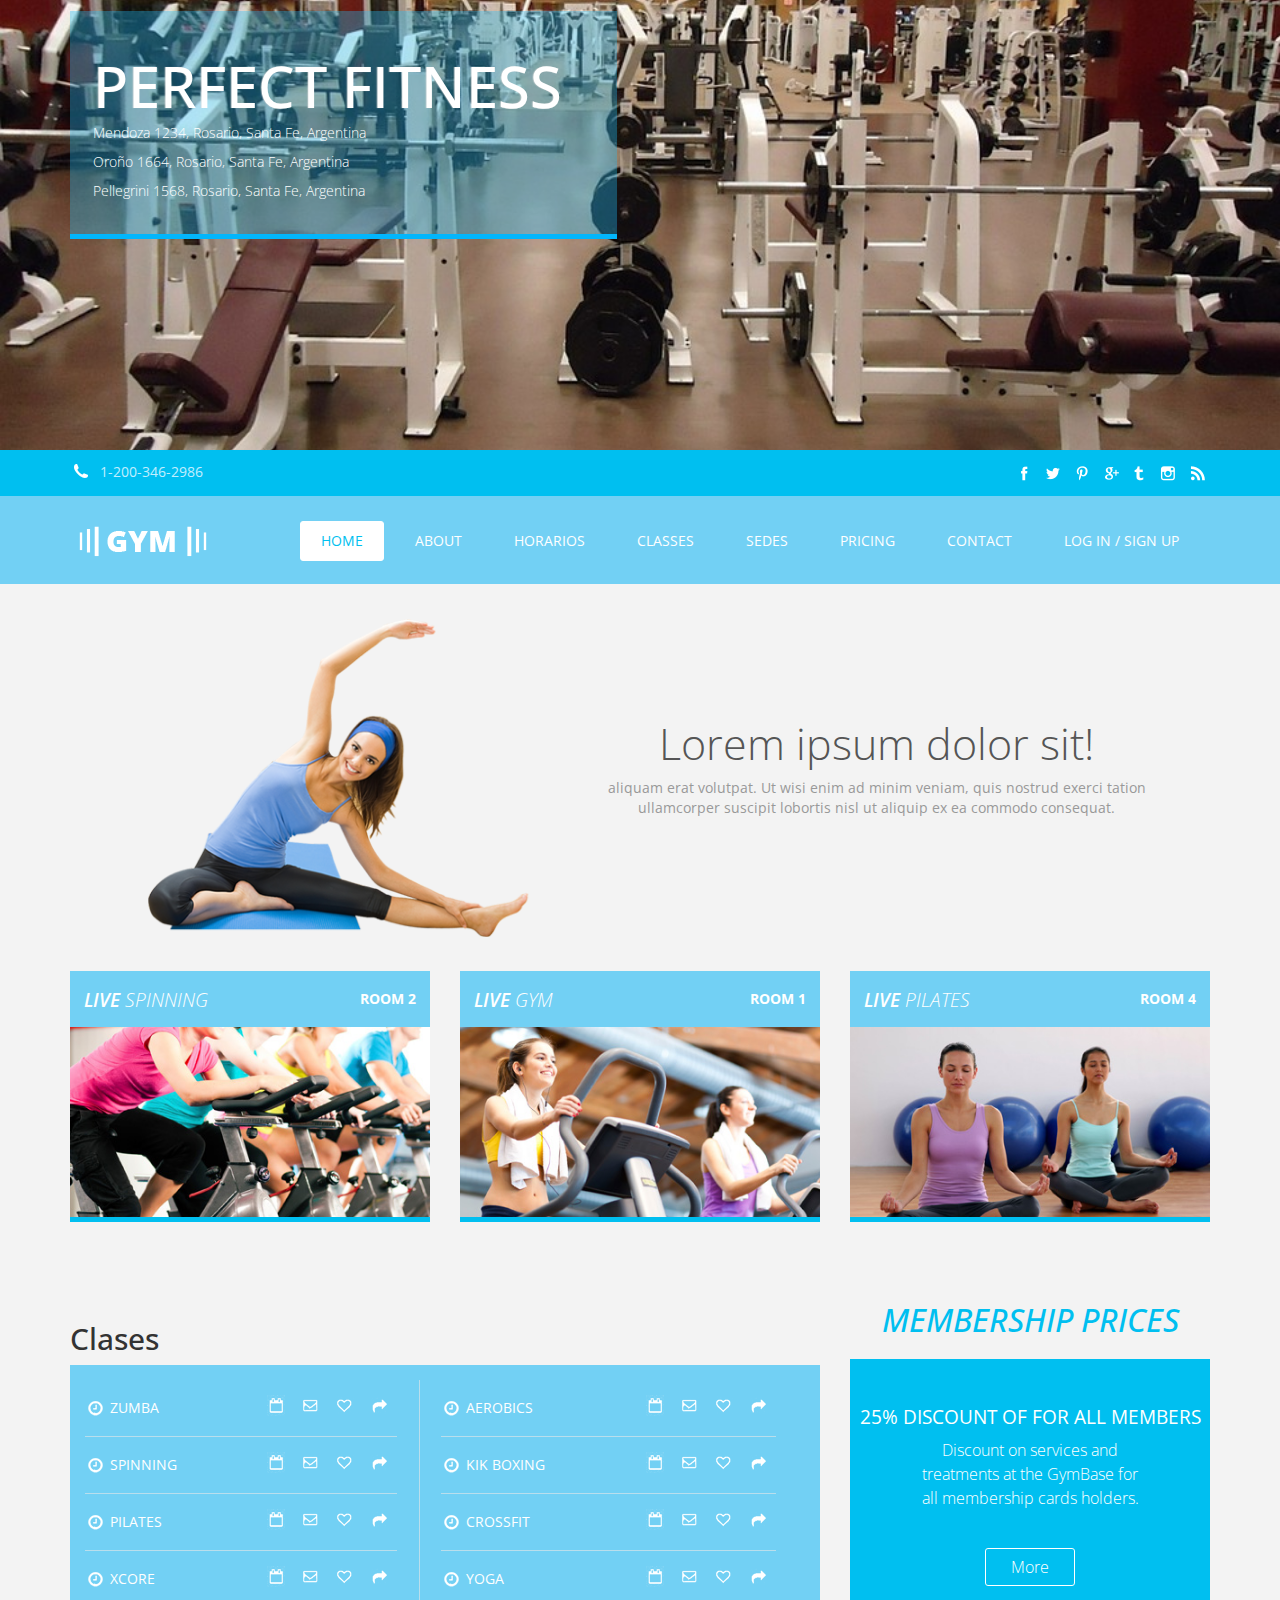
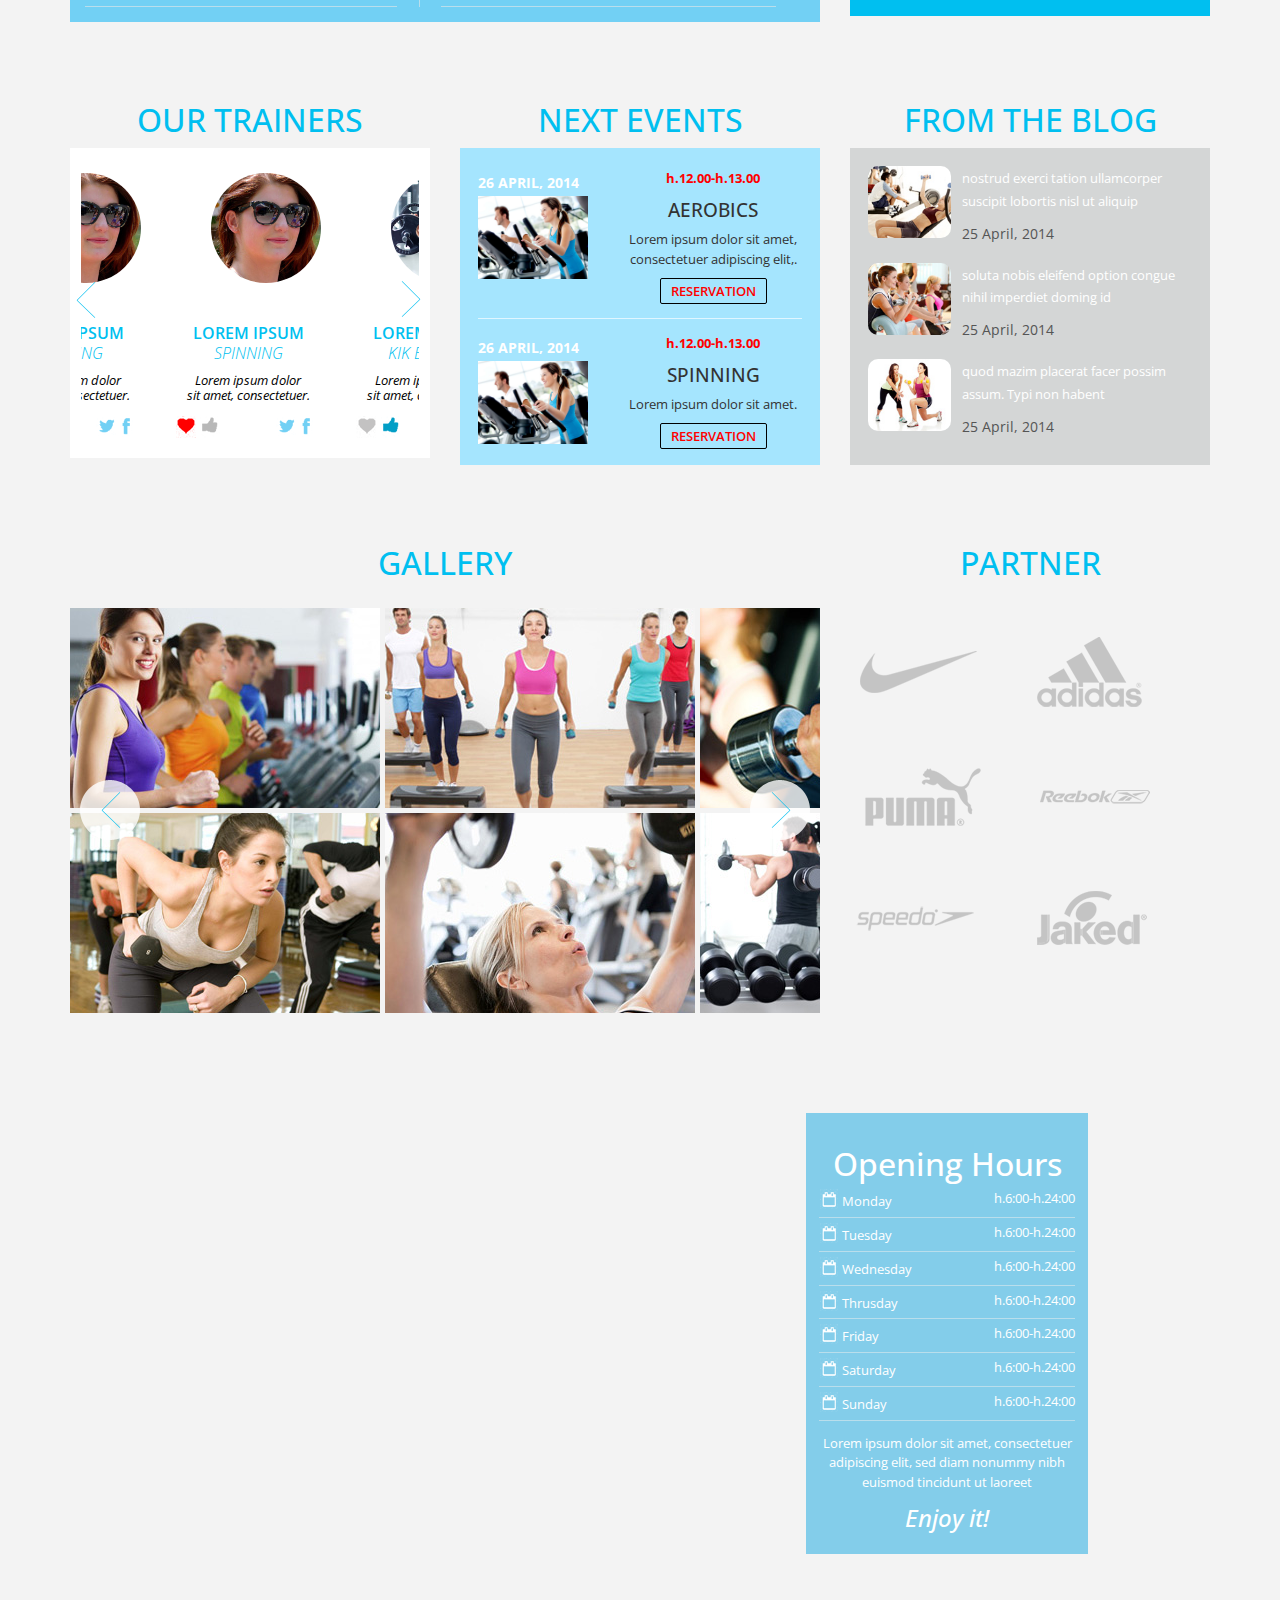
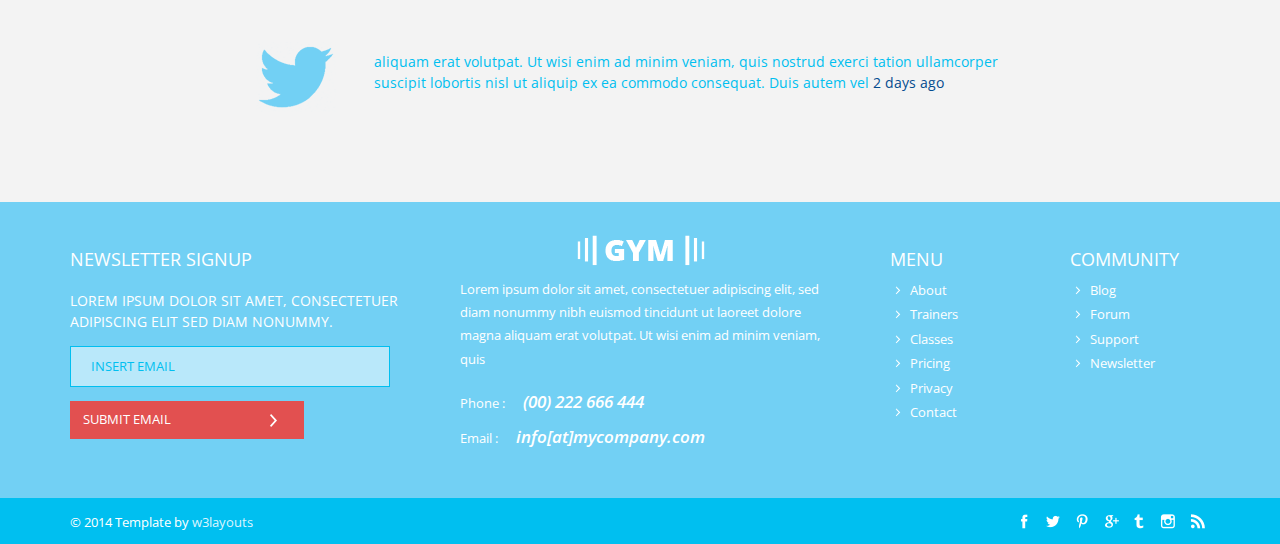
<file: index.html>
<!--A Design by W3layouts
Author: W3layout
Author URL: http://w3layouts.com
License: Creative Commons Attribution 3.0 Unported
License URL: http://creativecommons.org/licenses/by/3.0/
-->
<!DOCTYPE HTML>
<html>
<head>
<title>Free Gym Website Template | Home :: w3layouts</title>
<link href="css/bootstrap.css" rel='stylesheet' type='text/css' />
<link href="css/style.css" rel='stylesheet' type='text/css' />
<meta name="viewport" content="width=device-width, initial-scale=1, maximum-scale=1">
<meta http-equiv="Content-Type" content="text/html; charset=utf-8" />
<link href='http://fonts.googleapis.com/css?family=Open+Sans:400,300,600,700,800' rel='stylesheet' type='text/css'>
<link href='http://fonts.googleapis.com/css?family=Open+Sans+Condensed:300,700' rel='stylesheet' type='text/css'>
<script type="application/x-javascript"> addEventListener("load", function() { setTimeout(hideURLbar, 0); }, ); function hideURLbar(){ window.scrollTo(0,1); } </script>
<!--<link href="css/style.css" rel="stylesheet" type="text/css" media="all" />-->
<script src="js/jquery.min.js"></script>
<script type="text/javascript">
		jQuery(document).ready(function($) {
			$(".scroll").click(function(event){		
				event.preventDefault();
				$('html,body').animate({scrollTop:$(this.hash).offset().top},1200);
			});
		});
	</script>
<!-- grid-slider -->
<script type="text/javascript" src="js/jquery.mousewheel.js"></script>
<script type="text/javascript" src="js/jquery.contentcarousel.js"></script>
<script type="text/javascript" src="js/jquery.easing.1.3.js"></script>
<!-- //grid-slider -->
</head>
<body>
 <!-- start header_top -->
	<div class="header">
	   <div class="container">
		  <div class="header-text">
			<h1>Perfect Fitness</h1>

			<p>Mendoza 1234, Rosario, Santa Fe, Argentina</p>
			<p>Oroño 1664, Rosario, Santa Fe, Argentina</p>
			<p>Pellegrini 1568, Rosario, Santa Fe, Argentina</p>
			<!-- <div class="banner_btn">
				<a href="#">Read More</a>
			</div> -->
		  </div>

		  
	    </div>
	  </div>
	<!-- end header_top -->
	<!-- start header_bottom -->
	  <div class="header-bottom">
		 <div class="container">
			<div class="header-bottom_left">
				<i class="phone"> </i><span>1-200-346-2986</span>
			</div>
			<div class="social">	
			   <ul>	
				  <li class="facebook"><a href="#"><span> </span></a></li>
				  <li class="twitter"><a href="#"><span> </span></a></li>
				  <li class="pinterest"><a href="#"><span> </span></a></li>	
				  <li class="google"><a href="#"><span> </span></a></li>
				  <li class="tumblr"><a href="#"><span> </span></a></li>
				  <li class="instagram"><a href="#"><span> </span></a></li>	
				  <li class="rss"><a href="#"><span> </span></a></li>							
			   </ul>
		   </div>
		   <div class="clear"></div>
		</div>
	  </div>
	<!-- end header_bottom -->
	<!-- start menu -->
    <div class="menu" id="menu">
	  <div class="container">
		 <div class="logo">
			<a href="index.html"><img src="images/logo.png" alt=""/></a>
		 </div>
		 <div class="h_menu4"><!-- start h_menu4 -->
		   <a class="toggleMenu" href="#">Menu</a>
			 <ul class="nav">
			   <li class="active"><a href="index.html">Home</a></li>
			   <li><a href="about.html">About</a></li>
			   <li><a href="trainers.html">Horarios</a></li>
			   <li><a href="classes.html">Classes</a>
			   	
			   </li>
			   <li><a href="blog.html">Sedes</a></li>
			   <li><a href="pricing.html">Pricing</a></li>
			   <li><a href="contact.html">Contact</a></li>
			   <li><a href="login.html">Log In / Sign up</a></li>
			 </ul>
			  <script type="text/javascript" src="js/nav.js"></script>
		  </div><!-- end h_menu4 -->
		 <div class="clear"></div>
	  </div>
	</div>
	<!-- end menu -->
	 <div class="main">
	 	 <div class="container">
			<!-- start content-top -->
			<div class="row content-top">
				 <div class="col-md-5">
				  <img src="images/pic.png" class="img-responsive" alt=""/> 
			     </div>
				 <div class="col-md-7 content_left_text">
				   <h3>Lorem ipsum dolor sit!</h3>
				   <p>aliquam erat volutpat. Ut wisi enim ad minim veniam, quis nostrud exerci tation ullamcorper suscipit lobortis nisl ut aliquip ex ea commodo consequat.</p>
				 </div>
            </div>
		 </div>
		<!-- end content-top -->
		<div class="container">
		    <div class="row content-middle">
		      <!-- start content-middle -->
	 	    	<div class="col-md-4"><a href="pricing.html">
	 	    		<ul class="spinning">
	 	    			<li class="live">live <span class="m_1">Spinning</span></li>
	 	    			<li class="room">Room 2</li>
	 	    			<div class="clear"></div>	
	 	    		</ul>
					 <div class="view view-fifth">
				  	   <img src="images/pic3.jpg" class="img-responsive" alt=""/>
					      <div class="mask">
	                       	<div class="info">Read More</div>
			              </div>
	                  </div>
			     </a></div>
				 <div class="col-md-4"><a href="pricing.html">
	 	    		<ul class="spinning">
	 	    			<li class="live">live <span class="m_1">Gym</span></li>
	 	    			<li class="room">Room 1</li>
	 	    			<div class="clear"></div>	
	 	    		</ul>
					 <div class="view view-fifth">
				  	   <img src="images/pic2.jpg" class="img-responsive"  alt=""/>
					      <div class="mask">
	                       	<div class="info">Read More</div>
			              </div>
	                  </div>
			     </a></div>
				 <div class="col-md-4"><a href="pricing.html">
	 	    		<ul class="spinning">
	 	    			<li class="live">live <span class="m_1">Pilates</span></li>
	 	    			<li class="room">Room 4</li>
	 	    			<div class="clear"></div>	
	 	    		</ul>
					 <div class="view view-fifth">
				  	   <img src="images/pic1.jpg" class="img-responsive" alt=""/>
					      <div class="mask">
	                       	<div class="info">Read More</div>
			              </div>
	                  </div>
			     </a></div>
				<div class="clear"></div>
		   </div>
		  <!-- end content-middle -->
		   <div class="row about">
		      <div class="col-md-8">
		     	 <h2 class="m_2">Clases</h2>
		     	 <div class="classes">
		     	 	<div class="cardio_list">
		     	 	  <div class="cardio_sublist">
			     	 	<ul class="cardio">
			     	 		<li><i class="clock"> </i><span>Zumba</span></li>
			     	 	</ul>
			     	 	<div class="social-media">
						     <ul>
						        <li> <span class="simptip-position-bottom simptip-movable" data-tooltip="timetable"><a href="#" target="_blank"> </a></span></li>
						        <li><span class="simptip-position-bottom simptip-movable" data-tooltip="Send to"><a href="#" target="_blank"> </a> </span></li>
						        <li><span class="simptip-position-bottom simptip-movable" data-tooltip="like it"><a href="#" target="_blank"> </a></span></li>
						        <li><span class="simptip-position-bottom simptip-movable" data-tooltip="share"><a href="#" target="_blank"> </a></span></li>
						    </ul>
					   </div>
			     	 	<div class="clear"></div>
		     	 	  </div>
		     	 	  <div class="cardio_sublist">
			     	 	<ul class="cardio">
			     	 		<li><i class="clock"> </i><span>Spinning</span></li>
			     	 	</ul>
			     	 	<div class="social-media">
						     <ul>
						        <li> <span class="simptip-position-bottom simptip-movable" data-tooltip="timetable"><a href="#" target="_blank"> </a></span></li>
						        <li><span class="simptip-position-bottom simptip-movable" data-tooltip="Send to"><a href="#" target="_blank"> </a> </span></li>
						        <li><span class="simptip-position-bottom simptip-movable" data-tooltip="like it"><a href="#" target="_blank"> </a></span></li>
						        <li><span class="simptip-position-bottom simptip-movable" data-tooltip="share"><a href="#" target="_blank"> </a></span></li>
						    </ul>
					   </div>
			     	 	<div class="clear"></div>
		     	 	  </div>
		     	 	  <div class="cardio_sublist">
			     	 	<ul class="cardio">
			     	 		<li><i class="clock"> </i><span>Pilates</span></li>
			     	 	</ul>
			     	 	<div class="social-media">
						     <ul>
						        <li> <span class="simptip-position-bottom simptip-movable" data-tooltip="timetable"><a href="#" target="_blank"> </a></span></li>
						        <li><span class="simptip-position-bottom simptip-movable" data-tooltip="Send to"><a href="#" target="_blank"> </a> </span></li>
						        <li><span class="simptip-position-bottom simptip-movable" data-tooltip="like it"><a href="#" target="_blank"> </a></span></li>
						        <li><span class="simptip-position-bottom simptip-movable" data-tooltip="share"><a href="#" target="_blank"> </a></span></li>
						    </ul>
					   </div>
			     	 	<div class="clear"></div>
		     	 	  </div>
		     	 	   <div class="cardio_sublist">
			     	 	<ul class="cardio">
			     	 		<li><i class="clock"> </i><span>Xcore</span></li>
			     	 	</ul>
			     	 	<div class="social-media">
						     <ul>
						        <li> <span class="simptip-position-bottom simptip-movable" data-tooltip="timetable"><a href="#" target="_blank"> </a></span></li>
						        <li><span class="simptip-position-bottom simptip-movable" data-tooltip="Send to"><a href="#" target="_blank"> </a> </span></li>
						        <li><span class="simptip-position-bottom simptip-movable" data-tooltip="like it"><a href="#" target="_blank"> </a></span></li>
						        <li><span class="simptip-position-bottom simptip-movable" data-tooltip="share"><a href="#" target="_blank"> </a></span></li>
						    </ul>
					   </div>
			     	 	<div class="clear"></div>
		     	 	  </div>
		     	 	</div>
		     	 	<div class="cardio_list1">
		     	 	  <div class="cardio_sublist">
			     	 	<ul class="cardio">
			     	 		<li><i class="clock"> </i><span>Aerobics</span></li>
			     	 	</ul>
			     	 	<div class="social-media">
						     <ul>
						        <li> <span class="simptip-position-bottom simptip-movable" data-tooltip="timetable"><a href="#" target="_blank"> </a></span></li>
						        <li><span class="simptip-position-bottom simptip-movable" data-tooltip="Send to"><a href="#" target="_blank"> </a> </span></li>
						        <li><span class="simptip-position-bottom simptip-movable" data-tooltip="like it"><a href="#" target="_blank"> </a></span></li>
						        <li><span class="simptip-position-bottom simptip-movable" data-tooltip="share"><a href="#" target="_blank"> </a></span></li>
						    </ul>
					   </div>
			     	 	<div class="clear"></div>
		     	 	  </div>
		     	 	  <div class="cardio_sublist">
			     	 	<ul class="cardio">
			     	 		<li><i class="clock"> </i><span>Kik Boxing</span></li>
			     	 	</ul>
			     	 	<div class="social-media">
						     <ul>
						        <li> <span class="simptip-position-bottom simptip-movable" data-tooltip="timetable"><a href="#" target="_blank"> </a></span></li>
						        <li><span class="simptip-position-bottom simptip-movable" data-tooltip="Send to"><a href="#" target="_blank"> </a> </span></li>
						        <li><span class="simptip-position-bottom simptip-movable" data-tooltip="like it"><a href="#" target="_blank"> </a></span></li>
						        <li><span class="simptip-position-bottom simptip-movable" data-tooltip="share"><a href="#" target="_blank"> </a></span></li>
						    </ul>
					   </div>
			     	 	<div class="clear"></div>
		     	 	  </div>
		     	 	  <div class="cardio_sublist">
			     	 	<ul class="cardio">
			     	 		<li><i class="clock"> </i><span>CrossFit</span></li>
			     	 	</ul>
			     	 	<div class="social-media">
						     <ul>
						        <li> <span class="simptip-position-bottom simptip-movable" data-tooltip="timetable"><a href="#" target="_blank"> </a></span></li>
						        <li><span class="simptip-position-bottom simptip-movable" data-tooltip="Send to"><a href="#" target="_blank"> </a> </span></li>
						        <li><span class="simptip-position-bottom simptip-movable" data-tooltip="like it"><a href="#" target="_blank"> </a></span></li>
						        <li><span class="simptip-position-bottom simptip-movable" data-tooltip="share"><a href="#" target="_blank"> </a></span></li>
						    </ul>
					   </div>
			     	 	<div class="clear"></div>
		     	 	  </div>
		     	 	   <div class="cardio_sublist">
			     	 	<ul class="cardio">
			     	 		<li><i class="clock"> </i><span>Yoga</span></li>
			     	 	</ul>
			     	 	<div class="social-media">
						     <ul>
						        <li> <span class="simptip-position-bottom simptip-movable" data-tooltip="timetable"><a href="#" target="_blank"> </a></span></li>
						        <li><span class="simptip-position-bottom simptip-movable" data-tooltip="Send to"><a href="#" target="_blank"> </a> </span></li>
						        <li><span class="simptip-position-bottom simptip-movable" data-tooltip="like it"><a href="#" target="_blank"> </a></span></li>
						        <li><span class="simptip-position-bottom simptip-movable" data-tooltip="share"><a href="#" target="_blank"> </a></span></li>
						    </ul>
					   </div>
			     	 	<div class="clear"></div>
		     	 	  </div>
		     	 	</div>
		     	 	<div class="clear"></div>
		     	 </div>
				</div>
				<div class="col-md-4">
				  <h3 class="m_4">Membership Prices</h3>
				  <div class="members">
				   <h4 class="m_3">25% Discount of for all members</h4>
				   <p>Discount on services and <br>treatments at the GymBase for<br> all membership cards holders.</p>
				   <div class="btn1">
				    <a href="#">More</a>
			       </div>
				  </div>
			    </div>
			    <div class="clear"></div>
			</div>
		    <div class="row content_middle_bottom">
			  <div class="col-md-4">
		        <h3 class="m_2">Our Trainers</h3>
		         <div class="course_demo">
		          <ul id="flexiselDemo3">	
					<li><img src="images/pic4.jpg" /><div class="desc">
						<h3>Lorem Ipsum<br><span class="m_text">Spinning</span></h3>
						<p>Lorem ipsum dolor<br> sit amet, consectetuer.</p>
						<div class="coursel_list">
							<i class="heart1"> </i>
							<i class="like"> </i>
						</div>
						<div class="coursel_list1">
							<i class="twt"> </i>
							<i class="fb"> </i>
						</div>
						<div class="clear"></div>
					</div></li>
					<li><img src="images/pic5.jpg" /><div class="desc">
						<h3>Lorem Ipsum<br><span class="m_text">Kik Boxing</span></h3>
						<p>Lorem ipsum dolor<br> sit amet, consectetuer.</p>
						<div class="coursel_list">
							<i class="heart2"> </i>
							<i class="like1"> </i>
						</div>
						<div class="coursel_list1">
							<i class="twt"> </i>
							<i class="fb"> </i>
						</div>
						<div class="clear"></div>
					</div></li>	
					<li><img src="images/pic4.jpg" /><div class="desc">
						<h3>Lorem Ipsum<br><span class="m_text">Spinning</span></h3>
						<p>Lorem ipsum dolor<br> sit amet, consectetuer.</p>
						<div class="coursel_list">
							<i class="heart2"> </i>
							<i class="like1"> </i>
						</div>
						<div class="coursel_list1">
							<i class="twt"> </i>
							<i class="fb"> </i>
						</div>
						<div class="clear"></div>
					</div></li>	
					<li><img src="images/pic5.jpg" /><div class="desc">
						<h3>Lorem Ipsum<br><span class="m_text">Kik Boxing</span></h3>
						<p>Lorem ipsum dolor<br> sit amet, consectetuer.</p>
						<div class="coursel_list">
							<i class="heart2"> </i>
							<i class="like1"> </i>
						</div>
						<div class="coursel_list1">
							<i class="twt"> </i>
							<i class="fb"> </i>
						</div>
						<div class="clear"></div>
					</div></li>	
					<li><img src="images/pic4.jpg" /><div class="desc">
						<h3>Lorem Ipsum<br><span class="m_text">Spinning</span></h3>
						<p>Lorem ipsum dolor<br> sit amet, consectetuer.</p>
						<div class="coursel_list">
							<i class="heart2"> </i>
							<i class="like1"> </i>
						</div>
						<div class="coursel_list1">
							<i class="twt"> </i>
							<i class="fb"> </i>
						</div>
						<div class="clear"></div>
					</div></li>							    	  	       	   	    	
				</ul>
				<script type="text/javascript">
			$(window).load(function() {
				$("#flexiselDemo3").flexisel({
					visibleItems: 4,
					animationSpeed: 1000,
					autoPlay: true,
					autoPlaySpeed: 3000,    		
					pauseOnHover: true,
					enableResponsiveBreakpoints: true,
			    	responsiveBreakpoints: { 
			    		portrait: { 
			    			changePoint:480,
			    			visibleItems: 1
			    		}, 
			    		landscape: { 
			    			changePoint:640,
			    			visibleItems: 2
			    		},
			    		tablet: { 
			    			changePoint:768,
			    			visibleItems: 2
			    		}
			    	}
			    });
			    
			});
		</script>
		<script type="text/javascript" src="js/jquery.flexisel.js"></script>
	  </div>
     </div>
     <div class="col-md-4">
     	 <h3 class="m_2">Next Events</h3>
     	 <div class="events">
     	 	<div class="event-top">
	     	 	<ul class="event1">
	     	 		<h4>26 April, 2014</h4>
	     	 		<img src="images/pic.jpg" alt=""/>
	     	 	</ul>
	     	 	<ul class="event1_text">
	     	 		<span class="m_5">h.12.00-h.13.00</span>
	     	 		<h4>Aerobics</h4>
	     	 		<p>Lorem ipsum dolor sit amet, consectetuer adipiscing elit,. </p>
	     	 		<div class="btn2">
					   <a href="#">Reservation</a>
					</div>
	     	 	</ul>
     	 		<div class="clear"></div>
     	 	</div>
     	 	<div class="event-bottom">
	     	 	<ul class="event1">
	     	 		<h4>26 April, 2014</h4>
	     	 		<img src="images/pic.jpg" alt=""/>
	     	 	</ul>
	     	 	<ul class="event1_text">
	     	 		<span class="m_5">h.12.00-h.13.00</span>
	     	 		<h4>Spinning</h4>
	     	 		<p>Lorem ipsum dolor sit amet. </p>
	     	 		<div class="btn2">
					   <a href="#">Reservation</a>
					</div>
	     	 	</ul>
     	 		<div class="clear"></div>
     	 	</div>
     	 </div>
     </div>
     <div class="col-md-4">
     	 <h3 class="m_2">From the blog</h3>
     	 <div class="blog_events">
     	 	<ul class="tab-left1">
				<span class="tab1-img"><img src="images/pic7.jpg" alt=""></span>
				<div class="tab-text1">
				 <p><a href="#">nostrud exerci tation ullamcorper suscipit lobortis nisl ut aliquip</a></p>
				 <span class="m_date">25 April, 2014</span>
				</div>
				<div class="clear"></div>
			</ul>
			<ul class="tab-left1">
				<span class="tab1-img"><img src="images/pic6.jpg" alt=""></span>
				<div class="tab-text1">
				 <p><a href="#">soluta nobis eleifend option congue nihil imperdiet doming id</a></p>
				 <span class="m_date">25 April, 2014</span>
				</div>
				<div class="clear"></div>
			</ul>
			<ul class="tab-last1">
				<span class="tab1-img"><img src="images/pic8.jpg" alt=""></span>
				<div class="tab-text1">
				 <p><a href="#">quod mazim placerat facer possim assum. Typi non habent</a></p>
				 <span class="m_date">25 April, 2014</span>
				</div>
				<div class="clear"></div>
			</ul>
     	 </div>
     </div>
     <div class="clear"></div>
     </div>
      <div class="row about">
		 <div class="col-md-8">
		     	 <h3 class="m_2">Gallery</h3>
		     	 <div id="ca-container" class="ca-container">
				    <div class="ca-wrapper">
				         <div class="ca-item ca-item-1">
						   <div class="ca-item-main">
								<div class="ca-icon"> </div>
								<div class="ca-icon1"> </div>
							</div>
						  </div>
						<div class="ca-item ca-item-2">
							<div class="ca-item-main">
								<div class="ca-icon"> </div>
								<div class="ca-icon2"> </div>
							</div>
						</div>
						<div class="ca-item ca-item-3">
							<div class="ca-item-main">
								<div class="ca-icon"> </div>
								<div class="ca-icon3"> </div>
							</div>
						</div>
						<div class="ca-item ca-item-4">
							<div class="ca-item-main">
								<div class="ca-icon"> </div>
								<div class="ca-icon4"> </div>
						     </div>
						</div>
						<div class="ca-item ca-item-5">
							<div class="ca-item-main">
								<div class="ca-icon"> </div>
								<div class="ca-icon5"> </div>
							</div>
						</div>
						<div class="ca-item ca-item-6">
							<div class="ca-item-main">
								<div class="ca-icon"> </div>
								<div class="ca-icon6"> </div>
							</div>
						</div>
						<div class="ca-item ca-item-7">
							<div class="ca-item-main">
								<div class="ca-icon"> </div>
								<div class="ca-icon7"> </div>
							</div>
						</div>
						<div class="ca-item ca-item-8">
							<div class="ca-item-main">
								<div class="ca-icon"> </div>
								<div class="ca-icon"> </div>
							</div>
						</div>
			    </div>
			 </div>
				    <script type="text/javascript">
						$('#ca-container').contentcarousel();
					</script>
		   </div>
		   <div class="col-md-4">
		   	 <h3 class="m_2">Partner</h3>
			  <ul class="partner">
			  	<li><img src="images/p6.png" alt=""/></li>
			  	<li><img src="images/p5.png" alt=""/></li>
			  	<li><img src="images/p4.png" alt=""/></li>
			  	<li><img src="images/p3.png" alt=""/></li>
			  	<li><img src="images/p2.png" alt=""/></li>
			  	<li><img src="images/p1.png" alt=""/></li>
			  	 <div class="clear"></div>
			  </ul>
		   </div>
	       <div class="clear"></div>
	      </div>
	     </div>
		</div>
	    <div class="map">
			<iframe width="100%" height="450" frameborder="0" scrolling="no" marginheight="0" marginwidth="0" src="http://maps.google.com/maps?f=q&amp;source=s_q&amp;hl=en&amp;geocode=&amp;q=United+Kingdom&amp;aq=0&amp;oq=un&amp;sll=37.0625,-95.677068&amp;sspn=48.956293,107.138672&amp;ie=UTF8&amp;hq=&amp;hnear=United+Kingdom&amp;ll=55.378051,-3.435973&amp;spn=135.795411,68.554687&amp;t=m&amp;z=2&amp;output=embed"> </iframe><br /><small><a href="http://maps.google.com/maps?f=q&amp;source=embed&amp;hl=en&amp;geocode=&amp;q=United+Kingdom&amp;aq=0&amp;oq=un&amp;sll=37.0625,-95.677068&amp;sspn=48.956293,107.138672&amp;ie=UTF8&amp;hq=&amp;hnear=United+Kingdom&amp;ll=55.378051,-3.435973&amp;spn=135.795411,68.554687&amp;t=m&amp;z=2" style="color:#666;font-size:12px;text-align:left"> </a></small>
			<div class="opening_hours">
			 <ul class="times">
			 	<h3>Opening <span class="opening">Hours</span></h3>
			 	<li><i class="calender"> </i><span class="week">Monday</span><div class="hours">h.6:00-h.24:00</div>  <div class="clear"></div></li>
			 	<li><i class="calender"> </i><span class="week">Tuesday</span><div class="hours">h.6:00-h.24:00</div>  <div class="clear"></div></li>
			 	<li><i class="calender"> </i><span class="week">Wednesday</span><div class="hours">h.6:00-h.24:00</div>  <div class="clear"></div></li>
			 	<li><i class="calender"> </i><span class="week">Thrusday</span><div class="hours">h.6:00-h.24:00</div>  <div class="clear"></div></li>
			 	<li><i class="calender"> </i><span class="week">Friday</span><div class="hours">h.6:00-h.24:00</div>  <div class="clear"></div></li>
			 	<li><i class="calender"> </i><span class="week">Saturday</span><div class="hours">h.6:00-h.24:00</div>  <div class="clear"></div></li>
			 	<li><i class="calender"> </i><span class="week">Sunday</span><div class="hours">h.6:00-h.24:00</div>  <div class="clear"></div></li>
			    <p>Lorem ipsum dolor sit amet, consectetuer adipiscing elit, sed diam nonummy nibh euismod tincidunt ut laoreet</p>
			 	<h4>Enjoy it!</h4>
			 </ul>
		    </div>
		 </div>
		 <div class="footer-top">
		 	<ul class="twitter_footer">
		 	 <li>
		 	   <i class="twt_icon"> </i><p>aliquam erat volutpat. Ut wisi enim ad minim veniam, quis nostrud exerci tation ullamcorper suscipit lobortis nisl ut aliquip ex ea commodo consequat. Duis autem vel  <span class="m_6">2 days ago</span></p>
		 	   <div class="clear"></div>
		 	 </li>
		 	</ul>
		 </div>
		 <div class="footer-bottom">
		   <div class="container">
		 	 <div class="row section group">
				<div class="col-md-4">
				   <h4 class="m_7">Newsletter Signup</h4>
				   <p class="m_8">Lorem ipsum dolor sit amet, consectetuer adipiscing elit sed diam nonummy.</p>
				      <form class="subscribe">
			             <input type="text" value="Insert Email" onfocus="this.value = '';" onblur="if (this.value == '') {this.value = 'Insert Email';}">
					  </form>
			          <div class="subscribe1">
			            <a href="#">Submit Email<i class="but_arrow"> </i></a>
			          </div>
				</div>
				<div class="col-md-4">
					<div class="f-logo">
						<img src="images/logo.png" alt=""/>
					</div>
					<p class="m_9">Lorem ipsum dolor sit amet, consectetuer adipiscing elit, sed diam nonummy nibh euismod tincidunt ut laoreet dolore magna aliquam erat volutpat. Ut wisi enim ad minim veniam, quis</p>
					<p class="address">Phone : &nbsp;&nbsp;&nbsp;&nbsp;&nbsp;<span class="m_10">(00) 222 666 444</span></p>
					<p class="address">Email : &nbsp;&nbsp;&nbsp;&nbsp;&nbsp;<span class="m_10">info[at]mycompany.com</span></p>
				</div>
				<div class="col-md-4">
					<ul class="list">
						<h4 class="m_7">Menu</h4>
						<li><a href="#">About</a></li>
						<li><a href="#">Trainers</a></li>
						<li><a href="#">Classes</a></li>
						<li><a href="#">Pricing</a></li>
						<li><a href="#">Privacy</a></li>
						<li><a href="#">Contact</a></li>
					</ul>
					<ul class="list1">
						<h4 class="m_7">Community</h4>
						<li><a href="#">Blog</a></li>
						<li><a href="#">Forum</a></li>
						<li><a href="#">Support</a></li>
						<li><a href="#">Newsletter</a></li>
					</ul>
				</div>
				<div class="clear"></div>
	  		  </div>
		 	</div>
		 </div>
		 <div class="copyright">
		  <div class="container">
		    <div class="copy">
		        <p>© 2014 Template by <a href="http://w3layouts.com" target="_blank"> w3layouts</a></p>
		    </div>
		    <div class="social">	
			   <ul>	
				  <li class="facebook"><a href="#"><span> </span></a></li>
				  <li class="twitter"><a href="#"><span> </span></a></li>
				  <li class="pinterest"><a href="#"><span> </span></a></li>	
				  <li class="google"><a href="#"><span> </span></a></li>
				  <li class="tumblr"><a href="#"><span> </span></a></li>
				  <li class="instagram"><a href="#"><span> </span></a></li>	
				  <li class="rss"><a href="#"><span> </span></a></li>							
			   </ul>
		    </div>
		   <div class="clear"></div>
		  </div>
	     </div>
</body>
</html>
</file>
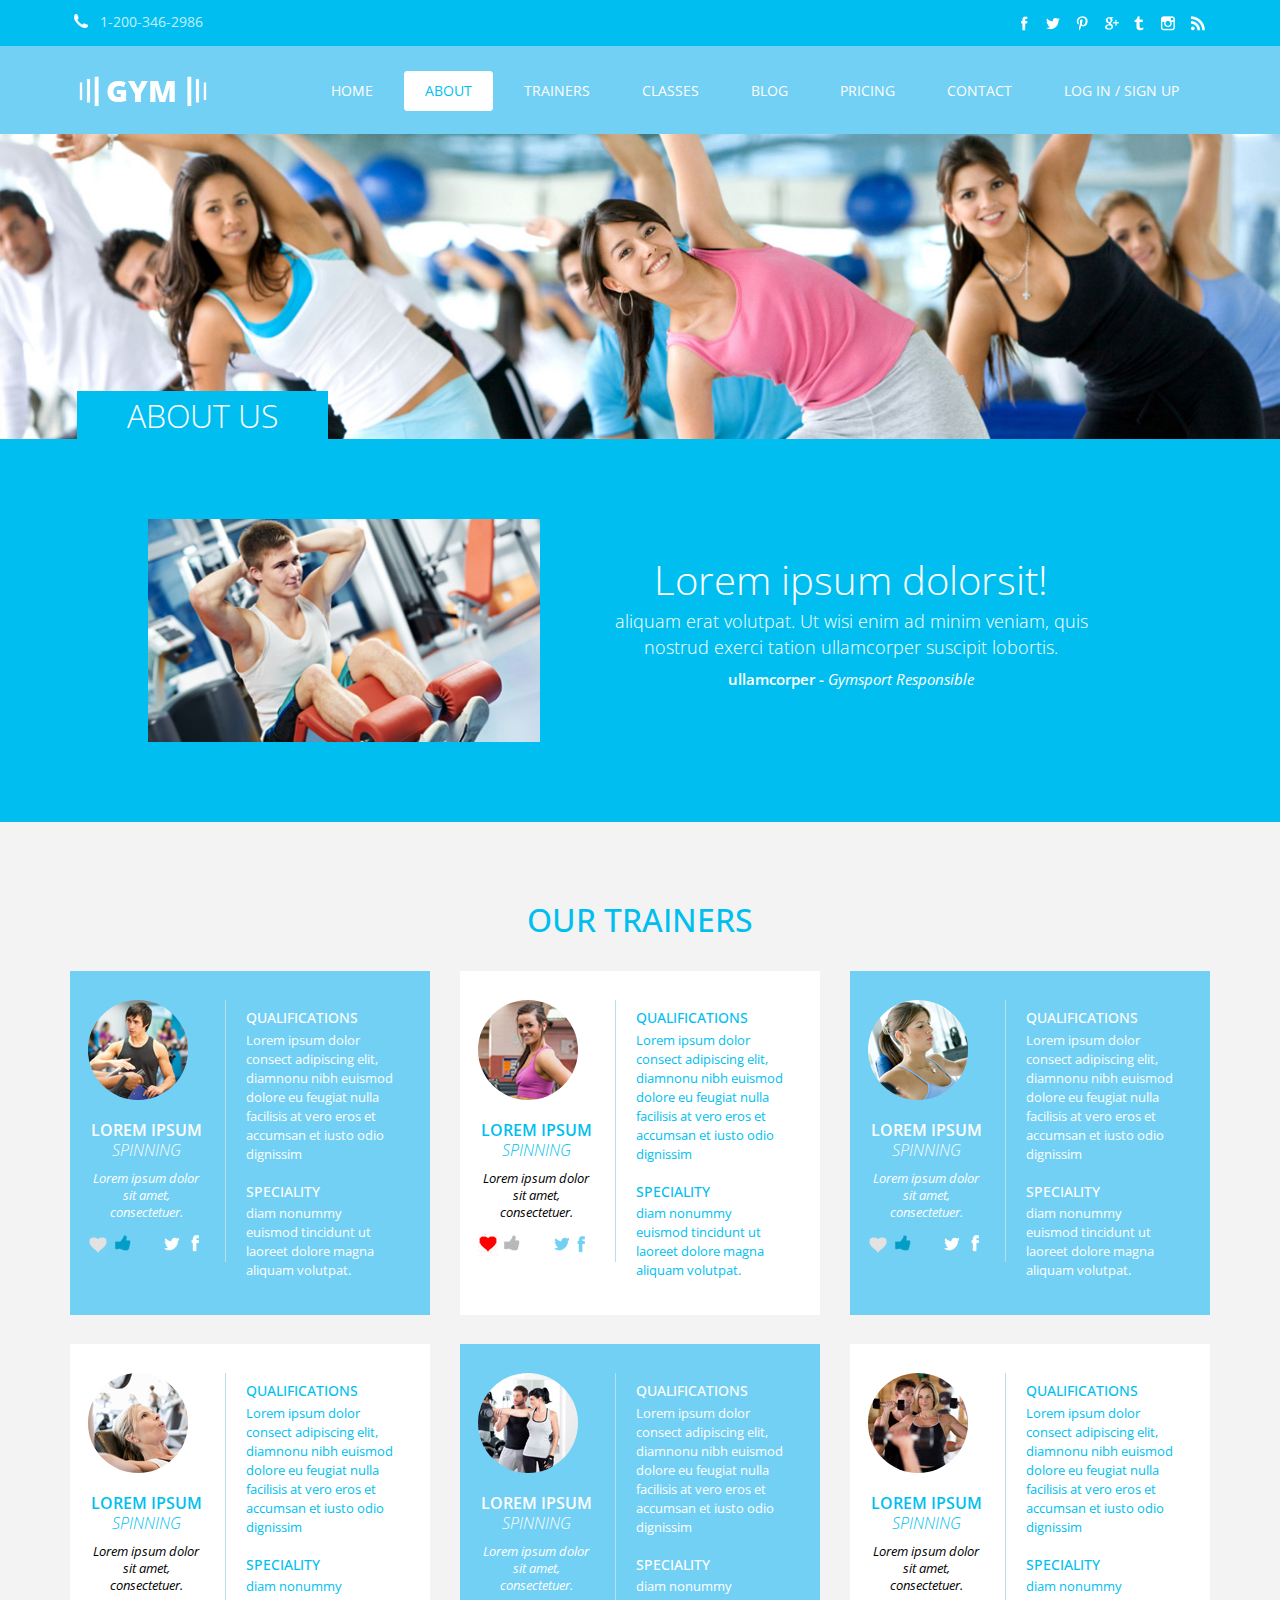
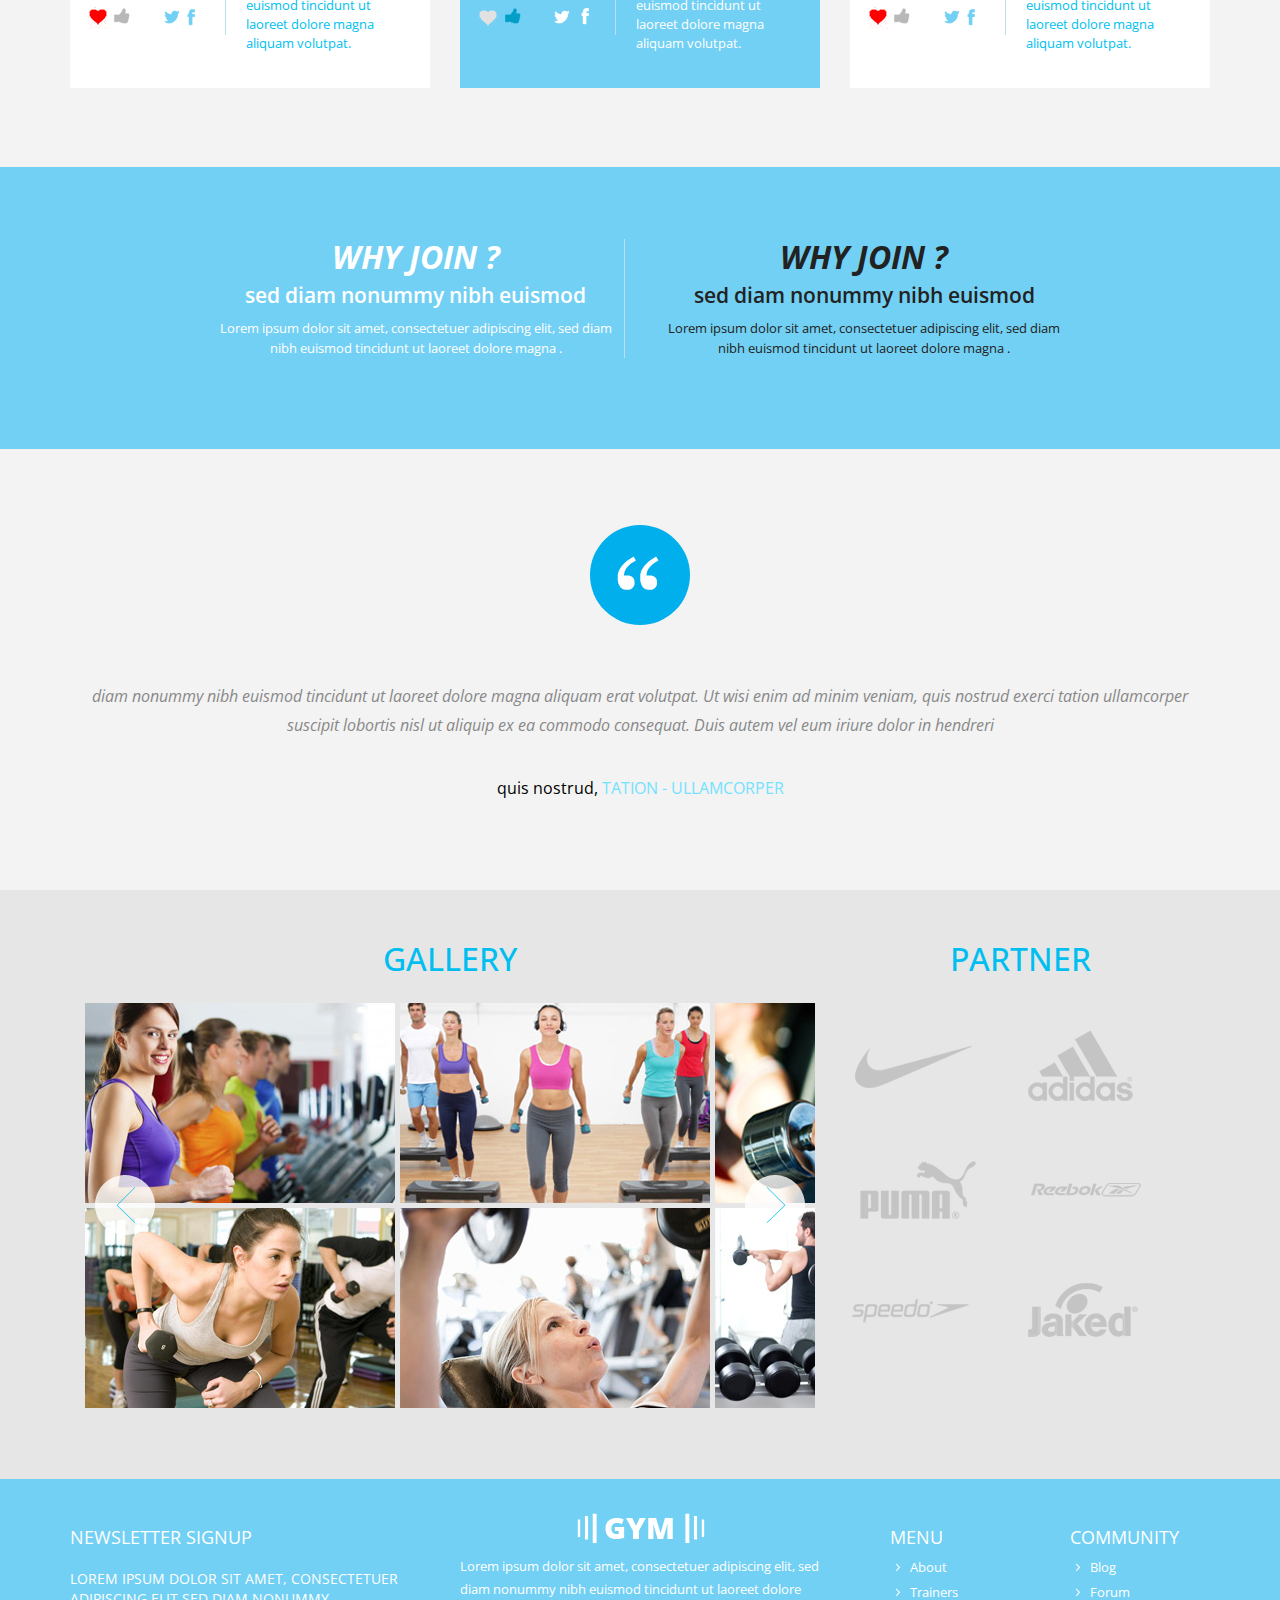
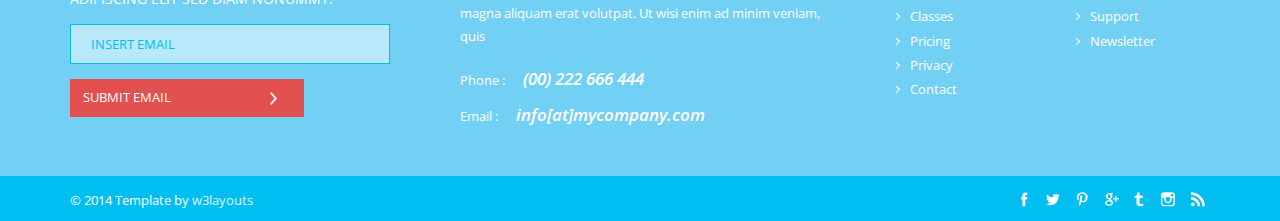
<file: about.html>
<!--A Design by W3layouts
Author: W3layout
Author URL: http://w3layouts.com
License: Creative Commons Attribution 3.0 Unported
License URL: http://creativecommons.org/licenses/by/3.0/
-->
<!DOCTYPE HTML>
<html>
<head>
<title>Free Gym Website Template | About :: w3layouts</title>
<link href="css/bootstrap.css" rel='stylesheet' type='text/css' />
<link href="css/style.css" rel='stylesheet' type='text/css' />
<meta name="viewport" content="width=device-width, initial-scale=1, maximum-scale=1">
<meta http-equiv="Content-Type" content="text/html; charset=utf-8" />
<link href='http://fonts.googleapis.com/css?family=Open+Sans:400,300,600,700,800' rel='stylesheet' type='text/css'>
<link href='http://fonts.googleapis.com/css?family=Open+Sans+Condensed:300,700' rel='stylesheet' type='text/css'>
<script type="application/x-javascript"> addEventListener("load", function() { setTimeout(hideURLbar, 0); }, false); function hideURLbar(){ window.scrollTo(0,1); } </script>
<script src="js/jquery.min.js"></script>
<!-- grid-slider -->
<script type="text/javascript" src="js/jquery.mousewheel.js"></script>
<script type="text/javascript" src="js/jquery.contentcarousel.js"></script>
<!-- //grid-slider -->
<!---calender-style---->
<link rel="stylesheet" href="css/jquery-ui.css" />
<!---//calender-style---->				  
</head>
<body>
<!-- start header_bottom -->
	  <div class="header-bottom">
		 <div class="container">
			<div class="header-bottom_left">
				<i class="phone"> </i><span>1-200-346-2986</span>
			</div>
			<div class="social">	
			   <ul>	
				  <li class="facebook"><a href="#"><span> </span></a></li>
				  <li class="twitter"><a href="#"><span> </span></a></li>
				  <li class="pinterest"><a href="#"><span> </span></a></li>	
				  <li class="google"><a href="#"><span> </span></a></li>
				  <li class="tumblr"><a href="#"><span> </span></a></li>
				  <li class="instagram"><a href="#"><span> </span></a></li>	
				  <li class="rss"><a href="#"><span> </span></a></li>							
			   </ul>
		   </div>
		   <div class="clear"></div>
		</div>
	  </div>
	  <!-- start menu -->
    <div class="menu">
	  <div class="container">
		 <div class="logo">
			<a href="index.html"><img src="images/logo.png" alt=""/></a>
		 </div>
		 <div class="h_menu4"><!-- start h_menu4 -->
		   <a class="toggleMenu" href="#">Menu</a>
			 <ul class="nav">
			   <li><a href="index.html">Home</a></li>
			   <li class="active"><a href="about.html">About</a></li>
			   <li><a href="trainers.html">Trainers</a></li>
			   <li><a href="classes.html">Classes</a></li>
			   <li><a href="blog.html">Blog</a></li>
			   <li><a href="pricing.html">Pricing</a></li>
			   <li><a href="contact.html">Contact</a></li>
			   <li><a href="login.html">Log In / Sign up</a></li>
			 </ul>
			  <script type="text/javascript" src="js/nav.js"></script>
		  </div><!-- end h_menu4 -->
		 <div class="clear"></div>
	  </div>
	</div>
	<!-- end menu -->
	<div class="main">
	   <div class="about_banner_img"><img src="images/about_img.jpg" class="img-responsive" alt=""/></div>
		 <div class="about_banner_wrap">
      	    <h1 class="m_11">About Us</h1>
      	 </div>
      	 <div class="about-wrapper">
      	    <div class="container">
		       <div class="row about-top">
				 <div class="col-md-5">
				  <img src="images/about_img1.jpg" class="img-responsive" alt=""/> 
			     </div>
				 <div class="col-md-7 about-left-text">
				   <h2>Lorem ipsum dolorsit!</h2>
				   <p>aliquam erat volutpat. Ut wisi enim ad minim veniam, quis <br>nostrud exerci tation ullamcorper suscipit lobortis.</p>
				   <h4>ullamcorper - <span class="m_12">Gymsport Responsible</span></h4>
				 </div>
                 <div class="clear"></div>	
               </div>
		    </div>
	      </div>
	      <div class="container">
	       <div class="about_trainer">
		      <h3 class="m_2">Our Trainers</h3>
		      <div class="row about_box">
		      	<div class="col-md-4">
				  <div class="box1">
				  	<div class="box1_left">
 					  <img src="images/about_img3.jpg" class="img-responsive" alt=""/>				  		
					  <div class="desc1">
						<h3>Lorem Ipsum<br><span class="m_text">Spinning</span></h3>
						<p>Lorem ipsum dolor sit amet, consectetuer.</p>
						<div class="coursel_list">
							<i class="a_heart"> </i>
							<i class="like1"> </i>
						</div>
						<div class="coursel_list1">
							<i class="a_twt"> </i>
							<i class="a_fb"> </i>
						</div>
						<div class="clear"></div>
					 </div>
					</div>
					<div class="box1_right">
 					 <h4>Qualifications</h4>
 					 <p>Lorem ipsum dolor consect adipiscing elit, diamnonu nibh euismod dolore eu feugiat nulla facilisis at vero eros et accumsan et iusto odio dignissim </p>
 					  <h4>Speciality</h4>
 					 <p class="para1">diam nonummy euismod tincidunt ut laoreet dolore magna aliquam volutpat.</p>
				    </div>
				   <div class="clear"></div>
				  </div>
				</div>
				<div class="col-md-4">
				  <div class="box2">
				  	<div class="box1_left">
 					  <img src="images/about_img2.jpg" class="img-responsive" alt=""/>				  		
					  <div class="desc2">
						<h3>Lorem Ipsum<br><span class="m_text">Spinning</span></h3>
						<p>Lorem ipsum dolor sit amet, consectetuer.</p>
						<div class="coursel_list">
							<i class="heart1"> </i>
							<i class="like"> </i>
						</div>
						<div class="coursel_list1">
							<i class="twt"> </i>
							<i class="fb"> </i>
						</div>
						<div class="clear"></div>
					 </div>
					</div>
					<div class="box1_right">
 					 <h4 class="right_text">Qualifications</h4>
 					 <p class="right_text1">Lorem ipsum dolor consect adipiscing elit, diamnonu nibh euismod dolore eu feugiat nulla facilisis at vero eros et accumsan et iusto odio dignissim </p>
 					 <h4 class="right_text">Speciality</h4>
 					 <p class="right_text2">diam nonummy euismod tincidunt ut laoreet dolore magna aliquam volutpat.</p>
				    </div>
				   <div class="clear"></div>
				  </div>
				</div>
				<div class="col-md-4">
				  <div class="box1">
				  	<div class="box1_left">
 					  <img src="images/about_img4.jpg" class="img-responsive" alt=""/>				  		
					  <div class="desc1">
						<h3>Lorem Ipsum<br><span class="m_text">Spinning</span></h3>
						<p>Lorem ipsum dolor sit amet, consectetuer.</p>
						<div class="coursel_list">
							<i class="a_heart"> </i>
							<i class="like1"> </i>
						</div>
						<div class="coursel_list1">
							<i class="a_twt"> </i>
							<i class="a_fb"> </i>
						</div>
						<div class="clear"></div>
					 </div>
					</div>
					<div class="box1_right">
 					 <h4>Qualifications</h4>
 					 <p>Lorem ipsum dolor consect adipiscing elit, diamnonu nibh euismod dolore eu feugiat nulla facilisis at vero eros et accumsan et iusto odio dignissim </p>
 					  <h4>Speciality</h4>
 					 <p class="para1">diam nonummy euismod tincidunt ut laoreet dolore magna aliquam volutpat.</p>
				    </div>
				   <div class="clear"></div>
				  </div>
				</div>
				<div class="clear"></div>
		     </div>
		     <div class="row about_box1">
		      <div class="col-md-4">
				  <div class="box2">
				  	<div class="box1_left">
 					  <img src="images/about_img5.jpg" class="img-responsive" alt=""/>				  		
					  <div class="desc2">
						<h3>Lorem Ipsum<br><span class="m_text">Spinning</span></h3>
						<p>Lorem ipsum dolor sit amet, consectetuer.</p>
						<div class="coursel_list">
							<i class="heart1"> </i>
							<i class="like"> </i>
						</div>
						<div class="coursel_list1">
							<i class="twt"> </i>
							<i class="fb"> </i>
						</div>
						<div class="clear"></div>
					 </div>
					</div>
					<div class="box1_right">
 					 <h4 class="right_text">Qualifications</h4>
 					 <p class="right_text1">Lorem ipsum dolor consect adipiscing elit, diamnonu nibh euismod dolore eu feugiat nulla facilisis at vero eros et accumsan et iusto odio dignissim </p>
 					 <h4 class="right_text">Speciality</h4>
 					 <p class="right_text2">diam nonummy euismod tincidunt ut laoreet dolore magna aliquam volutpat.</p>
				    </div>
				   <div class="clear"></div>
				  </div>
				</div>
				<div class="col-md-4">
				 <div class="box1">
				  	<div class="box1_left">
 					  <img src="images/about_img7.jpg" class="img-responsive" alt=""/>				  		
					  <div class="desc1">
						<h3>Lorem Ipsum<br><span class="m_text">Spinning</span></h3>
						<p>Lorem ipsum dolor sit amet, consectetuer.</p>
						<div class="coursel_list">
							<i class="a_heart"> </i>
							<i class="like1"> </i>
						</div>
						<div class="coursel_list1">
							<i class="a_twt"> </i>
							<i class="a_fb"> </i>
						</div>
						<div class="clear"></div>
					 </div>
					</div>
					<div class="box1_right">
 					 <h4>Qualifications</h4>
 					 <p>Lorem ipsum dolor consect adipiscing elit, diamnonu nibh euismod dolore eu feugiat nulla facilisis at vero eros et accumsan et iusto odio dignissim </p>
 					  <h4>Speciality</h4>
 					 <p class="para1">diam nonummy euismod tincidunt ut laoreet dolore magna aliquam volutpat.</p>
				    </div>
				   <div class="clear"></div>
				  </div>
				</div>
				<div class="col-md-4">
				  <div class="box2">
				  	<div class="box1_left">
 					  <img src="images/about_img6.jpg" class="img-responsive" alt=""/>				  		
					  <div class="desc2">
						<h3>Lorem Ipsum<br><span class="m_text">Spinning</span></h3>
						<p>Lorem ipsum dolor sit amet, consectetuer.</p>
						<div class="coursel_list">
							<i class="heart1"> </i>
							<i class="like"> </i>
						</div>
						<div class="coursel_list1">
							<i class="twt"> </i>
							<i class="fb"> </i>
						</div>
						<div class="clear"></div>
					 </div>
					</div>
					<div class="box1_right">
 					 <h4 class="right_text">Qualifications</h4>
 					 <p class="right_text1">Lorem ipsum dolor consect adipiscing elit, diamnonu nibh euismod dolore eu feugiat nulla facilisis at vero eros et accumsan et iusto odio dignissim </p>
 					 <h4 class="right_text">Speciality</h4>
 					 <p class="right_text2">diam nonummy euismod tincidunt ut laoreet dolore magna aliquam volutpat.</p>
				    </div>
				   <div class="clear"></div>
				  </div>
				</div>
				<div class="clear"></div>
		     </div>
		   </div>
	    </div>
	    <div class="login">
	  	    <div class="row login_details">
		 	  <div class="col-md-6">
				  <div class="join">
				  	 <h3>Why Join ?</h3>
				  	 <h4>sed diam nonummy nibh euismod</h4>
				  	 <p>Lorem ipsum dolor sit amet, consectetuer adipiscing elit, sed diam<br> nibh euismod tincidunt ut laoreet dolore magna . </p>	
				  	 <!-- <div class="btn3">
				       <a href="#">Join Today</a>
			         </div>	 -->
				  </div>
				</div>
				 <div class="col-md-6">
				  <div class="join-right">
				  	 <h3>Why Join ?</h3>
				  	 <h4>sed diam nonummy nibh euismod</h4>
				  	 <p>Lorem ipsum dolor sit amet, consectetuer adipiscing elit, sed diam<br> nibh euismod tincidunt ut laoreet dolore magna . </p>	
				  	 <div class="buttons_login">
				  	 <!-- <div class="btn4">
				       <a href="login.html">Log In</a>
			         </div>	 -->
			         <!-- <div class="p-ww">
					  <form>
					   <input class="date" id="datepicker" type="text" value="View Calender" onfocus="this.value = '';" onblur="if (this.value == '') {this.value = 'View Calender';}">
					  </form>
				     </div> -->
			         <div class="clear"></div>
			         <!---strat-date-piker---->
				  <script src="js/jquery-ui.js"></script>
				  <script>
				  $(function() {
				    $( "#datepicker" ).datepicker();
				  });
				  </script>
				  </div>
				  </div>
				</div>
				<div class="clear"></div>
		   </div>
	  </div>
	  <div class="testimonial">
		 	<div class="container">
		 		<i class="quot"> </i>
		 		<p>diam nonummy nibh euismod tincidunt ut laoreet dolore magna aliquam erat volutpat. Ut wisi enim ad minim veniam, quis nostrud exerci tation ullamcorper suscipit lobortis nisl ut aliquip ex ea commodo consequat. Duis autem vel eum iriure dolor in hendreri</p>
		 		<p class="ceo">quis nostrud, <span class="ceo1">tation - ullamcorper</span></p>
		 	</div>
	   </div>
	   <div class="about_gallery">
		 	<div class="container">
		 	  <div class="col-md-8">
		     	 <h3 class="m_2">Gallery</h3>
		     	 <div id="ca-container" class="ca-container">
				    <div class="ca-wrapper">
				         <div class="ca-item ca-item-1">
						   <div class="ca-item-main">
								<div class="ca-icon"> </div>
								<div class="ca-icon1"> </div>
							</div>
						  </div>
						<div class="ca-item ca-item-2">
							<div class="ca-item-main">
								<div class="ca-icon"> </div>
								<div class="ca-icon2"> </div>
							</div>
						</div>
						<div class="ca-item ca-item-3">
							<div class="ca-item-main">
								<div class="ca-icon"> </div>
								<div class="ca-icon3"> </div>
							</div>
						</div>
						<div class="ca-item ca-item-4">
							<div class="ca-item-main">
								<div class="ca-icon"> </div>
								<div class="ca-icon4"> </div>
						     </div>
						</div>
						<div class="ca-item ca-item-5">
							<div class="ca-item-main">
								<div class="ca-icon"> </div>
								<div class="ca-icon5"> </div>
							</div>
						</div>
						<div class="ca-item ca-item-6">
							<div class="ca-item-main">
								<div class="ca-icon"> </div>
								<div class="ca-icon6"> </div>
							</div>
						</div>
						<div class="ca-item ca-item-7">
							<div class="ca-item-main">
								<div class="ca-icon"> </div>
								<div class="ca-icon7"> </div>
							</div>
						</div>
						<div class="ca-item ca-item-8">
							<div class="ca-item-main">
								<div class="ca-icon"> </div>
								<div class="ca-icon"> </div>
							</div>
						</div>
			    </div>
			 </div>
			 <script type="text/javascript">
				$('#ca-container').contentcarousel();
			</script>
		   </div>
		   <div class="col-md-4">
		   	 <h3 class="m_2">Partner</h3>
			  <ul class="partner">
			  	<li><img src="images/p6.png" alt=""/></li>
			  	<li><img src="images/p5.png" alt=""/></li>
			  	<li><img src="images/p4.png" alt=""/></li>
			  	<li><img src="images/p3.png" alt=""/></li>
			  	<li><img src="images/p2.png" alt=""/></li>
			  	<li><img src="images/p1.png" alt=""/></li>
			  	 <div class="clear"></div>
			  </ul>
		    </div>
	       <div class="clear"></div>
	       </div>
		  </div>
		 </div>
		  <div class="footer-bottom">
		   <div class="container">
		 	 <div class="row section group">
				<div class="col-md-4">
				   <h4 class="m_7">Newsletter Signup</h4>
				   <p class="m_8">Lorem ipsum dolor sit amet, consectetuer adipiscing elit sed diam nonummy.</p>
				      <form class="subscribe">
			             <input type="text" value="Insert Email" onfocus="this.value = '';" onblur="if (this.value == '') {this.value = 'Insert Email';}">
					  </form>
			          <div class="subscribe1">
			            <a href="#">Submit Email<i class="but_arrow"> </i></a>
			          </div>
				</div>
				<div class="col-md-4">
					<div class="f-logo">
						<img src="images/logo.png" alt=""/>
					</div>
					<p class="m_9">Lorem ipsum dolor sit amet, consectetuer adipiscing elit, sed diam nonummy nibh euismod tincidunt ut laoreet dolore magna aliquam erat volutpat. Ut wisi enim ad minim veniam, quis</p>
					<p class="address">Phone : &nbsp;&nbsp;&nbsp;&nbsp;&nbsp;<span class="m_10">(00) 222 666 444</span></p>
					<p class="address">Email : &nbsp;&nbsp;&nbsp;&nbsp;&nbsp;<span class="m_10">info[at]mycompany.com</span></p>
				</div>
				<div class="col-md-4">
					<ul class="list">
						<h4 class="m_7">Menu</h4>
						<li><a href="#">About</a></li>
						<li><a href="#">Trainers</a></li>
						<li><a href="#">Classes</a></li>
						<li><a href="#">Pricing</a></li>
						<li><a href="#">Privacy</a></li>
						<li><a href="#">Contact</a></li>
					</ul>
					<ul class="list1">
						<h4 class="m_7">Community</h4>
						<li><a href="#">Blog</a></li>
						<li><a href="#">Forum</a></li>
						<li><a href="#">Support</a></li>
						<li><a href="#">Newsletter</a></li>
					</ul>
				</div>
				<div class="clear"></div>
	  		  </div>
		 	</div>
		 </div>
		 <div class="copyright">
		  <div class="container">
		    <div class="copy">
		        <p>© 2014 Template by <a href="http://w3layouts.com" target="_blank"> w3layouts</a></p>
		    </div>
		    <div class="social">	
			   <ul>	
				  <li class="facebook"><a href="#"><span> </span></a></li>
				  <li class="twitter"><a href="#"><span> </span></a></li>
				  <li class="pinterest"><a href="#"><span> </span></a></li>	
				  <li class="google"><a href="#"><span> </span></a></li>
				  <li class="tumblr"><a href="#"><span> </span></a></li>
				  <li class="instagram"><a href="#"><span> </span></a></li>	
				  <li class="rss"><a href="#"><span> </span></a></li>							
			   </ul>
		    </div>
		   <div class="clear"></div>
		  </div>
	     </div>
</body>
</html>
</file>
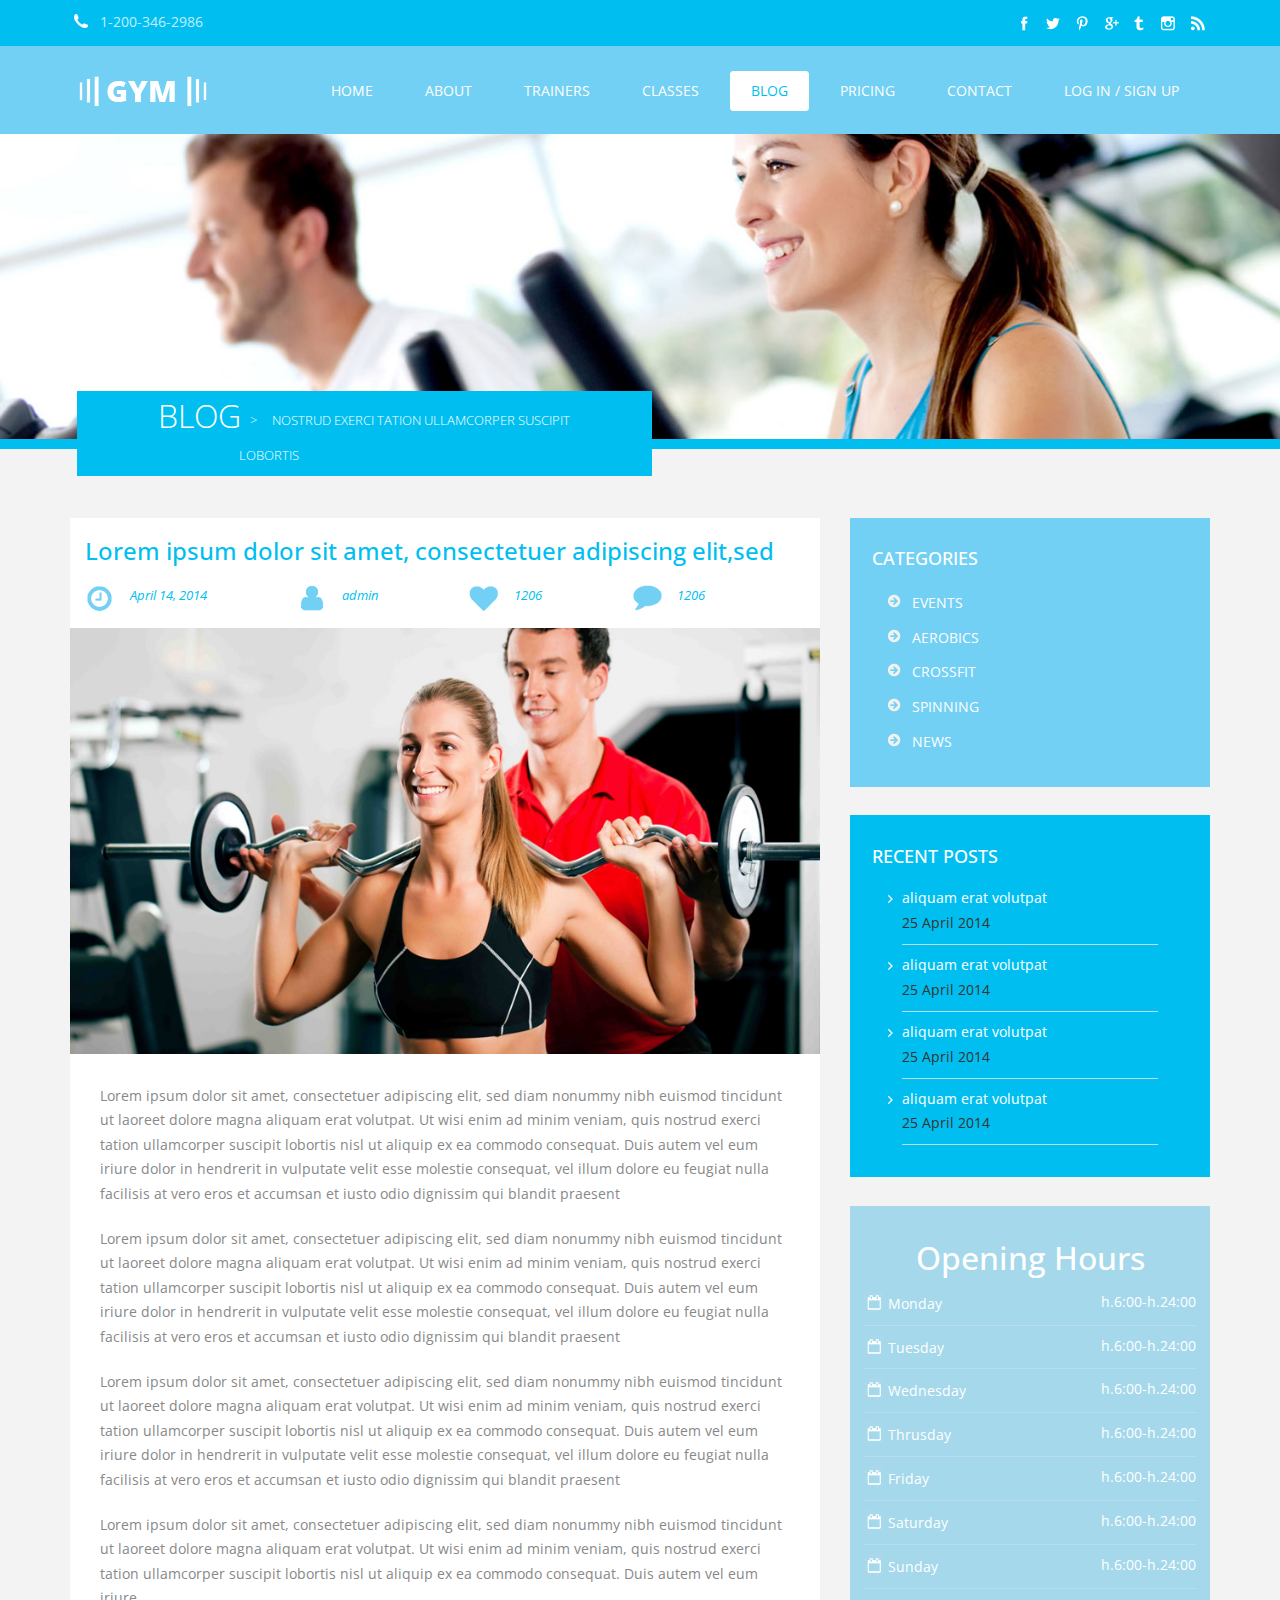
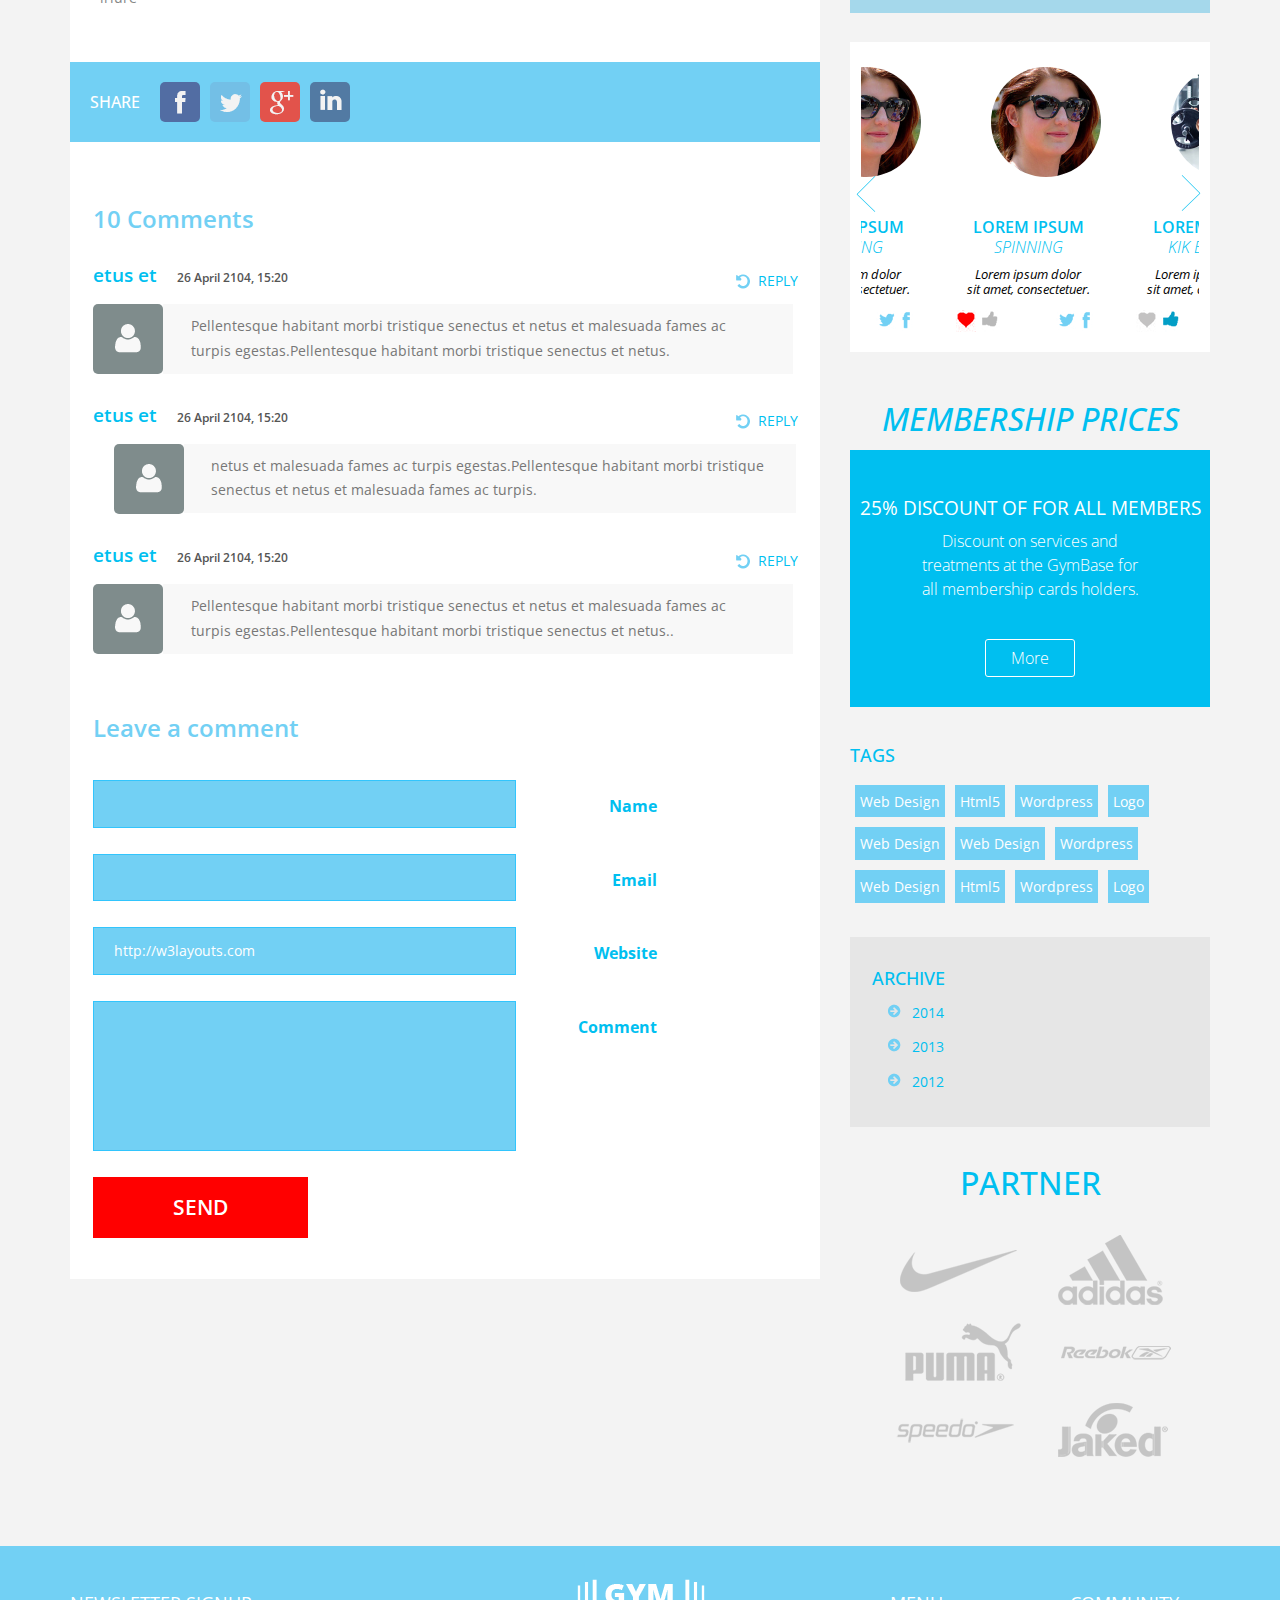
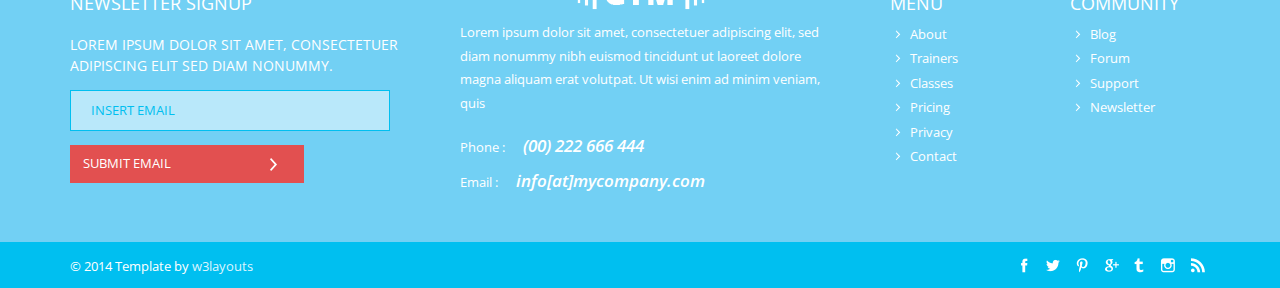
<file: blog_single.html>
<!--A Design by W3layouts
Author: W3layout
Author URL: http://w3layouts.com
License: Creative Commons Attribution 3.0 Unported
License URL: http://creativecommons.org/licenses/by/3.0/
-->
<!DOCTYPE HTML>
<html>
<head>
<title>Free Gym Website Template | Blog_single :: w3layouts</title>
<link href="css/bootstrap.css" rel='stylesheet' type='text/css' />
<link href="css/style.css" rel='stylesheet' type='text/css' />
<meta name="viewport" content="width=device-width, initial-scale=1, maximum-scale=1">
<meta http-equiv="Content-Type" content="text/html; charset=utf-8" />
<link href='http://fonts.googleapis.com/css?family=Open+Sans:400,300,600,700,800' rel='stylesheet' type='text/css'>
<link href='http://fonts.googleapis.com/css?family=Open+Sans+Condensed:300,700' rel='stylesheet' type='text/css'>
<script type="application/x-javascript"> addEventListener("load", function() { setTimeout(hideURLbar, 0); }, false); function hideURLbar(){ window.scrollTo(0,1); } </script>
<script src="js/jquery.min.js"></script>
<!-- grid-slider -->
<script type="text/javascript" src="js/jquery.mousewheel.js"></script>
<script type="text/javascript" src="js/jquery.contentcarousel.js"></script>
<!-- //grid-slider -->
</head>
<body>
    <!-- start header_bottom -->
    <div class="header-bottom">
		 <div class="container">
			<div class="header-bottom_left">
				<i class="phone"> </i><span>1-200-346-2986</span>
			</div>
			<div class="social">	
			   <ul>	
				  <li class="facebook"><a href="#"><span> </span></a></li>
				  <li class="twitter"><a href="#"><span> </span></a></li>
				  <li class="pinterest"><a href="#"><span> </span></a></li>	
				  <li class="google"><a href="#"><span> </span></a></li>
				  <li class="tumblr"><a href="#"><span> </span></a></li>
				  <li class="instagram"><a href="#"><span> </span></a></li>	
				  <li class="rss"><a href="#"><span> </span></a></li>							
			   </ul>
		   </div>
		   <div class="clear"></div>
		</div>
    </div>
    <!-- start menu -->
    <div class="menu">
	  <div class="container">
		 <div class="logo">
			<a href="index.html"><img src="images/logo.png" class="img-responsive" alt=""/></a>
		 </div>
		 <div class="h_menu4"><!-- start h_menu4 -->
		   <a class="toggleMenu" href="#">Menu</a>
			 <ul class="nav">
			   <li><a href="index.html">Home</a></li>
			   <li><a href="about.html">About</a></li>
			   <li><a href="trainers.html">Trainers</a></li>
			   <li><a href="classes.html">Classes</a></li>
			   <li class="active"><a href="blog.html">Blog</a></li>
			   <li><a href="pricing.html">Pricing</a></li>
			   <li><a href="contact.html">Contact</a></li>
			   <li><a href="login.html">Log In / Sign up</a></li>
			 </ul>
			  <script type="text/javascript" src="js/nav.js"></script>
		  </div><!-- end h_menu4 -->
		 <div class="clear"></div>
	  </div>
	</div>
	<!-- end menu -->
	 <div class="main">
       <div class="about_banner_img"><img src="images/blog_single.jpg"  class="img-responsive" alt=""/></div>
		 <div class="about_banner_wrap">
      	    <h1 class="m_11">Blog<span class="class_1">&nbsp;&nbsp; &gt;&nbsp;&nbsp;&nbsp;&nbsp; nostrud exerci tation ullamcorper suscipit lobortis </span></h1>
      	</div>
      	<div class="border"> </div>
      	<div class="container">
		  <div class="row single-top">
		  	   <div class="col-md-8">
		  	     <div class="blog_single_grid">
				  <ul class="links_blog">
				  	<h3><a href="blog_single.html">Lorem ipsum dolor sit amet, consectetuer adipiscing elit,sed </a></h3>
		  			<li><a href="#"><i class="blog_icon5"> </i><span>April 14, 2014</span></a> <div class="clear"></div></li>
		  			<li><a href="#"><i class="blog_icon6"> </i><span>admin</span></a><div class="clear"></div></li>
		  			<li><a href="#"><i class="blog_icon7"> </i><span>1206</span></a><div class="clear"></div></li>
		  			<li><a href="#"><i class="blog_icon8"> </i><span>1206</span></a><div class="clear"></div></li>
		  		  </ul>
				  <img src="images/blog_single1.jpg" class="img-responsive" alt=""/>
				  <div class="blog_single_desc">
				    <p class="m_16">Lorem ipsum dolor sit amet, consectetuer adipiscing elit, sed diam nonummy nibh euismod tincidunt ut laoreet dolore magna aliquam erat volutpat. Ut wisi enim ad minim veniam, quis nostrud exerci tation ullamcorper suscipit lobortis nisl ut aliquip ex ea commodo consequat. Duis autem vel eum iriure dolor in hendrerit in vulputate velit esse molestie consequat, vel illum dolore eu feugiat nulla facilisis at vero eros et accumsan et iusto odio dignissim qui blandit praesent</p>
				    <p class="m_17">Lorem ipsum dolor sit amet, consectetuer adipiscing elit, sed diam nonummy nibh euismod tincidunt ut laoreet dolore magna aliquam erat volutpat. Ut wisi enim ad minim veniam, quis nostrud exerci tation ullamcorper suscipit lobortis nisl ut aliquip ex ea commodo consequat. Duis autem vel eum iriure dolor in hendrerit in vulputate velit esse molestie consequat, vel illum dolore eu feugiat nulla facilisis at vero eros et accumsan et iusto odio dignissim qui blandit praesent</p>
				    <p class="m_16">Lorem ipsum dolor sit amet, consectetuer adipiscing elit, sed diam nonummy nibh euismod tincidunt ut laoreet dolore magna aliquam erat volutpat. Ut wisi enim ad minim veniam, quis nostrud exerci tation ullamcorper suscipit lobortis nisl ut aliquip ex ea commodo consequat. Duis autem vel eum iriure dolor in hendrerit in vulputate velit esse molestie consequat, vel illum dolore eu feugiat nulla facilisis at vero eros et accumsan et iusto odio dignissim qui blandit praesent</p>
				    <p class="m_17">Lorem ipsum dolor sit amet, consectetuer adipiscing elit, sed diam nonummy nibh euismod tincidunt ut laoreet dolore magna aliquam erat volutpat. Ut wisi enim ad minim veniam, quis nostrud exerci tation ullamcorper suscipit lobortis nisl ut aliquip ex ea commodo consequat. Duis autem vel eum iriure</p>
				  </div>
				  <ul class="social_blog">	
				   	<h3>Share</h3>
					 <li class="fb"><a href="#"><span> </span></a></li>
					 <li class="tw"><a href="#"><span> </span></a></li>
					 <li class="google_blog"><a href="#"><span> </span></a></li>
					 <li class="linkedin"><a href="#"><span> </span></a></li>	
					 <div class="clear"></div>
				 </ul>
				 <ul class="comments">
				 	<h4>10 Comments</h4>
			        <li>
			        	<ul class="comment_head">
			        		<h5>etus et&nbsp;&nbsp;&nbsp; <span class="m_21"><a href="#">26 April 2104, 15:20</a></span></h5> <div class="reply1"><i class="reply"> </i><span class="m_22"><a href="">Reply</a></span></div><div class="clear"></div>
			        	</ul>
			            <i class="preview"> </i>
			            <div class="data">
			               <p>Pellentesque habitant morbi tristique senectus et netus et malesuada fames ac turpis egestas.Pellentesque habitant morbi tristique senectus et netus.</p>
			            </div>
			            <div class="clear"></div>
			        </li>
			        <ul class="comment_head">
			        		<h5>etus et&nbsp;&nbsp;&nbsp; <span class="m_21"><a href="#">26 April 2104, 15:20</a></span></h5> <div class="reply1"><i class="reply"> </i><span class="m_22"><a href="">Reply</a></span></div><div class="clear"></div>
			        	</ul>
			     	<li class="middle">
			          <i class="preview"> </i>
			            <div class="data-middle">
			              
			                <p>netus et malesuada fames ac turpis egestas.Pellentesque habitant morbi tristique senectus et netus et malesuada fames ac turpis.</p>
			            </div>
			            <div class="clear"></div>
			        </li>
			       <ul class="comment_head">
			        		<h5>etus et&nbsp;&nbsp;&nbsp; <span class="m_21"><a href="#">26 April 2104, 15:20</a></span></h5> <div class="reply1"><i class="reply"> </i><span class="m_22"><a href="">Reply</a></span></div><div class="clear"></div>
			        	</ul>
			         <li>
			            <i class="preview"> </i>
			            <div class="data">
			               <p>Pellentesque habitant morbi tristique senectus et netus et malesuada fames ac turpis egestas.Pellentesque habitant morbi tristique senectus et netus..</p>
			            </div>
			            <div class="clear"></div>
			        </li>
	  			 	<h4>Leave a comment</h4>
	  			  <form id="commentform">
				     <p class="comment-form-author"><label for="author">Name</label>
						<input id="author" name="author" type="text" value="" size="30" aria-required="true">
					 </p>
					 <p class="comment-form-email">
						<label for="email">Email</label>
						<input id="email" name="email" type="text" value="" size="30" aria-required="true">
					 </p>
					 <p class="comment-form-url">
						<label for="url">Website</label>
						<input id="url" name="url" type="text" value="http://w3layouts.com" size="30">
					 </p>
					 <p class="comment-form-comment">
						<label for="comment">Comment</label>
						<textarea id="comment" name="comment" cols="45" rows="8" aria-required="true"></textarea>
					 </p>
					<p class="form-submit">
			           <input name="submit" type="submit" id="submit" value="Send">
					</p>
					<div class="clear"></div>
				   </form>
				  </ul>
			    </div>
			   </div>
			   <div class="col-md-4">
			    	<ul class="blog-list">
					  <h4>Categories</h4>
					  <li><a href="#">Events</a></li>
					  <li><a href="#">Aerobics</a></li>
					  <li><a href="#">Crossfit</a></li>
					  <li><a href="#">Spinning</a></li>
					  <li><a href="#">news</a></li>
				    </ul>
				    <ul class="recent-list">
					  <h4>Recent Posts</h4>
					  <li><a href="#">aliquam erat volutpat</a><br><span>25 April 2014</span></li>
					  <li><a href="#">aliquam erat volutpat</a><br><span>25 April 2014</span></li>
					  <li><a href="#">aliquam erat volutpat</a><br><span>25 April 2014</span></li>
					  <li><a href="#">aliquam erat volutpat</a><br><span>25 April 2014</span></li>
					</ul>
					<ul class="single_times">
					 	<h3>Opening <span class="opening">Hours</span></h3>
					 	<li><i class="calender"> </i><span class="week_class">Monday</span><div class="hours_class">h.6:00-h.24:00</div>  <div class="clear"></div></li>
					 	<li><i class="calender"> </i><span class="week_class">Tuesday</span><div class="hours_class">h.6:00-h.24:00</div>  <div class="clear"></div></li>
					 	<li><i class="calender"> </i><span class="week_class">Wednesday</span><div class="hours_class">h.6:00-h.24:00</div>  <div class="clear"></div></li>
					 	<li><i class="calender"> </i><span class="week_class">Thrusday</span><div class="hours_class">h.6:00-h.24:00</div>  <div class="clear"></div></li>
					 	<li><i class="calender"> </i><span class="week_class">Friday</span><div class="hours_class">h.6:00-h.24:00</div>  <div class="clear"></div></li>
					 	<li><i class="calender"> </i><span class="week_class">Saturday</span><div class="hours_class">h.6:00-h.24:00</div>  <div class="clear"></div></li>
					 	<li><i class="calender"> </i><span class="week_class">Sunday</span><div class="hours_class">h.6:00-h.24:00</div>  <div class="clear"></div></li>
					 </ul>
					  <div class="course_demo">
				          <ul id="flexiselDemo3">	
							<li><img src="images/pic4.jpg" /><div class="desc">
								<h3>Lorem Ipsum<br><span class="m_text">Spinning</span></h3>
								<p>Lorem ipsum dolor<br> sit amet, consectetuer.</p>
								<div class="coursel_list">
									<i class="heart1"> </i>
									<i class="like"> </i>
								</div>
								<div class="coursel_list1">
									<i class="twt"> </i>
									<i class="fb"> </i>
								</div>
								<div class="clear"></div>
							</div></li>
							<li><img src="images/pic5.jpg" /><div class="desc">
								<h3>Lorem Ipsum<br><span class="m_text">Kik Boxing</span></h3>
								<p>Lorem ipsum dolor<br> sit amet, consectetuer.</p>
								<div class="coursel_list">
									<i class="heart2"> </i>
									<i class="like1"> </i>
								</div>
								<div class="coursel_list1">
									<i class="twt"> </i>
									<i class="fb"> </i>
								</div>
								<div class="clear"></div>
							</div></li>	
							<li><img src="images/pic4.jpg" /><div class="desc">
								<h3>Lorem Ipsum<br><span class="m_text">Spinning</span></h3>
								<p>Lorem ipsum dolor<br> sit amet, consectetuer.</p>
								<div class="coursel_list">
									<i class="heart2"> </i>
									<i class="like1"> </i>
								</div>
								<div class="coursel_list1">
									<i class="twt"> </i>
									<i class="fb"> </i>
								</div>
								<div class="clear"></div>
							</div></li>	
							<li><img src="images/pic5.jpg" /><div class="desc">
								<h3>Lorem Ipsum<br><span class="m_text">Kik Boxing</span></h3>
								<p>Lorem ipsum dolor<br> sit amet, consectetuer.</p>
								<div class="coursel_list">
									<i class="heart2"> </i>
									<i class="like1"> </i>
								</div>
								<div class="coursel_list1">
									<i class="twt"> </i>
									<i class="fb"> </i>
								</div>
								<div class="clear"></div>
							</div></li>	
							<li><img src="images/pic4.jpg" /><div class="desc">
								<h3>Lorem Ipsum<br><span class="m_text">Spinning</span></h3>
								<p>Lorem ipsum dolor<br> sit amet, consectetuer.</p>
								<div class="coursel_list">
									<i class="heart2"> </i>
									<i class="like1"> </i>
								</div>
								<div class="coursel_list1">
									<i class="twt"> </i>
									<i class="fb"> </i>
								</div>
								<div class="clear"></div>
							</div></li>							    	  	       	   	    	
						</ul>
				<script type="text/javascript">
			$(window).load(function() {
				$("#flexiselDemo3").flexisel({
					visibleItems: 4,
					animationSpeed: 1000,
					autoPlay: true,
					autoPlaySpeed: 3000,    		
					pauseOnHover: true,
					enableResponsiveBreakpoints: true,
			    	responsiveBreakpoints: { 
			    		portrait: { 
			    			changePoint:480,
			    			visibleItems: 1
			    		}, 
			    		landscape: { 
			    			changePoint:640,
			    			visibleItems: 2
			    		},
			    		tablet: { 
			    			changePoint:768,
			    			visibleItems: 2
			    		}
			    	}
			    });
			    
			});
		</script>
		<script type="text/javascript" src="js/jquery.flexisel.js"></script>
	  </div>
			    <h3 class="m_14">Membership Prices</h3>
			    <div class="members">
				   <h4 class="m_3">25% Discount of for all members</h4>
				   <p>Discount on services and <br>treatments at the GymBase for<br> all membership cards holders.</p>
				   <div class="btn1">
				    <a href="#">More</a>
			       </div>
				 </div>
				  <ul  class="blog-list1">
					 <h4>Tags</h4>
						<li><a href="#">Web Design</a></li>
						<li><a href="#">Html5</a></li>
						<li><a href="#">Wordpress</a></li>
						<li><a href="#">Logo</a></li>
						<li><a href="#">Web Design</a></li>
						<li><a href="#">Web Design</a></li>
						<li><a href="#">Wordpress</a></li>
						<li><a href="#">Web Design</a></li>
						<li><a href="#">Html5</a></li>
						<li><a href="#">Wordpress</a></li>
						<li><a href="#">Logo</a></li>
						<div class="clear"></div>
					</ul>
					<ul class="archive-list">
					  <h4>Archive</h4>
						<li><a href="#">2014</a></li>
						<li><a href="#">2013</a></li>
						<li><a href="#">2012</a></li>
				    </ul>
				    <h3 class="m_15">Partner</h3>
					  <ul class="partner_blog">
					  	<li><img src="images/p6.png" alt=""/></li>
					  	<li><img src="images/p5.png" alt=""/></li>
					  	<li><img src="images/p4.png" alt=""/></li>
					  	<li><img src="images/p3.png" alt=""/></li>
					  	<li><img src="images/p2.png" alt=""/></li>
					  	<li><img src="images/p1.png" alt=""/></li>
					  	<div class="clear"></div>
					  </ul>
		   	     </div>
				<div class="clear"></div>
			  </div>
			</div>
		  </div>
		  <div class="footer-bottom">
		   <div class="container">
		 	 <div class="row section group">
				<div class="col-md-4">
				   <h4 class="m_7">Newsletter Signup</h4>
				   <p class="m_8">Lorem ipsum dolor sit amet, consectetuer adipiscing elit sed diam nonummy.</p>
				      <form class="subscribe">
			             <input type="text" value="Insert Email" onfocus="this.value = '';" onblur="if (this.value == '') {this.value = 'Insert Email';}">
					  </form>
			          <div class="subscribe1">
			            <a href="#">Submit Email<i class="but_arrow"> </i></a>
			          </div>
				</div>
				<div class="col-md-4">
					<div class="f-logo">
						<img src="images/logo.png" alt=""/>
					</div>
					<p class="m_9">Lorem ipsum dolor sit amet, consectetuer adipiscing elit, sed diam nonummy nibh euismod tincidunt ut laoreet dolore magna aliquam erat volutpat. Ut wisi enim ad minim veniam, quis</p>
					<p class="address">Phone : &nbsp;&nbsp;&nbsp;&nbsp;&nbsp;<span class="m_10">(00) 222 666 444</span></p>
					<p class="address">Email : &nbsp;&nbsp;&nbsp;&nbsp;&nbsp;<span class="m_10">info[at]mycompany.com</span></p>
				</div>
				<div class="col-md-4">
					<ul class="list">
						<h4 class="m_7">Menu</h4>
						<li><a href="#">About</a></li>
						<li><a href="#">Trainers</a></li>
						<li><a href="#">Classes</a></li>
						<li><a href="#">Pricing</a></li>
						<li><a href="#">Privacy</a></li>
						<li><a href="#">Contact</a></li>
					</ul>
					<ul class="list1">
						<h4 class="m_7">Community</h4>
						<li><a href="#">Blog</a></li>
						<li><a href="#">Forum</a></li>
						<li><a href="#">Support</a></li>
						<li><a href="#">Newsletter</a></li>
					</ul>
				</div>
				<div class="clear"></div>
	  		  </div>
		 	</div>
		 </div>
		 <div class="copyright">
		  <div class="container">
		    <div class="copy">
		        <p>© 2014 Template by <a href="http://w3layouts.com" target="_blank"> w3layouts</a></p>
		    </div>
		    <div class="social">	
			   <ul>	
				  <li class="facebook"><a href="#"><span> </span></a></li>
				  <li class="twitter"><a href="#"><span> </span></a></li>
				  <li class="pinterest"><a href="#"><span> </span></a></li>	
				  <li class="google"><a href="#"><span> </span></a></li>
				  <li class="tumblr"><a href="#"><span> </span></a></li>
				  <li class="instagram"><a href="#"><span> </span></a></li>	
				  <li class="rss"><a href="#"><span> </span></a></li>							
			   </ul>
		    </div>
		   <div class="clear"></div>
		  </div>
	     </div>
</body>
</html>
</file>
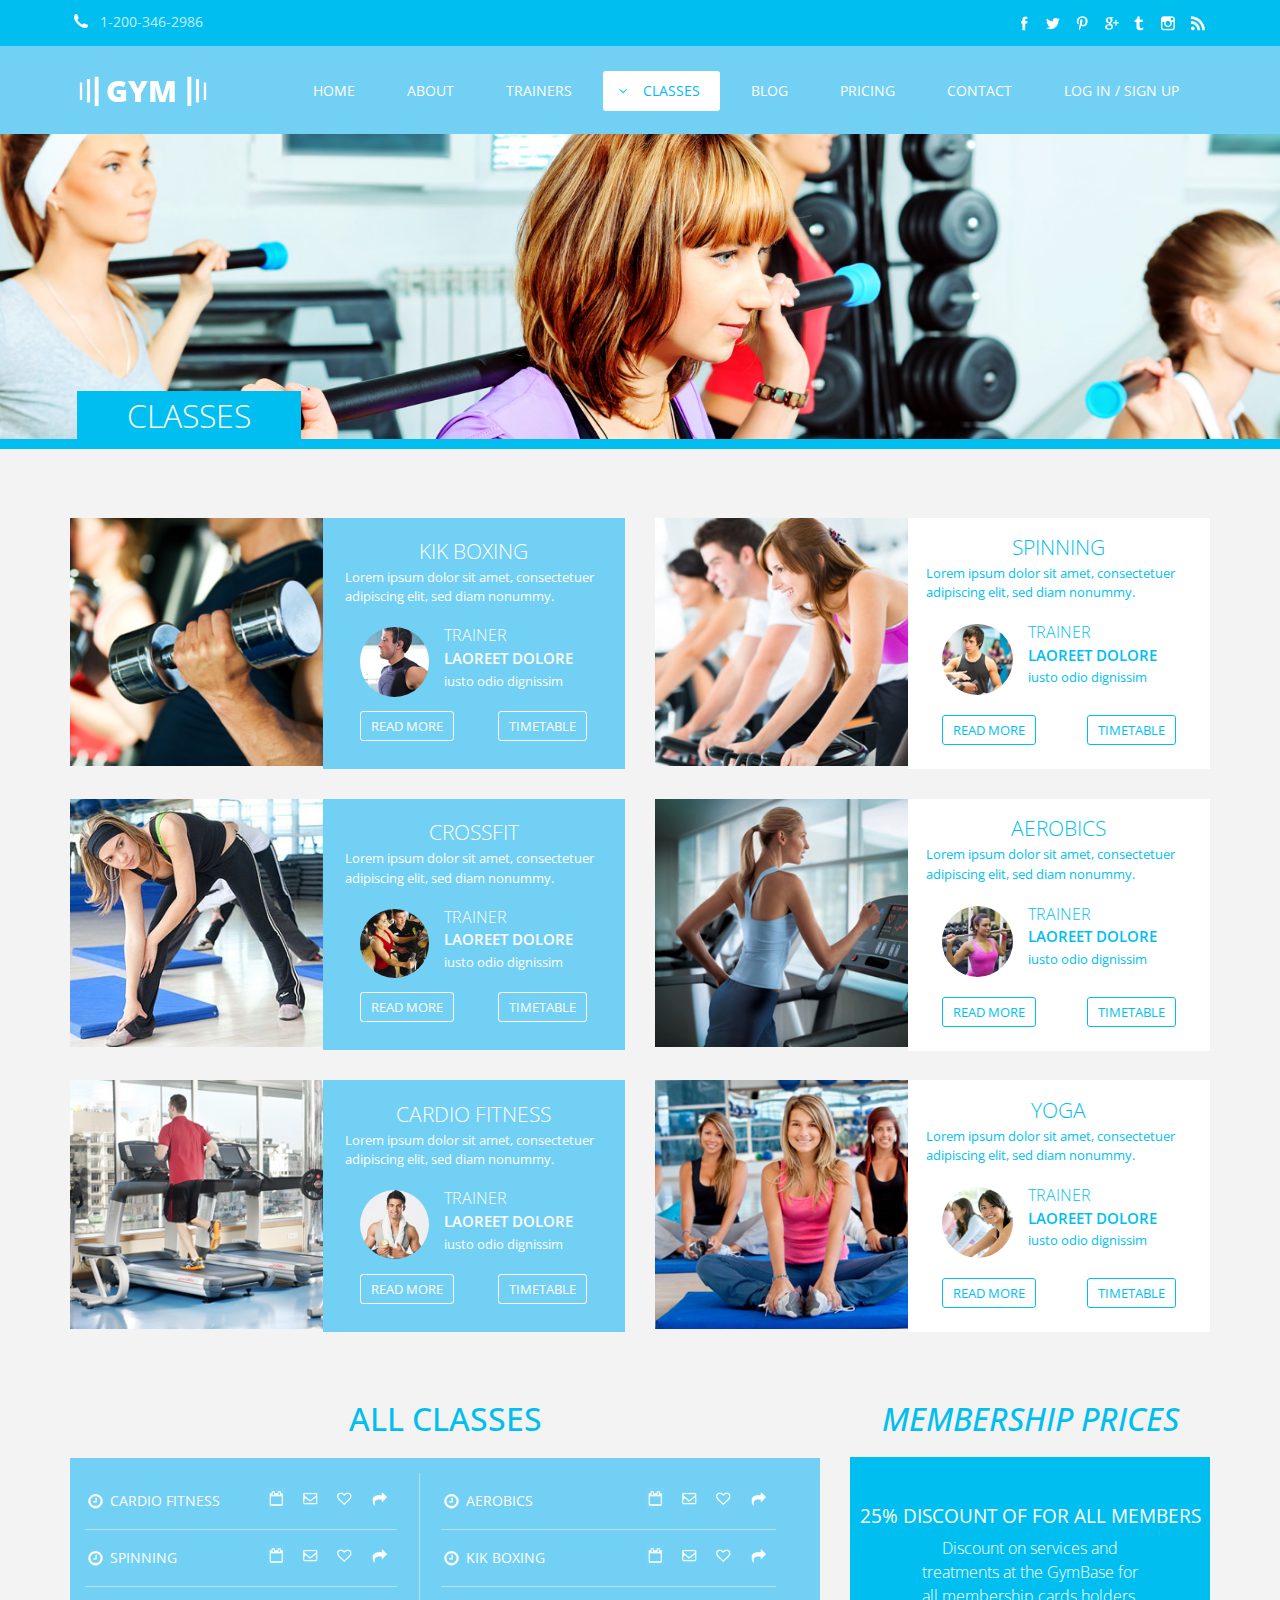
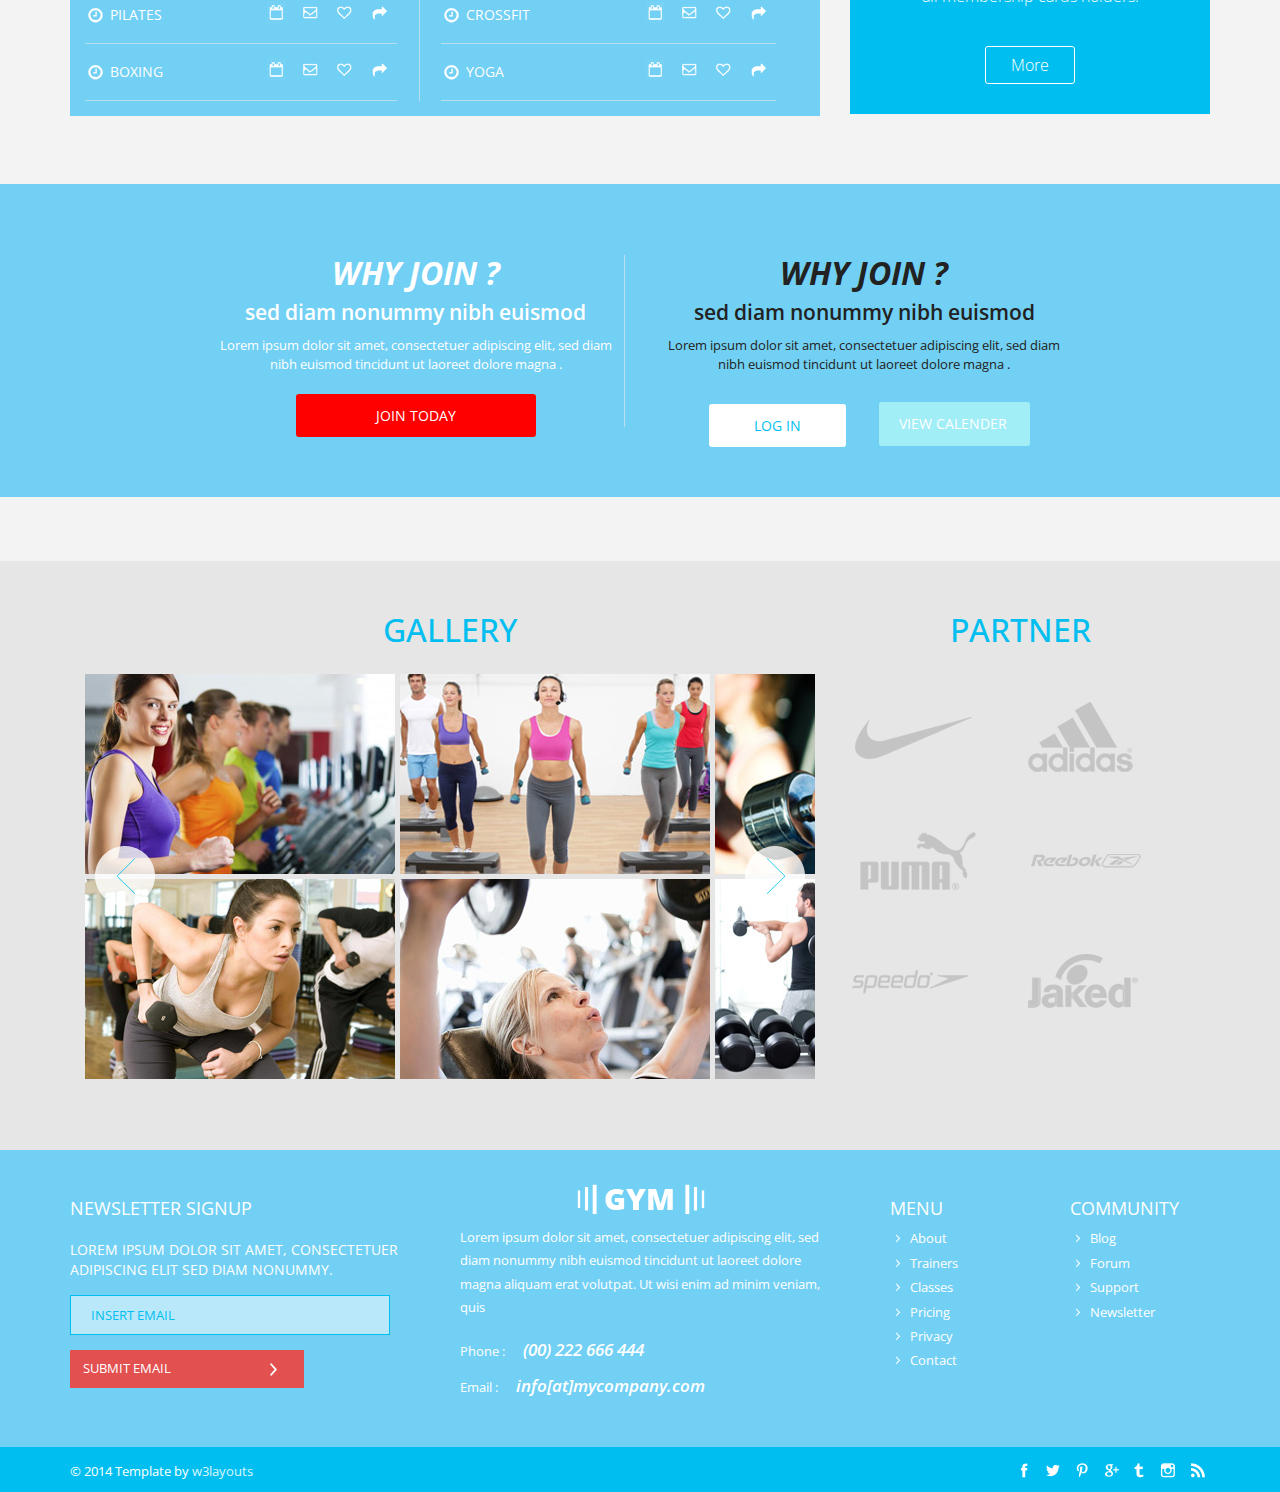
<file: classes.html>
<!--A Design by W3layouts
Author: W3layout
Author URL: http://w3layouts.com
License: Creative Commons Attribution 3.0 Unported
License URL: http://creativecommons.org/licenses/by/3.0/
-->
<!DOCTYPE HTML>
<html>
<head>
<title>Free Gym Website Template | Classes :: w3layouts</title>
<link href="css/bootstrap.css" rel='stylesheet' type='text/css' />
<link href="css/style.css" rel='stylesheet' type='text/css' />
<meta name="viewport" content="width=device-width, initial-scale=1, maximum-scale=1">
<meta http-equiv="Content-Type" content="text/html; charset=utf-8" />
<link href='http://fonts.googleapis.com/css?family=Open+Sans:400,300,600,700,800' rel='stylesheet' type='text/css'>
<link href='http://fonts.googleapis.com/css?family=Open+Sans+Condensed:300,700' rel='stylesheet' type='text/css'>
<script type="application/x-javascript"> addEventListener("load", function() { setTimeout(hideURLbar, 0); }, false); function hideURLbar(){ window.scrollTo(0,1); } </script>
<script src="js/jquery.min.js"></script>
<!-- grid-slider -->
<script type="text/javascript" src="js/jquery.mousewheel.js"></script>
<script type="text/javascript" src="js/jquery.contentcarousel.js"></script>
<!-- //grid-slider -->
<!---calender-style---->
<link rel="stylesheet" href="css/jquery-ui.css" />
<!---//calender-style---->	
</head>
<body>
    <!-- start header_bottom -->
    <div class="header-bottom">
		 <div class="container">
			<div class="header-bottom_left">
				<i class="phone"> </i><span>1-200-346-2986</span>
			</div>
			<div class="social">	
			   <ul>	
				  <li class="facebook"><a href="#"><span> </span></a></li>
				  <li class="twitter"><a href="#"><span> </span></a></li>
				  <li class="pinterest"><a href="#"><span> </span></a></li>	
				  <li class="google"><a href="#"><span> </span></a></li>
				  <li class="tumblr"><a href="#"><span> </span></a></li>
				  <li class="instagram"><a href="#"><span> </span></a></li>	
				  <li class="rss"><a href="#"><span> </span></a></li>							
			   </ul>
		   </div>
		   <div class="clear"></div>
		</div>
    </div>
	<!-- start menu -->
    <div class="menu">
	  <div class="container">
		 <div class="logo">
			<a href="index.html"><img src="images/logo.png" alt=""/></a>
		 </div>
		 <div class="h_menu4"><!-- start h_menu4 -->
		   <a class="toggleMenu" href="#">Menu</a>
			 <ul class="nav">
			   <li><a href="index.html">Home</a></li>
			   <li><a href="about.html">About</a></li>
			   <li><a href="trainers.html">Trainers</a></li>
			   <li class="active"><a href="classes.html">Classes</a>
			   	 <ul>
					<li><a href="single_class.html">Cardio Fitness</a></li>
					<li><a href="single_class.html">Pilates</a></li>
					<li><a href="single_class.html">Aerobics</a></li>
				 </ul></li>
			   <li><a href="blog.html">Blog</a></li>
			   <li><a href="pricing.html">Pricing</a></li>
			   <li><a href="contact.html">Contact</a></li>
			   <li><a href="login.html">Log In / Sign up</a></li>
			 </ul>
			  <script type="text/javascript" src="js/nav.js"></script>
		  </div><!-- end h_menu4 -->
		 <div class="clear"></div>
	  </div>
	</div>
	<div class="main">
       <div class="about_banner_img"><img src="images/class_img.jpg" class="img-responsive" alt=""/></div>
		 <div class="about_banner_wrap">
      	    <h1 class="m_11">Classes</h1>
      	</div>
		<div class="border"> </div> 
		 <div class="container">
		   <div class="classes_wrapper">
		 	<div class="row class_box">
 			  <div class="col-md-6">
				<div class="class_left">
					<a href="single_class.html"><img src="images/c7.jpg" class="img-responsive" alt=""/ title="continue"></a>
				</div>
				<div class="class_right">
					<h3>Kik Boxing</h3>
					<p>Lorem ipsum dolor sit amet, consectetuer adipiscing elit, sed diam nonummy.</p>
					<div class="class_img">
					  <img src="images/c2.jpg" alt=""/>
					  <div class="class_desc">
					  	<h4>Trainer</h4>
					  	<h5>laoreet dolore</h5>
					  	<p>iusto odio dignissim</p>
					  </div>
					    <div class="clear"></div>
					     <ul class="buttons_class">
					  	 <li class="btn5"><a href="#">Read More</a></li>	
				         <li class="btn6"><a href="#">Timetable</a></li>	
			            <div class="clear"></div>
			         </ul>
					</div>
				</div>
				<div class="clear"></div>
			  </div>	
			   <div class="col-md-6">
				<div class="class_left">
					<a href="single_class.html"><img src="images/c1.jpg" class="img-responsive" alt=""/ title="continue"></a>
				</div>
				<div class="class_right1">
					<h3>Spinning</h3>
					<p>Lorem ipsum dolor sit amet, consectetuer adipiscing elit, sed diam nonummy.</p>
					<div class="class_img">
					  <img src="images/c8.jpg" alt=""/>
					  <div class="class_desc1">
					  	<h4>Trainer</h4>
					  	<h5>laoreet dolore</h5>
					  	<p>iusto odio dignissim</p>
					  </div>
					   <div class="clear"></div>
					   <ul class="buttons_class">
					  	 <li class="btn7"><a href="#">Read More</a></li>	
				         <li class="btn8"><a href="#">Timetable</a></li>	
			            <div class="clear"></div>
			           </ul>
					</div>
				  </div>
			    </div>
			  <div class="clear"></div>
			 </div>	
			 <div class="row class_box">
 			   <div class="col-md-6">
				<div class="class_left">
					<a href="single_class.html"><img src="images/c6.jpg" class="img-responsive" alt=""/ title="continue"></a>
				</div>
				<div class="class_right">
					<h3>Crossfit</h3>
					<p>Lorem ipsum dolor sit amet, consectetuer adipiscing elit, sed diam nonummy.</p>
					<div class="class_img">
					  <img src="images/c9.jpg" alt=""/>
					  <div class="class_desc">
					  	<h4>Trainer</h4>
					  	<h5>laoreet dolore</h5>
					  	<p>iusto odio dignissim</p>
					  </div>
					    <div class="clear"></div>
					     <ul class="buttons_class">
					  	 <li class="btn5"><a href="#">Read More</a></li>	
				         <li class="btn6"><a href="#">Timetable</a></li>	
			            <div class="clear"></div>
			         </ul>
					</div>
				</div>
				<div class="clear"></div>
			  </div>	
			   <div class="col-md-6">
				<div class="class_left">
					<a href="single_class.html"><img src="images/c5.jpg" class="img-responsive" alt=""/ title="continue"></a>
				</div>
				<div class="class_right1">
					<h3>Aerobics</h3>
					<p>Lorem ipsum dolor sit amet, consectetuer adipiscing elit, sed diam nonummy.</p>
					<div class="class_img">
					  <img src="images/c10.jpg" alt=""/>
					  <div class="class_desc1">
					  	<h4>Trainer</h4>
					  	<h5>laoreet dolore</h5>
					  	<p>iusto odio dignissim</p>
					  </div>
					   <div class="clear"></div>
					   <ul class="buttons_class">
					  	 <li class="btn7"><a href="#">Read More</a></li>	
				         <li class="btn8"><a href="#">Timetable</a></li>	
			            <div class="clear"></div>
			           </ul>
					</div>
				 </div>
			    </div>
			   <div class="clear"></div>
			 </div>	
			 <div class="row class_box1">
 			  <div class="col-md-6">
				<div class="class_left">
					<a href="single_class.html"><img src="images/c3.jpg"  class="img-responsive" alt=""/ title="continue"></a>
				</div>
				<div class="class_right">
					<h3>Cardio Fitness</h3>
					<p>Lorem ipsum dolor sit amet, consectetuer adipiscing elit, sed diam nonummy.</p>
					<div class="class_img">
					  <img src="images/c11.jpg" alt=""/>
					  <div class="class_desc">
					  	<h4>Trainer</h4>
					  	<h5>laoreet dolore</h5>
					  	<p>iusto odio dignissim</p>
					  </div>
					    <div class="clear"></div>
					     <ul class="buttons_class">
					  	 <li class="btn5"><a href="#">Read More</a></li>	
				         <li class="btn6"><a href="#">Timetable</a></li>	
			            <div class="clear"></div>
			         </ul>
					</div>
				  </div>
				<div class="clear"></div>
			  </div>	
			   <div class="col-md-6">
				<div class="class_left">
					<a href="single_class.html"><img src="images/c4.jpg" class="img-responsive"  alt=""/ title="continue"></a>
				</div>
				<div class="class_right1">
					<h3>Yoga</h3>
					<p>Lorem ipsum dolor sit amet, consectetuer adipiscing elit, sed diam nonummy.</p>
					<div class="class_img">
					  <img src="images/c12.jpg" alt=""/>
					  <div class="class_desc1">
					  	<h4>Trainer</h4>
					  	<h5>laoreet dolore</h5>
					  	<p>iusto odio dignissim</p>
					  </div>
					   <div class="clear"></div>
					   <ul class="buttons_class">
					  	 <li class="btn7"><a href="#">Read More</a></li>	
				         <li class="btn8"><a href="#">Timetable</a></li>	
			            <div class="clear"></div>
			           </ul>
					</div>
				</div>
			   </div>
			   <div class="clear"></div>
			 </div>	
			<div class="clear"></div> 	   		
		   </div>
		   <div class="row classes_bottom">
		      <div class="col-md-8">
		     	 <h3 class="m_2">All Classes</h3>
		     	 <div class="classes">
		     	 	<div class="cardio_list">
		     	 	  <div class="cardio_sublist">
			     	 	<ul class="cardio">
			     	 		<li><i class="clock"> </i><span>Cardio Fitness</span></li>
			     	 	</ul>
			     	 	<div class="social-media">
						     <ul>
						        <li> <span class="simptip-position-bottom simptip-movable" data-tooltip="timetable"><a href="#" target="_blank"> </a></span></li>
						        <li><span class="simptip-position-bottom simptip-movable" data-tooltip="Send to"><a href="#" target="_blank"> </a> </span></li>
						        <li><span class="simptip-position-bottom simptip-movable" data-tooltip="like it"><a href="#" target="_blank"> </a></span></li>
						        <li><span class="simptip-position-bottom simptip-movable" data-tooltip="share"><a href="#" target="_blank"> </a></span></li>
						    </ul>
					     </div>
			     	 	 <div class="clear"></div>
		     	 	  </div>
		     	 	  <div class="cardio_sublist">
			     	 	<ul class="cardio">
			     	 		<li><i class="clock"> </i><span>Spinning</span></li>
			     	 	</ul>
			     	 	<div class="social-media">
						     <ul>
						        <li> <span class="simptip-position-bottom simptip-movable" data-tooltip="timetable"><a href="#" target="_blank"> </a></span></li>
						        <li><span class="simptip-position-bottom simptip-movable" data-tooltip="Send to"><a href="#" target="_blank"> </a> </span></li>
						        <li><span class="simptip-position-bottom simptip-movable" data-tooltip="like it"><a href="#" target="_blank"> </a></span></li>
						        <li><span class="simptip-position-bottom simptip-movable" data-tooltip="share"><a href="#" target="_blank"> </a></span></li>
						    </ul>
					    </div>
			     	 	<div class="clear"></div>
		     	 	  </div>
		     	 	  <div class="cardio_sublist">
			     	 	<ul class="cardio">
			     	 		<li><i class="clock"> </i><span>Pilates</span></li>
			     	 	</ul>
			     	 	<div class="social-media">
						     <ul>
						        <li> <span class="simptip-position-bottom simptip-movable" data-tooltip="timetable"><a href="#" target="_blank"> </a></span></li>
						        <li><span class="simptip-position-bottom simptip-movable" data-tooltip="Send to"><a href="#" target="_blank"> </a> </span></li>
						        <li><span class="simptip-position-bottom simptip-movable" data-tooltip="like it"><a href="#" target="_blank"> </a></span></li>
						        <li><span class="simptip-position-bottom simptip-movable" data-tooltip="share"><a href="#" target="_blank"> </a></span></li>
						    </ul>
					   </div>
			     	   <div class="clear"></div>
		     	 	  </div>
		     	 	  <div class="cardio_sublist">
			     	 	<ul class="cardio">
			     	 		<li><i class="clock"> </i><span>Boxing</span></li>
			     	 	</ul>
			     	 	<div class="social-media">
						     <ul>
						        <li> <span class="simptip-position-bottom simptip-movable" data-tooltip="timetable"><a href="#" target="_blank"> </a></span></li>
						        <li><span class="simptip-position-bottom simptip-movable" data-tooltip="Send to"><a href="#" target="_blank"> </a> </span></li>
						        <li><span class="simptip-position-bottom simptip-movable" data-tooltip="like it"><a href="#" target="_blank"> </a></span></li>
						        <li><span class="simptip-position-bottom simptip-movable" data-tooltip="share"><a href="#" target="_blank"> </a></span></li>
						    </ul>
					   </div>
			     	 	<div class="clear"></div>
		     	 	  </div>
		     	 	</div>
		     	 	<div class="cardio_list1">
		     	 	  <div class="cardio_sublist">
			     	 	<ul class="cardio">
			     	 		<li><i class="clock"> </i><span>Aerobics</span></li>
			     	 	</ul>
			     	 	<div class="social-media">
						     <ul>
						        <li> <span class="simptip-position-bottom simptip-movable" data-tooltip="timetable"><a href="#" target="_blank"> </a></span></li>
						        <li><span class="simptip-position-bottom simptip-movable" data-tooltip="Send to"><a href="#" target="_blank"> </a> </span></li>
						        <li><span class="simptip-position-bottom simptip-movable" data-tooltip="like it"><a href="#" target="_blank"> </a></span></li>
						        <li><span class="simptip-position-bottom simptip-movable" data-tooltip="share"><a href="#" target="_blank"> </a></span></li>
						    </ul>
					   </div>
			     	 	<div class="clear"></div>
		     	 	  </div>
		     	 	  <div class="cardio_sublist">
			     	 	<ul class="cardio">
			     	 		<li><i class="clock"> </i><span>Kik Boxing</span></li>
			     	 	</ul>
			     	 	<div class="social-media">
						     <ul>
						        <li> <span class="simptip-position-bottom simptip-movable" data-tooltip="timetable"><a href="#" target="_blank"> </a></span></li>
						        <li><span class="simptip-position-bottom simptip-movable" data-tooltip="Send to"><a href="#" target="_blank"> </a> </span></li>
						        <li><span class="simptip-position-bottom simptip-movable" data-tooltip="like it"><a href="#" target="_blank"> </a></span></li>
						        <li><span class="simptip-position-bottom simptip-movable" data-tooltip="share"><a href="#" target="_blank"> </a></span></li>
						    </ul>
					   </div>
			     	 	<div class="clear"></div>
		     	 	  </div>
		     	 	  <div class="cardio_sublist">
			     	 	<ul class="cardio">
			     	 		<li><i class="clock"> </i><span>CrossFit</span></li>
			     	 	</ul>
			     	 	<div class="social-media">
						     <ul>
						        <li> <span class="simptip-position-bottom simptip-movable" data-tooltip="timetable"><a href="#" target="_blank"> </a></span></li>
						        <li><span class="simptip-position-bottom simptip-movable" data-tooltip="Send to"><a href="#" target="_blank"> </a> </span></li>
						        <li><span class="simptip-position-bottom simptip-movable" data-tooltip="like it"><a href="#" target="_blank"> </a></span></li>
						        <li><span class="simptip-position-bottom simptip-movable" data-tooltip="share"><a href="#" target="_blank"> </a></span></li>
						    </ul>
					   </div>
			     	 	<div class="clear"></div>
		     	 	  </div>
		     	 	   <div class="cardio_sublist">
			     	 	<ul class="cardio">
			     	 		<li><i class="clock"> </i><span>Yoga</span></li>
			     	 	</ul>
			     	 	<div class="social-media">
						     <ul>
						        <li> <span class="simptip-position-bottom simptip-movable" data-tooltip="timetable"><a href="#" target="_blank"> </a></span></li>
						        <li><span class="simptip-position-bottom simptip-movable" data-tooltip="Send to"><a href="#" target="_blank"> </a> </span></li>
						        <li><span class="simptip-position-bottom simptip-movable" data-tooltip="like it"><a href="#" target="_blank"> </a></span></li>
						        <li><span class="simptip-position-bottom simptip-movable" data-tooltip="share"><a href="#" target="_blank"> </a></span></li>
						    </ul>
					   </div>
			     	 	<div class="clear"></div>
		     	 	  </div>
		     	 	</div>
		     	 	<div class="clear"></div>
		     	 </div>
				</div>
				<div class="col-md-4">
				  <h3 class="m_4">Membership Prices</h3>
				  <div class="members">
				   <h4 class="m_3">25% Discount of for all members</h4>
				   <p>Discount on services and <br>treatments at the GymBase for<br> all membership cards holders.</p>
				   <div class="btn1">
				    <a href="#">More</a>
			       </div>
				  </div>
			    </div>
			    <div class="clear"></div>
			</div>
			</div>
			<div class="traine_login">
	  	    <div class="row login_details">
		 	  <div class="col-md-6">
				  <div class="join">
				  	 <h3>Why Join ?</h3>
				  	 <h4>sed diam nonummy nibh euismod</h4>
				  	 <p>Lorem ipsum dolor sit amet, consectetuer adipiscing elit, sed diam<br> nibh euismod tincidunt ut laoreet dolore magna . </p>	
				  	 <div class="btn3">
				       <a href="#">Join Today</a>
			         </div>	
				  </div>
				</div>
				 <div class="col-md-6">
				  <div class="join-right">
				  	 <h3>Why Join ?</h3>
				  	 <h4>sed diam nonummy nibh euismod</h4>
				  	 <p>Lorem ipsum dolor sit amet, consectetuer adipiscing elit, sed diam<br> nibh euismod tincidunt ut laoreet dolore magna . </p>	
				  	 <div class="buttons_login">
				  	 <div class="btn4">
				       <a href="login.html">Log In</a>
			         </div>	
			         <div class="p-ww">
					  <form>
					   <input class="date" id="datepicker" type="text" value="View Calender" onfocus="this.value = '';" onblur="if (this.value == '') {this.value = 'View Calender';}">
					  </form>
				     </div>
			         <div class="clear"></div>
			         <!---strat-date-piker---->
				  <script src="js/jquery-ui.js"></script>
				  <script>
				  $(function() {
				    $( "#datepicker" ).datepicker();
				  });
				  </script>
				  </div>
				  </div>
				</div>
				<div class="clear"></div>
		   </div>
	   </div>
	   <div class="about_gallery">
		   <div class="container">
		 	  <div class="col-md-8">
		     	 <h3 class="m_2">Gallery</h3>
		     	 <div id="ca-container" class="ca-container">
				    <div class="ca-wrapper">
				         <div class="ca-item ca-item-1">
						   <div class="ca-item-main">
								<div class="ca-icon"> </div>
								<div class="ca-icon1"> </div>
							</div>
						  </div>
						<div class="ca-item ca-item-2">
							<div class="ca-item-main">
								<div class="ca-icon"> </div>
								<div class="ca-icon2"> </div>
							</div>
						</div>
						<div class="ca-item ca-item-3">
							<div class="ca-item-main">
								<div class="ca-icon"> </div>
								<div class="ca-icon3"> </div>
							</div>
						</div>
						<div class="ca-item ca-item-4">
							<div class="ca-item-main">
								<div class="ca-icon"> </div>
								<div class="ca-icon4"> </div>
						     </div>
						</div>
						<div class="ca-item ca-item-5">
							<div class="ca-item-main">
								<div class="ca-icon"> </div>
								<div class="ca-icon5"> </div>
							</div>
						</div>
						<div class="ca-item ca-item-6">
							<div class="ca-item-main">
								<div class="ca-icon"> </div>
								<div class="ca-icon6"> </div>
							</div>
						</div>
						<div class="ca-item ca-item-7">
							<div class="ca-item-main">
								<div class="ca-icon"> </div>
								<div class="ca-icon7"> </div>
							</div>
						</div>
						<div class="ca-item ca-item-8">
							<div class="ca-item-main">
								<div class="ca-icon"> </div>
								<div class="ca-icon"> </div>
							</div>
						</div>
			    </div>
			 </div>
				    <script type="text/javascript">
						$('#ca-container').contentcarousel();
					</script>
		    </div>
		    <div class="col-md-4">
		   	 <h3 class="m_2">Partner</h3>
			  <ul class="partner">
			  	<li><img src="images/p6.png" alt=""/></li>
			  	<li><img src="images/p5.png" alt=""/></li>
			  	<li><img src="images/p4.png" alt=""/></li>
			  	<li><img src="images/p3.png" alt=""/></li>
			  	<li><img src="images/p2.png" alt=""/></li>
			  	<li><img src="images/p1.png" alt=""/></li>
			  	 <div class="clear"></div>
			  </ul>
		    </div>
	       <div class="clear"></div>
	       </div>
		 </div>
		</div>
		<div class="footer-bottom">
		   <div class="container">
		 	 <div class="row section group">
				<div class="col-md-4">
				   <h4 class="m_7">Newsletter Signup</h4>
				   <p class="m_8">Lorem ipsum dolor sit amet, consectetuer adipiscing elit sed diam nonummy.</p>
				      <form class="subscribe">
			             <input type="text" value="Insert Email" onfocus="this.value = '';" onblur="if (this.value == '') {this.value = 'Insert Email';}">
					  </form>
			          <div class="subscribe1">
			            <a href="#">Submit Email<i class="but_arrow"> </i></a>
			          </div>
				</div>
				<div class="col-md-4">
					<div class="f-logo">
						<img src="images/logo.png" alt=""/>
					</div>
					<p class="m_9">Lorem ipsum dolor sit amet, consectetuer adipiscing elit, sed diam nonummy nibh euismod tincidunt ut laoreet dolore magna aliquam erat volutpat. Ut wisi enim ad minim veniam, quis</p>
					<p class="address">Phone : &nbsp;&nbsp;&nbsp;&nbsp;&nbsp;<span class="m_10">(00) 222 666 444</span></p>
					<p class="address">Email : &nbsp;&nbsp;&nbsp;&nbsp;&nbsp;<span class="m_10">info[at]mycompany.com</span></p>
				</div>
				<div class="col-md-4">
					<ul class="list">
						<h4 class="m_7">Menu</h4>
						<li><a href="#">About</a></li>
						<li><a href="#">Trainers</a></li>
						<li><a href="#">Classes</a></li>
						<li><a href="#">Pricing</a></li>
						<li><a href="#">Privacy</a></li>
						<li><a href="#">Contact</a></li>
					</ul>
					<ul class="list1">
						<h4 class="m_7">Community</h4>
						<li><a href="#">Blog</a></li>
						<li><a href="#">Forum</a></li>
						<li><a href="#">Support</a></li>
						<li><a href="#">Newsletter</a></li>
					</ul>
				</div>
				<div class="clear"></div>
	  		  </div>
		 	</div>
		 </div>
		 <div class="copyright">
		  <div class="container">
		    <div class="copy">
		        <p>© 2014 Template by <a href="http://w3layouts.com" target="_blank"> w3layouts</a></p>
		    </div>
		    <div class="social">	
			   <ul>	
				  <li class="facebook"><a href="#"><span> </span></a></li>
				  <li class="twitter"><a href="#"><span> </span></a></li>
				  <li class="pinterest"><a href="#"><span> </span></a></li>	
				  <li class="google"><a href="#"><span> </span></a></li>
				  <li class="tumblr"><a href="#"><span> </span></a></li>
				  <li class="instagram"><a href="#"><span> </span></a></li>	
				  <li class="rss"><a href="#"><span> </span></a></li>							
			   </ul>
		    </div>
		   <div class="clear"></div>
		  </div>
	     </div>
</body>
</html>
</file>
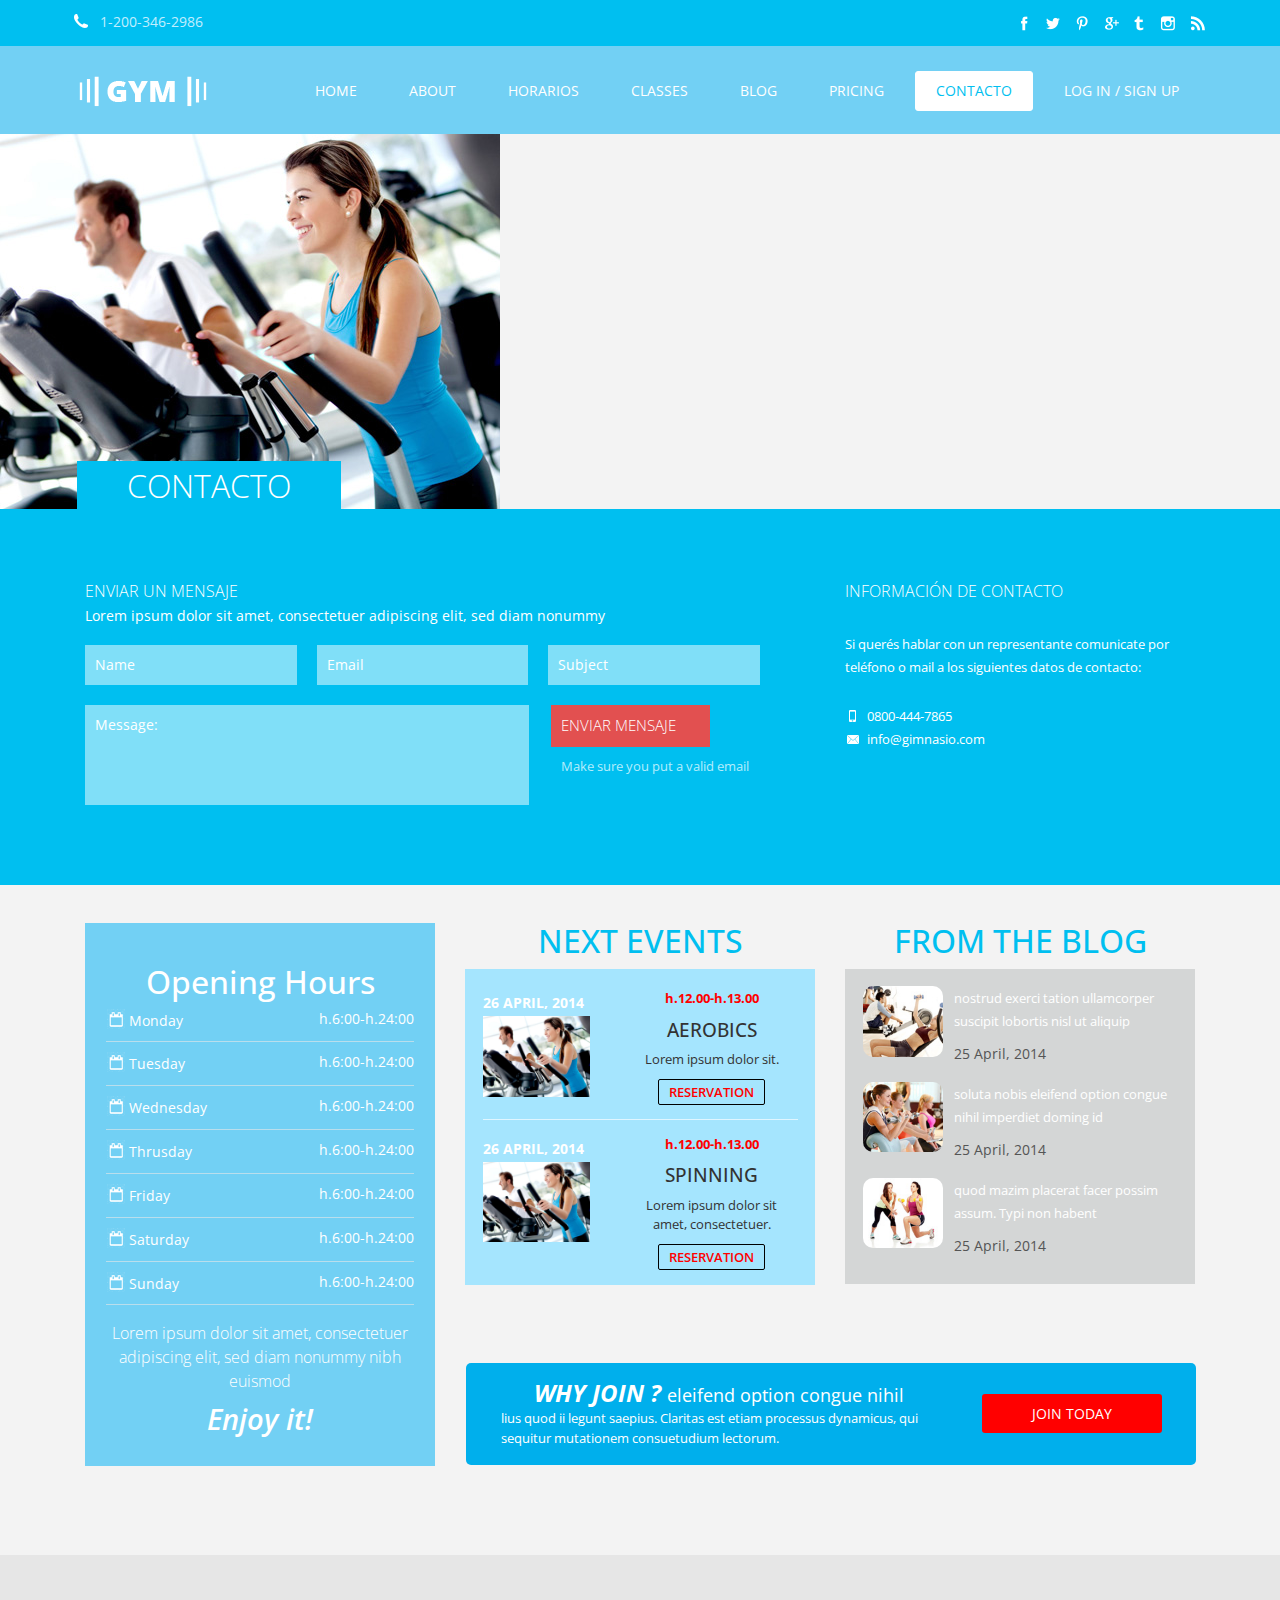
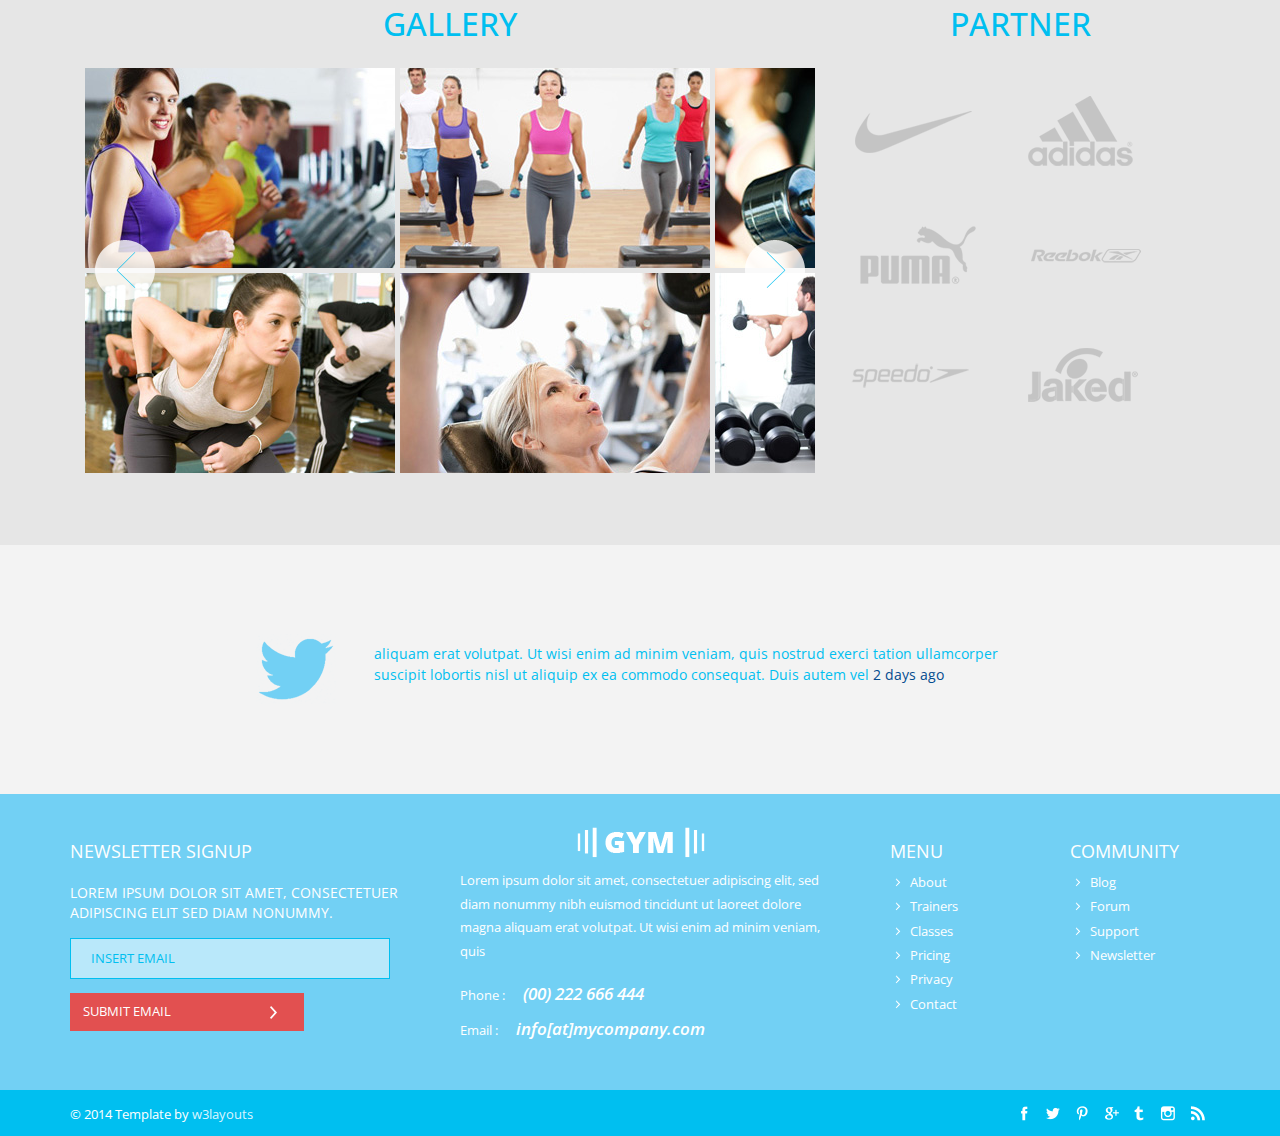
<file: contact.html>
<!--A Design by W3layouts
Author: W3layout
Author URL: http://w3layouts.com
License: Creative Commons Attribution 3.0 Unported
License URL: http://creativecommons.org/licenses/by/3.0/
-->
<!DOCTYPE HTML>
<html>
<head>
<title>Free Gym Website Template | Contact :: w3layouts</title>
<link href="css/bootstrap.css" rel='stylesheet' type='text/css' />
<link href="css/style.css" rel='stylesheet' type='text/css' />
<meta name="viewport" content="width=device-width, initial-scale=1, maximum-scale=1">
<meta http-equiv="Content-Type" content="text/html; charset=utf-8" />
<link href='http://fonts.googleapis.com/css?family=Open+Sans:400,300,600,700,800' rel='stylesheet' type='text/css'>
<link href='http://fonts.googleapis.com/css?family=Open+Sans+Condensed:300,700' rel='stylesheet' type='text/css'>
<script type="application/x-javascript"> addEventListener("load", function() { setTimeout(hideURLbar, 0); }, false); function hideURLbar(){ window.scrollTo(0,1); } </script>
<script src="js/jquery.min.js"></script>
<!-- grid-slider -->
<script type="text/javascript" src="js/jquery.mousewheel.js"></script>
<script type="text/javascript" src="js/jquery.contentcarousel.js"></script>
<script type="text/javascript" src="js/jquery.easing.1.3.js"></script>
<!-- //grid-slider -->
</head>
<body>
    <!-- start header_bottom -->
    <div class="header-bottom">
		 <div class="container">
			<div class="header-bottom_left">
				<i class="phone"> </i><span>1-200-346-2986</span>
			</div>
			<div class="social">	
			   <ul>	
				  <li class="facebook"><a href="#"><span> </span></a></li>
				  <li class="twitter"><a href="#"><span> </span></a></li>
				  <li class="pinterest"><a href="#"><span> </span></a></li>	
				  <li class="google"><a href="#"><span> </span></a></li>
				  <li class="tumblr"><a href="#"><span> </span></a></li>
				  <li class="instagram"><a href="#"><span> </span></a></li>	
				  <li class="rss"><a href="#"><span> </span></a></li>							
			   </ul>
		   </div>
		   <div class="clear"></div>
		</div>
    </div>
    <!-- start menu -->
    <div class="menu">
	  <div class="container">
		 <div class="logo">
			<a href="index.html"><img src="images/logo.png" alt=""/></a>
		 </div>
		 <div class="h_menu4"><!-- start h_menu4 -->
		   <a class="toggleMenu" href="#">Menu</a>
			 <ul class="nav">
			   <li><a href="index.html">Home</a></li>
			   <li><a href="about.html">About</a></li>
			   <li><a href="trainers.html">Horarios</a></li>
			   <li><a href="classes.html">Classes</a></li>
			   <li><a href="blog.html">Blog</a></li>
			   <li><a href="pricing.html">Pricing</a></li>
			   <li class="active"><a href="contact.html">Contacto</a></li>
			   <li><a href="login.html">Log In / Sign up</a></li>
			 </ul>
			  <script type="text/javascript" src="js/nav.js"></script>
		  </div><!-- end h_menu4 -->
		 <div class="clear"></div>
	  </div>
	</div>
	<!-- end menu -->
    <div class="main">
		<img src="images/pic.jpg" alt="">
		<div class="about_banner_wrap">
      	   <h1 class="m_11">Contacto</h1>
      	</div>
      	<div class="border"> </div>
      	<div class="rwo contact">
      	  <div class="container">
      		 <div class="col-md-8 contact-top">
			  <h3> Enviar un mensaje</h3>
			  <p class="contact_msg">Lorem ipsum dolor sit amet, consectetuer adipiscing elit, sed diam nonummy</p>
			     <form method="post" action="contact-post.html">
					<div class="to">
                     	<input type="text" class="text" value="Name" onfocus="this.value = '';" onblur="if (this.value == '') {this.value = 'Name';}">
					 	<input type="text" class="text" value="Email" onfocus="this.value = '';" onblur="if (this.value == '') {this.value = 'Email';}" style="margin-left:20px">
					 	<input type="text" class="text" value="Subject" onfocus="this.value = '';" onblur="if (this.value == '') {this.value = 'Subject';}" style="margin-left:20px">
					</div>
					<div class="text">
	                   <textarea value="Message:" onfocus="this.value = '';" onblur="if (this.value == '') {this.value = 'Message';}">Message:</textarea>
	                </div>
	                <div class="form-submit1">
			           <input name="submit" type="submit" id="submit" value="Enviar mensaje"><br>
			           <p class="m_msg">Make sure you put a valid email</p>
					</div>
					<div class="clear"></div>
                 </form>
             </div>
             <div class="col-md-4 contact-top_right">
			  <h3>información de contacto</h3>
			  <p>Si querés hablar con un representante comunicate por teléfono o mail a los siguientes datos de contacto:</p>
			  <ul class="contact_info">
			  	<li><i class="mobile"> </i><span>0800-444-7865</span></li>
			  	<li><i class="message"> </i><span class="msg">info@gimnasio.com</span></li>
			  </ul>
	 		 </div>
      	  </div>
        </div>
         <div class="trainers_middle_bottom">
		 	<div class="container">
			  <div class="col-md-4">
		       <div class="contact_hours">
				 <ul class="times_contact">
				 	<h3>Opening <span class="opening">Hours</span></h3>
				 	<li><i class="calender"> </i><span class="contact_week">Monday</span><div class="hours1">h.6:00-h.24:00</div>  <div class="clear"></div></li>
				 	<li><i class="calender"> </i><span class="contact_week">Tuesday</span><div class="hours1">h.6:00-h.24:00</div>  <div class="clear"></div></li>
				 	<li><i class="calender"> </i><span class="contact_week">Wednesday</span><div class="hours1">h.6:00-h.24:00</div>  <div class="clear"></div></li>
				 	<li><i class="calender"> </i><span class="contact_week">Thrusday</span><div class="hours1">h.6:00-h.24:00</div>  <div class="clear"></div></li>
				 	<li><i class="calender"> </i><span class="contact_week">Friday</span><div class="hours1">h.6:00-h.24:00</div>  <div class="clear"></div></li>
				 	<li><i class="calender"> </i><span class="contact_week">Saturday</span><div class="hours1">h.6:00-h.24:00</div>  <div class="clear"></div></li>
				 	<li><i class="calender"> </i><span class="contact_week">Sunday</span><div class="hours1">h.6:00-h.24:00</div>  <div class="clear"></div></li>
				    <p>Lorem ipsum dolor sit amet, consectetuer adipiscing elit, sed diam nonummy nibh euismod</p>
				 	<h4>Enjoy it!</h4>
				 </ul>
		       </div>
            </div>
           <div class="col-md-4">
     	 <h3 class="m_2">Next Events</h3>
     	 <div class="events">
     	 	<div class="event-top">
	     	 	<ul class="event1">
	     	 		<h4>26 April, 2014</h4>
	     	 		<img src="images/pic.jpg" alt="">
	     	 	</ul>
	     	 	<ul class="event1_text">
	     	 		<span class="m_5">h.12.00-h.13.00</span>
	     	 		<h4>Aerobics</h4>
	     	 		<p>Lorem ipsum dolor sit. </p>
	     	 		<div class="btn2">
					   <a href="#">Reservation</a>
					</div>
	     	 	</ul>
     	 		<div class="clear"></div>
     	 	</div>
     	 	<div class="event-bottom">
	     	 	<ul class="event1">
	     	 		<h4>26 April, 2014</h4>
	     	 		<img src="images/pic.jpg" alt="">
	     	 	</ul>
	     	 	<ul class="event1_text">
	     	 		<span class="m_5">h.12.00-h.13.00</span>
	     	 		<h4>Spinning</h4>
	     	 		<p>Lorem ipsum dolor sit amet, consectetuer. </p>
	     	 		<div class="btn2">
					    <a href="#">Reservation</a>
					</div>
	     	 	</ul>
     	 		<div class="clear"></div>
     	 	</div>
     	 </div>
     </div>
     <div class="col-md-4">
     	 <h3 class="m_2">From the blog</h3>
     	 <div class="blog_events">
     	 	<ul class="tab-left1">
				<span class="tab1-img"><img src="images/pic7.jpg" alt=""></span>
				<div class="tab-text1">
				 <p><a href="#">nostrud exerci tation ullamcorper suscipit lobortis nisl ut aliquip</a></p>
				 <span class="m_date">25 April, 2014</span>
				</div>
				<div class="clear"></div>
			</ul>
			<ul class="tab-left1">
				<span class="tab1-img"><img src="images/pic6.jpg" alt=""></span>
				<div class="tab-text1">
				 <p><a href="#">soluta nobis eleifend option congue nihil imperdiet doming id</a></p>
				 <span class="m_date">25 April, 2014</span>
				</div>
				<div class="clear"></div>
			</ul>
			<ul class="tab-last1">
				<span class="tab1-img"><img src="images/pic8.jpg" alt=""></span>
				<div class="tab-text1">
				 <p><a href="#">quod mazim placerat facer possim assum. Typi non habent</a></p>
				 <span class="m_date">25 April, 2014</span>
				</div>
				<div class="clear"></div>
			</ul>
     	 </div>
       </div>
       <div class="clear"></div>
     	<div class="contact_bottom">
     	  <ul class="join_text">
	     	  <h3>Why Join ? <span class="m_26"> eleifend option congue nihil</span></h3>
	     	  <p>lius quod ii legunt saepius. Claritas est etiam processus dynamicus, qui sequitur mutationem consuetudium lectorum.</p>
	      </ul>
     	  <ul class="btn_contact">
			 <a href="#">Join Today</a>
		  </ul>
		  <div class="clear"></div>
     	</div>
     <div class="clear"></div>
     </div>
     </div>
     <div class="about_gallery">
		 	<div class="container">
		 	  <div class="col-md-8">
		     	 <h3 class="m_2">Gallery</h3>
		     	 <div id="ca-container" class="ca-container">
				    <div class="ca-wrapper">
				         <div class="ca-item ca-item-1">
						   <div class="ca-item-main">
								<div class="ca-icon"> </div>
								<div class="ca-icon1"> </div>
							</div>
						  </div>
						<div class="ca-item ca-item-2">
							<div class="ca-item-main">
								<div class="ca-icon"> </div>
								<div class="ca-icon2"> </div>
							</div>
						</div>
						<div class="ca-item ca-item-3">
							<div class="ca-item-main">
								<div class="ca-icon"> </div>
								<div class="ca-icon3"> </div>
							</div>
						</div>
						<div class="ca-item ca-item-4">
							<div class="ca-item-main">
								<div class="ca-icon"> </div>
								<div class="ca-icon4"> </div>
						     </div>
						</div>
						<div class="ca-item ca-item-5">
							<div class="ca-item-main">
								<div class="ca-icon"> </div>
								<div class="ca-icon5"> </div>
							</div>
						</div>
						<div class="ca-item ca-item-6">
							<div class="ca-item-main">
								<div class="ca-icon"> </div>
								<div class="ca-icon6"> </div>
							</div>
						</div>
						<div class="ca-item ca-item-7">
							<div class="ca-item-main">
								<div class="ca-icon"> </div>
								<div class="ca-icon7"> </div>
							</div>
						</div>
						<div class="ca-item ca-item-8">
							<div class="ca-item-main">
								<div class="ca-icon"> </div>
								<div class="ca-icon"> </div>
							</div>
						</div>
			    </div>
			 </div>
				    <script type="text/javascript">
						$('#ca-container').contentcarousel();
					</script>
		   </div>
		   <div class="col-md-4">
		   	 <h3 class="m_2">Partner</h3>
			  <ul class="partner">
			  	<li><img src="images/p6.png" alt=""/></li>
			  	<li><img src="images/p5.png" alt=""/></li>
			  	<li><img src="images/p4.png" alt=""/></li>
			  	<li><img src="images/p3.png" alt=""/></li>
			  	<li><img src="images/p2.png" alt=""/></li>
			  	<li><img src="images/p1.png" alt=""/></li>
			  	 <div class="clear"></div>
			  </ul>
		    </div>
	       <div class="clear"></div>
	       </div>
		  </div>
    </div>
     <div class="footer-top">
		 	<ul class="twitter_footer">
		 	 <li>
		 	   <i class="twt_icon"> </i><p>aliquam erat volutpat. Ut wisi enim ad minim veniam, quis nostrud exerci tation ullamcorper suscipit lobortis nisl ut aliquip ex ea commodo consequat. Duis autem vel  <span class="m_6">2 days ago</span></p>
		 	   <div class="clear"></div>
		 	 </li>
		 	</ul>
		 </div>
		 <div class="footer-bottom">
		   <div class="container">
		 	 <div class="row section group">
				<div class="col-md-4">
				   <h4 class="m_7">Newsletter Signup</h4>
				   <p class="m_8">Lorem ipsum dolor sit amet, consectetuer adipiscing elit sed diam nonummy.</p>
				      <form class="subscribe">
			             <input type="text" value="Insert Email" onfocus="this.value = '';" onblur="if (this.value == '') {this.value = 'Insert Email';}">
					  </form>
			          <div class="subscribe1">
			            <a href="#">Submit Email<i class="but_arrow"> </i></a>
			          </div>
				</div>
				<div class="col-md-4">
					<div class="f-logo">
						<img src="images/logo.png" alt=""/>
					</div>
					<p class="m_9">Lorem ipsum dolor sit amet, consectetuer adipiscing elit, sed diam nonummy nibh euismod tincidunt ut laoreet dolore magna aliquam erat volutpat. Ut wisi enim ad minim veniam, quis</p>
					<p class="address">Phone : &nbsp;&nbsp;&nbsp;&nbsp;&nbsp;<span class="m_10">(00) 222 666 444</span></p>
					<p class="address">Email : &nbsp;&nbsp;&nbsp;&nbsp;&nbsp;<span class="m_10">info[at]mycompany.com</span></p>
				</div>
				<div class="col-md-4">
					<ul class="list">
						<h4 class="m_7">Menu</h4>
						<li><a href="#">About</a></li>
						<li><a href="#">Trainers</a></li>
						<li><a href="#">Classes</a></li>
						<li><a href="#">Pricing</a></li>
						<li><a href="#">Privacy</a></li>
						<li><a href="#">Contact</a></li>
					</ul>
					<ul class="list1">
						<h4 class="m_7">Community</h4>
						<li><a href="#">Blog</a></li>
						<li><a href="#">Forum</a></li>
						<li><a href="#">Support</a></li>
						<li><a href="#">Newsletter</a></li>
					</ul>
				</div>
				<div class="clear"></div>
	  		  </div>
		 	</div>
		 </div>
		 <div class="copyright">
		  <div class="container">
		    <div class="copy">
		        <p>© 2014 Template by <a href="http://w3layouts.com" target="_blank"> w3layouts</a></p>
		    </div>
		    <div class="social">	
			   <ul>	
				  <li class="facebook"><a href="#"><span> </span></a></li>
				  <li class="twitter"><a href="#"><span> </span></a></li>
				  <li class="pinterest"><a href="#"><span> </span></a></li>	
				  <li class="google"><a href="#"><span> </span></a></li>
				  <li class="tumblr"><a href="#"><span> </span></a></li>
				  <li class="instagram"><a href="#"><span> </span></a></li>	
				  <li class="rss"><a href="#"><span> </span></a></li>							
			   </ul>
		    </div>
		   <div class="clear"></div>
		  </div>
	     </div>
</body>
</html>
</file>
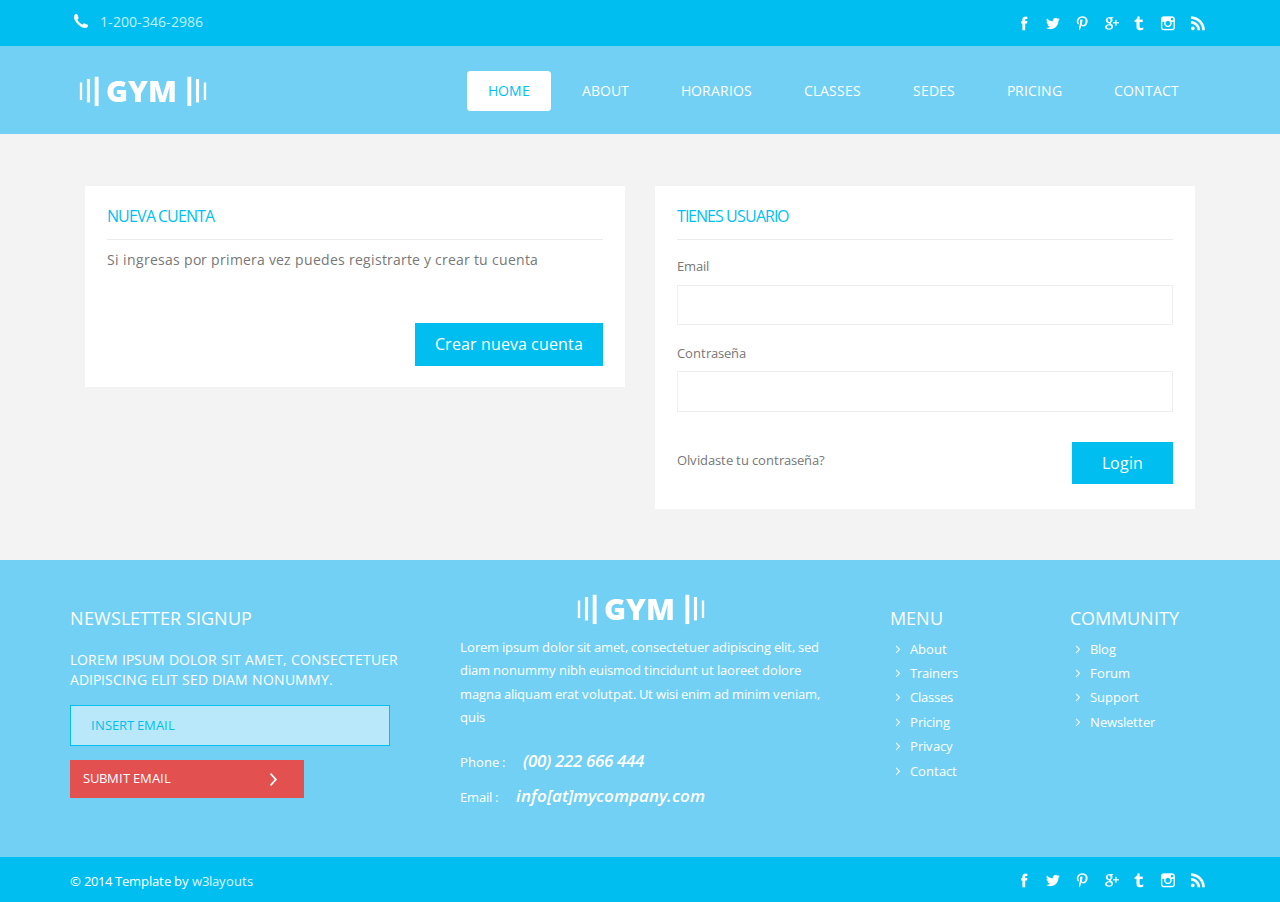
<file: login.html>
<!--A Design by W3layouts
Author: W3layout
Author URL: http://w3layouts.com
License: Creative Commons Attribution 3.0 Unported
License URL: http://creativecommons.org/licenses/by/3.0/
-->
<!DOCTYPE HTML>
<html>
<head>
<title>Free Gym Website Template | Login :: w3layouts</title>
<link href="css/bootstrap.css" rel='stylesheet' type='text/css' />
<link href="css/style.css" rel='stylesheet' type='text/css' />
<meta name="viewport" content="width=device-width, initial-scale=1, maximum-scale=1">
<meta http-equiv="Content-Type" content="text/html; charset=utf-8" />
<link href='http://fonts.googleapis.com/css?family=Open+Sans:400,300,600,700,800' rel='stylesheet' type='text/css'>
<link href='http://fonts.googleapis.com/css?family=Open+Sans+Condensed:300,700' rel='stylesheet' type='text/css'>
<script type="application/x-javascript"> addEventListener("load", function() { setTimeout(hideURLbar, 0); }, false); function hideURLbar(){ window.scrollTo(0,1); } </script>
<script src="js/jquery.min.js"></script>
</head>
<body>
    <!-- start header_bottom -->
    <div class="header-bottom">
		 <div class="container">
			<div class="header-bottom_left">
				<i class="phone"> </i><span>1-200-346-2986</span>
			</div>
			<div class="social">	
			   <ul>	
				  <li class="facebook"><a href="#"><span> </span></a></li>
				  <li class="twitter"><a href="#"><span> </span></a></li>
				  <li class="pinterest"><a href="#"><span> </span></a></li>	
				  <li class="google"><a href="#"><span> </span></a></li>
				  <li class="tumblr"><a href="#"><span> </span></a></li>
				  <li class="instagram"><a href="#"><span> </span></a></li>	
				  <li class="rss"><a href="#"><span> </span></a></li>							
			   </ul>
		   </div>
		   <div class="clear"></div>
		</div>
    </div>
    <!-- start menu -->
    <div class="menu">
	  <div class="container">
		 <div class="logo">
			<a href="index.html"><img src="images/logo.png" alt=""/></a>
		 </div>
		 <div class="h_menu4"><!-- start h_menu4 -->
		   <a class="toggleMenu" href="#">Menu</a>
			 <ul class="nav">
			   <li class="active"><a href="index.html">Home</a></li>
			   <li><a href="about.html">About</a></li>
			   <li><a href="trainers.html">Horarios</a></li>
			   <li><a href="classes.html">Classes</a></li>
			   <li><a href="blog.html">Sedes</a></li>
			   <li><a href="pricing.html">Pricing</a></li>
			   <li><a href="contact.html">Contact</a></li>
			 </ul>
			  <script type="text/javascript" src="js/nav.js"></script>
		  </div><!-- end h_menu4 -->
		 <div class="clear"></div>
	  </div>
	</div>
	<!-- end menu -->
       <div class="main">
          <div class="login_top">
          	<div class="container">
			  <div class="col-md-6">
				 <div class="login-page">
					<h4 class="title">Nueva cuenta</h4>
					<p>Si ingresas por primera vez puedes registrarte y crear tu cuenta</p>
					<div class="button1">
					   <a href="register.html"><input type="submit" name="Submit" value="Crear nueva cuenta"></a>
					 </div>
					 <div class="clear"></div>
				  </div>
				</div>
				<div class="col-md-6">
				 <div class="login-page">
				  <div class="login-title">
	           		<h4 class="title">Tienes usuario</h4>
					<div id="loginbox" class="loginbox">
						<form action="" method="post" name="login" id="login-form">
						  <fieldset class="input">
						    <p id="login-form-username">
						      <label for="modlgn_username">Email</label>
						      <input id="modlgn_username" type="text" name="email" class="inputbox" size="18" autocomplete="off">
						    </p>
						    <p id="login-form-password">
						      <label for="modlgn_passwd">Contraseña</label>
						      <input id="modlgn_passwd" type="password" name="password" class="inputbox" size="18" autocomplete="off">
						    </p>
						    <div class="remember">
							    <p id="login-form-remember">
							      <label for="modlgn_remember"><a href="#">Olvidaste tu contraseña? </a></label>
							   </p>
							    <input type="submit" name="Submit" class="button" value="Login"><div class="clear"></div>
							 </div>
						  </fieldset>
						 </form>
					</div>
			      </div>
				</div>
				<div class="clear"></div>
			  </div>
			</div>
		  </div>
         </div>
         <div class="footer-bottom">
		   <div class="container">
		 	 <div class="row section group">
				<div class="col-md-4">
				   <h4 class="m_7">Newsletter Signup</h4>
				   <p class="m_8">Lorem ipsum dolor sit amet, consectetuer adipiscing elit sed diam nonummy.</p>
				      <form class="subscribe">
			             <input type="text" value="Insert Email" onfocus="this.value = '';" onblur="if (this.value == '') {this.value = 'Insert Email';}">
					  </form>
			          <div class="subscribe1">
			            <a href="#">Submit Email<i class="but_arrow"> </i></a>
			          </div>
				</div>
				<div class="col-md-4">
					<div class="f-logo">
						<img src="images/logo.png" alt=""/>
					</div>
					<p class="m_9">Lorem ipsum dolor sit amet, consectetuer adipiscing elit, sed diam nonummy nibh euismod tincidunt ut laoreet dolore magna aliquam erat volutpat. Ut wisi enim ad minim veniam, quis</p>
					<p class="address">Phone : &nbsp;&nbsp;&nbsp;&nbsp;&nbsp;<span class="m_10">(00) 222 666 444</span></p>
					<p class="address">Email : &nbsp;&nbsp;&nbsp;&nbsp;&nbsp;<span class="m_10">info[at]mycompany.com</span></p>
				</div>
				<div class="col-md-4">
					<ul class="list">
						<h4 class="m_7">Menu</h4>
						<li><a href="#">About</a></li>
						<li><a href="#">Trainers</a></li>
						<li><a href="#">Classes</a></li>
						<li><a href="#">Pricing</a></li>
						<li><a href="#">Privacy</a></li>
						<li><a href="#">Contact</a></li>
					</ul>
					<ul class="list1">
						<h4 class="m_7">Community</h4>
						<li><a href="#">Blog</a></li>
						<li><a href="#">Forum</a></li>
						<li><a href="#">Support</a></li>
						<li><a href="#">Newsletter</a></li>
					</ul>
				</div>
				<div class="clear"></div>
	  		  </div>
		 	</div>
		 </div>
		 <div class="copyright">
		  <div class="container">
		    <div class="copy">
		        <p>© 2014 Template by <a href="http://w3layouts.com" target="_blank"> w3layouts</a></p>
		    </div>
		    <div class="social">	
			   <ul>	
				  <li class="facebook"><a href="#"><span> </span></a></li>
				  <li class="twitter"><a href="#"><span> </span></a></li>
				  <li class="pinterest"><a href="#"><span> </span></a></li>	
				  <li class="google"><a href="#"><span> </span></a></li>
				  <li class="tumblr"><a href="#"><span> </span></a></li>
				  <li class="instagram"><a href="#"><span> </span></a></li>	
				  <li class="rss"><a href="#"><span> </span></a></li>							
			   </ul>
		    </div>
		   <div class="clear"></div>
		  </div>
	   </div>
</body>
</html>
</file>
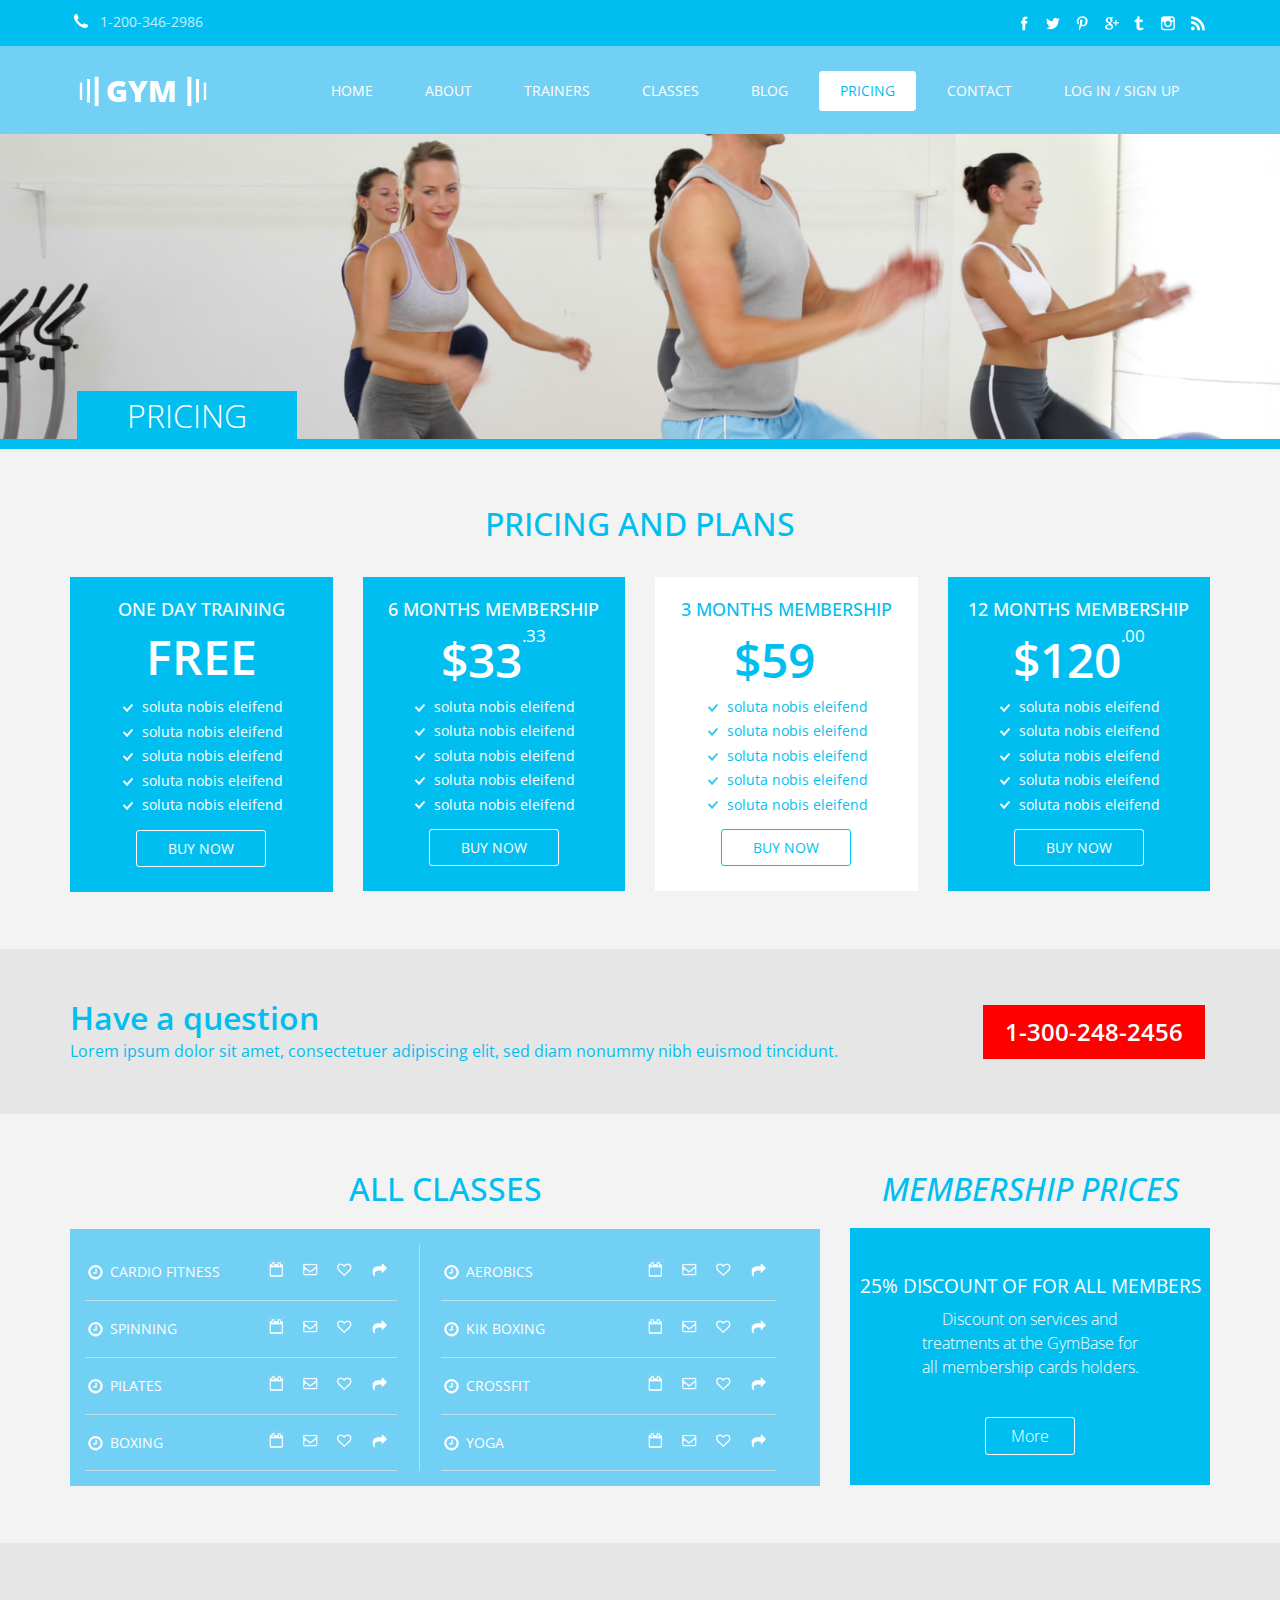
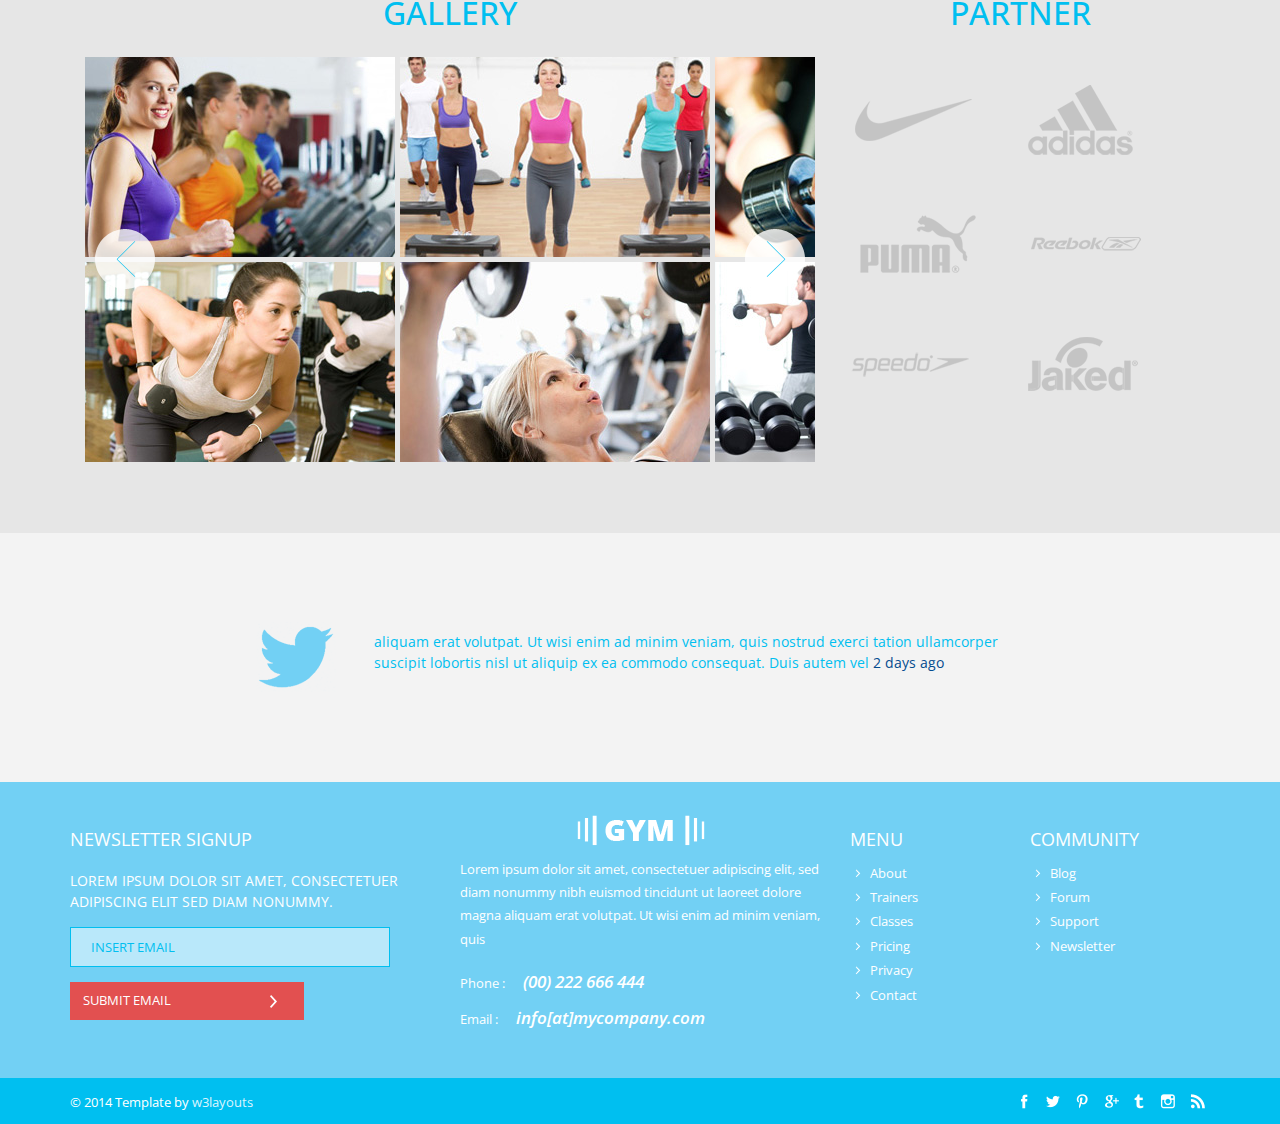
<file: pricing.html>
<!--A Design by W3layouts
Author: W3layout
Author URL: http://w3layouts.com
License: Creative Commons Attribution 3.0 Unported
License URL: http://creativecommons.org/licenses/by/3.0/
-->
<!DOCTYPE HTML>
<html>
<head>
<title>Free Gym Website Template | Pricing :: w3layouts</title>
<link href="css/bootstrap.css" rel='stylesheet' type='text/css' />
<link href="css/style.css" rel='stylesheet' type='text/css' />
<meta name="viewport" content="width=device-width, initial-scale=1, maximum-scale=1">
<meta http-equiv="Content-Type" content="text/html; charset=utf-8" />
<link href='http://fonts.googleapis.com/css?family=Open+Sans:400,300,600,700,800' rel='stylesheet' type='text/css'>
<link href='http://fonts.googleapis.com/css?family=Open+Sans+Condensed:300,700' rel='stylesheet' type='text/css'>
<script type="application/x-javascript"> addEventListener("load", function() { setTimeout(hideURLbar, 0); }, false); function hideURLbar(){ window.scrollTo(0,1); } </script>
<script src="js/jquery.min.js"></script>
<!-- grid-slider -->
<script type="text/javascript" src="js/jquery.mousewheel.js"></script>
<script type="text/javascript" src="js/jquery.contentcarousel.js"></script>
<script type="text/javascript" src="js/jquery.easing.1.3.js"></script>
<!-- //grid-slider -->
<!-- Add fancyBox main JS and CSS files -->
		<script src="js/jquery.magnific-popup.js" type="text/javascript"></script>
		<link href="css/magnific-popup.css" rel="stylesheet" type="text/css">
		<script>
			$(document).ready(function() {
				$('.popup-with-zoom-anim').magnificPopup({
					type: 'inline',
					fixedContentPos: false,
					fixedBgPos: true,
					overflowY: 'auto',
					closeBtnInside: true,
					preloader: false,
					midClick: true,
					removalDelay: 300,
					mainClass: 'my-mfp-zoom-in'
			});
		});
		</script>

</head>
<body>
    <!-- start header_bottom -->
    <div class="header-bottom">
		 <div class="container">
			<div class="header-bottom_left">
				<i class="phone"> </i><span>1-200-346-2986</span>
			</div>
			<div class="social">	
			   <ul>	
				  <li class="facebook"><a href="#"><span> </span></a></li>
				  <li class="twitter"><a href="#"><span> </span></a></li>
				  <li class="pinterest"><a href="#"><span> </span></a></li>	
				  <li class="google"><a href="#"><span> </span></a></li>
				  <li class="tumblr"><a href="#"><span> </span></a></li>
				  <li class="instagram"><a href="#"><span> </span></a></li>	
				  <li class="rss"><a href="#"><span> </span></a></li>							
			   </ul>
		   </div>
		   <div class="clear"></div>
		</div>
    </div>
    <!-- start menu -->
    <div class="menu">
	  <div class="container">
		 <div class="logo">
			<a href="index.html"><img src="images/logo.png" alt=""/></a>
		 </div>
		 <div class="h_menu4"><!-- start h_menu4 -->
		   <a class="toggleMenu" href="#">Menu</a>
			 <ul class="nav">
			   <li><a href="index.html">Home</a></li>
			   <li><a href="about.html">About</a></li>
			   <li><a href="trainers.html">Trainers</a></li>
			   <li><a href="classes.html">Classes</a></li>
			   <li><a href="blog.html">Blog</a></li>
			   <li class="active"><a href="pricing.html">Pricing</a></li>
			   <li><a href="contact.html">Contact</a></li>
			   <li><a href="login.html">Log In / Sign up</a></li>
			 </ul>
			  <script type="text/javascript" src="js/nav.js"></script>
		  </div><!-- end h_menu4 -->
		 <div class="clear"></div>
	  </div>
	</div>
	<!-- end menu -->
	<div class="main">
       <div class="about_banner_img"><img src="images/price.jpg" class="img-responsive" alt=""/></div>
		 <div class="about_banner_wrap">
      	    <h1 class="m_11">Pricing</h1>
      	 </div>
      	<div class="border"> </div>
      	  <div class="container">
      		<div class="row price_plans">
		 		<h3 class="m_2">Pricing and plans</h3>
		 		<div class="price_plans_box">
		 	 <div class="col-md-3">
		 		<ul class="price1">
		 			<h4>One day training</h4>
		 			<h3>Free</h3>
		 			<ul class="price_list">
						<p><img src="images/tick.png" alt="" align="middle" width="16" height="14"/><a href="#">soluta nobis eleifend</a></p>
						<p><img src="images/tick.png" alt="" align="middle" width="16" height="14"/><a href="#">soluta nobis eleifend</a></p>
						<p><img src="images/tick.png" alt="" align="middle" width="16" height="14"/><a href="#">soluta nobis eleifend</a></p>
						<p><img src="images/tick.png" alt="" align="middle" width="16" height="14"/><a href="#">soluta nobis eleifend</a></p>
						<p><img src="images/tick.png" alt="" align="middle" width="16" height="14"/><a href="#">soluta nobis eleifend</a></p>
						<a class="popup-with-zoom-anim" href="#small-dialog"><li class="price_but">Buy Now</li></a>
						<!-----pop-up-grid---->
								 <div id="small-dialog" class="mfp-hide">
									<div class="pop_up">
									 	<div class="payment-online-form-left">
											<form>
												<h4><span class="shipping"> </span>Shipping</h4>
												<ul>
													<li><input class="text-box-dark" type="text" value="Frist Name" onfocus="this.value = '';" onblur="if (this.value == '') {this.value = 'Frist Name';}"></li>
													<li><input class="text-box-dark" type="text" value="Last Name" onfocus="this.value = '';" onblur="if (this.value == '') {this.value = 'Last Name';}"></li>
												</ul>
												<ul>
													<li><input class="text-box-dark" type="text" value="Email" onfocus="this.value = '';" onblur="if (this.value == '') {this.value = 'Email';}"></li>
													<li><input class="text-box-dark" type="text" value="Company Name" onfocus="this.value = '';" onblur="if (this.value == '') {this.value = 'Company Name';}"></li>
												</ul>
												<ul>
													<li><input class="text-box-dark" type="text" value="Phone" onfocus="this.value = '';" onblur="if (this.value == '') {this.value = 'Phone';}"></li>
													<li><input class="text-box-dark" type="text" value="Address" onfocus="this.value = '';" onblur="if (this.value == '') {this.value = 'Address';}"></li>
													<div class="clear"> </div>
												</ul>
												<div class="clear"> </div>
											<ul class="payment-type">
												<h4><span class="payment"> </span> Payments</h4>
												<li>
													<span class="col_checkbox">
													<input id="3" class="css-checkbox1" type="checkbox">
													<label for="3" name="demo_lbl_1" class="css-label1"> </label>
													<a class="visa" href="#"> </a>
													</span>
												</li>
												<li>
													<span class="col_checkbox">
														<input id="4" class="css-checkbox2" type="checkbox">
														<label for="4" name="demo_lbl_2" class="css-label2"> </label>
														<a class="paypal" href="#"> </a>
													</span>
												</li>
												<div class="clear"> </div>
											</ul>
												<ul>
													<li><input class="text-box-dark" type="text" value="Card Number" onfocus="this.value = '';" onblur="if (this.value == '') {this.value = 'Card Number';}"></li>
													<li><input class="text-box-dark" type="text" value="Name on card" onfocus="this.value = '';" onblur="if (this.value == '') {this.value = 'Name on card';}"></li>
													<div class="clear"> </div>
												</ul>
												<ul>
													<li><input class="text-box-light hasDatepicker" type="text" id="datepicker" value="Expiration Date" onfocus="this.value = '';" onblur="if (this.value == '') {this.value = 'Expiration Date';}"><em class="pay-date"> </em></li>
													<li><input class="text-box-dark" type="text" value="Security Code" onfocus="this.value = '';" onblur="if (this.value == '') {this.value = 'Security Code';}"></li>
													<div class="clear"> </div>
												</ul>
												<ul class="payment-sendbtns">
													<li><input type="reset" value="Cancel"></li>
													<li><input type="submit" value="Process order"></li>
												</ul>
												<div class="clear"> </div>
											</form>
										</div>
						  			</div>
								</div>
								<!-----pop-up-grid---->
						<div class="clear"></div>
					</ul>
		 		</ul>
		 	 </div>
		 	 <div class="col-md-3">
		 		<ul class="price1">
		 			<h4>6 months membership</h4>
		 			<h2 class="m_25">$33<small>.33</small></h2>
		 			<ul class="price_list">
						<p><img src="images/tick.png" alt="" align="middle" width="16" height="14"/><a href="#">soluta nobis eleifend</a></p>
						<p><img src="images/tick.png" alt="" align="middle" width="16" height="14"/><a href="#">soluta nobis eleifend</a></p>
						<p><img src="images/tick.png" alt="" align="middle" width="16" height="14"/><a href="#">soluta nobis eleifend</a></p>
						<p><img src="images/tick.png" alt="" align="middle" width="16" height="14"/><a href="#">soluta nobis eleifend</a></p>
						<p><img src="images/tick.png" alt="" align="middle" width="16" height="14"/><a href="#">soluta nobis eleifend</a></p>
						<a class="popup-with-zoom-anim" href="#small-dialog"><li class="price_but">Buy Now</li></a>
						<div class="clear"></div>
					</ul>
		 		</ul>
		 	 </div>
		 	 <div class="col-md-3">
		 		<ul class="price2">
		 			<h4>3 months membership</h4>
		 			<h2 class="m_26">$59<small>.00</small></h2>
		 			<ul class="price_list1">
						<p><img src="images/tick1.png" alt="" align="middle" width="16" height="14"/><a href="#">soluta nobis eleifend</a></p>
						<p><img src="images/tick1.png" alt="" align="middle" width="16" height="14"/><a href="#">soluta nobis eleifend</a></p>
						<p><img src="images/tick1.png" alt="" align="middle" width="16" height="14"/><a href="#">soluta nobis eleifend</a></p>
						<p><img src="images/tick1.png" alt="" align="middle" width="16" height="14"/><a href="#">soluta nobis eleifend</a></p>
						<p><img src="images/tick1.png" alt="" align="middle" width="16" height="14"/><a href="#">soluta nobis eleifend</a></p>
						<a class="popup-with-zoom-anim" href="#small-dialog"><li class="price_but1">Buy Now</li></a>
						<div class="clear"></div>
					</ul>
		 		</ul>
		 	</div>
		 	<div class="col-md-3">
		 		<ul class="price1">
		 			<h4>12 months membership</h4>
		 			<h2 class="m_25">$120<small>.00</small></h2>
		 			<ul class="price_list">
						<p><img src="images/tick.png" alt="" align="middle" width="16" height="14"/><a href="#">soluta nobis eleifend</a></p>
						<p><img src="images/tick.png" alt="" align="middle" width="16" height="14"/><a href="#">soluta nobis eleifend</a></p>
						<p><img src="images/tick.png" alt="" align="middle" width="16" height="14"/><a href="#">soluta nobis eleifend</a></p>
						<p><img src="images/tick.png" alt="" align="middle" width="16" height="14"/><a href="#">soluta nobis eleifend</a></p>
						<p><img src="images/tick.png" alt="" align="middle" width="16" height="14"/><a href="#">soluta nobis eleifend</a></p>
						<a class="popup-with-zoom-anim" href="#small-dialog"><li class="price_but">Buy Now</li></a>
						<div class="clear"></div>
					</ul>
		 		</ul>
		 	 </div>
     		<div class="clear"></div>
     	    </div>
     	  </div>
      	</div>
      	<ul class="price_question">
		   <div class="container">
		 	 <li class="question_left"><h4>Have a question</h4><p>Lorem ipsum dolor sit amet, consectetuer adipiscing elit, sed diam nonummy nibh euismod tincidunt.</p></li>
		 	  <li class="question_right">1-300-248-2456</li>
		 	 <div class="clear"></div>
		   </div>
	    </ul>
	    <div class="container">
	    	<div class="row pricing">
		      <div class="col-md-8">
		     	 <h3 class="m_2">All Classes</h3>
		     	 <div class="classes">
		     	 	<div class="cardio_list">
		     	 	  <div class="cardio_sublist">
			     	 	<ul class="cardio">
			     	 		<li><i class="clock"> </i><span>Cardio Fitness</span></li>
			     	 	</ul>
			     	 	<div class="social-media">
						     <ul>
						        <li> <span class="simptip-position-bottom simptip-movable" data-tooltip="timetable"><a href="#" target="_blank"> </a></span></li>
						        <li><span class="simptip-position-bottom simptip-movable" data-tooltip="Send to"><a href="#" target="_blank"> </a> </span></li>
						        <li><span class="simptip-position-bottom simptip-movable" data-tooltip="like it"><a href="#" target="_blank"> </a></span></li>
						        <li><span class="simptip-position-bottom simptip-movable" data-tooltip="share"><a href="#" target="_blank"> </a></span></li>
						    </ul>
					   </div>
			     	 	<div class="clear"></div>
		     	 	  </div>
		     	 	  <div class="cardio_sublist">
			     	 	<ul class="cardio">
			     	 		<li><i class="clock"> </i><span>Spinning</span></li>
			     	 	</ul>
			     	 	<div class="social-media">
						     <ul>
						        <li> <span class="simptip-position-bottom simptip-movable" data-tooltip="timetable"><a href="#" target="_blank"> </a></span></li>
						        <li><span class="simptip-position-bottom simptip-movable" data-tooltip="Send to"><a href="#" target="_blank"> </a> </span></li>
						        <li><span class="simptip-position-bottom simptip-movable" data-tooltip="like it"><a href="#" target="_blank"> </a></span></li>
						        <li><span class="simptip-position-bottom simptip-movable" data-tooltip="share"><a href="#" target="_blank"> </a></span></li>
						    </ul>
					   </div>
			     	 	<div class="clear"></div>
		     	 	  </div>
		     	 	  <div class="clear"></div>
		     	 	  <div class="cardio_sublist">
			     	 	<ul class="cardio">
			     	 		<li><i class="clock"> </i><span>Pilates</span></li>
			     	 	</ul>
			     	 	<div class="social-media">
						     <ul>
						        <li> <span class="simptip-position-bottom simptip-movable" data-tooltip="timetable"><a href="#" target="_blank"> </a></span></li>
						        <li><span class="simptip-position-bottom simptip-movable" data-tooltip="Send to"><a href="#" target="_blank"> </a> </span></li>
						        <li><span class="simptip-position-bottom simptip-movable" data-tooltip="like it"><a href="#" target="_blank"> </a></span></li>
						        <li><span class="simptip-position-bottom simptip-movable" data-tooltip="share"><a href="#" target="_blank"> </a></span></li>
						    </ul>
					   </div>
			     	 	<div class="clear"></div>
		     	 	  </div>
		     	 	   <div class="cardio_sublist">
			     	 	<ul class="cardio">
			     	 		<li><i class="clock"> </i><span>Boxing</span></li>
			     	 	</ul>
			     	 	<div class="social-media">
						     <ul>
						        <li> <span class="simptip-position-bottom simptip-movable" data-tooltip="timetable"><a href="#" target="_blank"> </a></span></li>
						        <li><span class="simptip-position-bottom simptip-movable" data-tooltip="Send to"><a href="#" target="_blank"> </a> </span></li>
						        <li><span class="simptip-position-bottom simptip-movable" data-tooltip="like it"><a href="#" target="_blank"> </a></span></li>
						        <li><span class="simptip-position-bottom simptip-movable" data-tooltip="share"><a href="#" target="_blank"> </a></span></li>
						    </ul>
					   </div>
			     	 	<div class="clear"></div>
		     	 	  </div>
		     	 	  <div class="clear"></div>
		     	 	</div>
		     	 	<div class="cardio_list1">
		     	 	  <div class="cardio_sublist">
			     	 	<ul class="cardio">
			     	 		<li><i class="clock"> </i><span>Aerobics</span></li>
			     	 	</ul>
			     	 	<div class="social-media">
						     <ul>
						        <li> <span class="simptip-position-bottom simptip-movable" data-tooltip="timetable"><a href="#" target="_blank"> </a></span></li>
						        <li><span class="simptip-position-bottom simptip-movable" data-tooltip="Send to"><a href="#" target="_blank"> </a> </span></li>
						        <li><span class="simptip-position-bottom simptip-movable" data-tooltip="like it"><a href="#" target="_blank"> </a></span></li>
						        <li><span class="simptip-position-bottom simptip-movable" data-tooltip="share"><a href="#" target="_blank"> </a></span></li>
						    </ul>
					   </div>
			     	 	<div class="clear"></div>
		     	 	  </div>
		     	 	  <div class="cardio_sublist">
			     	 	<ul class="cardio">
			     	 		<li><i class="clock"> </i><span>Kik Boxing</span></li>
			     	 	</ul>
			     	 	<div class="social-media">
						     <ul>
						        <li> <span class="simptip-position-bottom simptip-movable" data-tooltip="timetable"><a href="#" target="_blank"> </a></span></li>
						        <li><span class="simptip-position-bottom simptip-movable" data-tooltip="Send to"><a href="#" target="_blank"> </a> </span></li>
						        <li><span class="simptip-position-bottom simptip-movable" data-tooltip="like it"><a href="#" target="_blank"> </a></span></li>
						        <li><span class="simptip-position-bottom simptip-movable" data-tooltip="share"><a href="#" target="_blank"> </a></span></li>
						    </ul>
					   </div>
			     	 	<div class="clear"></div>
		     	 	  </div>
		     	 	  <div class="cardio_sublist">
			     	 	<ul class="cardio">
			     	 		<li><i class="clock"> </i><span>CrossFit</span></li>
			     	 	</ul>
			     	 	<div class="social-media">
						     <ul>
						        <li> <span class="simptip-position-bottom simptip-movable" data-tooltip="timetable"><a href="#" target="_blank"> </a></span></li>
						        <li><span class="simptip-position-bottom simptip-movable" data-tooltip="Send to"><a href="#" target="_blank"> </a> </span></li>
						        <li><span class="simptip-position-bottom simptip-movable" data-tooltip="like it"><a href="#" target="_blank"> </a></span></li>
						        <li><span class="simptip-position-bottom simptip-movable" data-tooltip="share"><a href="#" target="_blank"> </a></span></li>
						    </ul>
					   </div>
			     	 	<div class="clear"></div>
		     	 	  </div>
		     	 	   <div class="cardio_sublist">
			     	 	<ul class="cardio">
			     	 		<li><i class="clock"> </i><span>Yoga</span></li>
			     	 	</ul>
			     	 	<div class="social-media">
						     <ul>
						        <li> <span class="simptip-position-bottom simptip-movable" data-tooltip="timetable"><a href="#" target="_blank"> </a></span></li>
						        <li><span class="simptip-position-bottom simptip-movable" data-tooltip="Send to"><a href="#" target="_blank"> </a> </span></li>
						        <li><span class="simptip-position-bottom simptip-movable" data-tooltip="like it"><a href="#" target="_blank"> </a></span></li>
						        <li><span class="simptip-position-bottom simptip-movable" data-tooltip="share"><a href="#" target="_blank"> </a></span></li>
						    </ul>
					   </div>
			     	 	<div class="clear"></div>
		     	 	  </div>
		     	 	</div>
		     	 	<div class="clear"></div>
		     	 </div>
				</div>
				<div class="col-md-4">
				  <h3 class="m_4">Membership Prices</h3>
				  <div class="members">
				   <h4 class="m_3">25% Discount of for all members</h4>
				   <p>Discount on services and <br>treatments at the GymBase for<br> all membership cards holders.</p>
				   <div class="btn1">
				    <a href="#">More</a>
			       </div>
				  </div>
			    </div>
			    <div class="clear"></div>
			</div>
	    </div>
	    <div class="about_gallery">
		 	<div class="container">
		 	  <div class="col-md-8">
		     	 <h3 class="m_2">Gallery</h3>
		     	 <div id="ca-container" class="ca-container">
				    <div class="ca-wrapper">
				         <div class="ca-item ca-item-1">
						   <div class="ca-item-main">
								<div class="ca-icon"> </div>
								<div class="ca-icon1"> </div>
							</div>
						  </div>
						<div class="ca-item ca-item-2">
							<div class="ca-item-main">
								<div class="ca-icon"> </div>
								<div class="ca-icon2"> </div>
							</div>
						</div>
						<div class="ca-item ca-item-3">
							<div class="ca-item-main">
								<div class="ca-icon"> </div>
								<div class="ca-icon3"> </div>
							</div>
						</div>
						<div class="ca-item ca-item-4">
							<div class="ca-item-main">
								<div class="ca-icon"> </div>
								<div class="ca-icon4"> </div>
						     </div>
						</div>
						<div class="ca-item ca-item-5">
							<div class="ca-item-main">
								<div class="ca-icon"> </div>
								<div class="ca-icon5"> </div>
							</div>
						</div>
						<div class="ca-item ca-item-6">
							<div class="ca-item-main">
								<div class="ca-icon"> </div>
								<div class="ca-icon6"> </div>
							</div>
						</div>
						<div class="ca-item ca-item-7">
							<div class="ca-item-main">
								<div class="ca-icon"> </div>
								<div class="ca-icon7"> </div>
							</div>
						</div>
						<div class="ca-item ca-item-8">
							<div class="ca-item-main">
								<div class="ca-icon"> </div>
								<div class="ca-icon"> </div>
							</div>
						</div>
			    </div>
			 </div>
				    <script type="text/javascript">
						$('#ca-container').contentcarousel();
					</script>
		   </div>
		   <div class="col-md-4">
		   	 <h3 class="m_2">Partner</h3>
			  <ul class="partner">
			  	<li><img src="images/p6.png" alt=""/></li>
			  	<li><img src="images/p5.png" alt=""/></li>
			  	<li><img src="images/p4.png" alt=""/></li>
			  	<li><img src="images/p3.png" alt=""/></li>
			  	<li><img src="images/p2.png" alt=""/></li>
			  	<li><img src="images/p1.png" alt=""/></li>
			  	 <div class="clear"></div>
			  </ul>
		    </div>
	       <div class="clear"></div>
	       </div>
		  </div>
         </div>
         <div class="footer-top">
		 	<ul class="twitter_footer">
		 	 <li>
		 	   <i class="twt_icon"> </i><p>aliquam erat volutpat. Ut wisi enim ad minim veniam, quis nostrud exerci tation ullamcorper suscipit lobortis nisl ut aliquip ex ea commodo consequat. Duis autem vel  <span class="m_6">2 days ago</span></p>
		 	   <div class="clear"></div>
		 	 </li>
		 	</ul>
		 </div>
		 <div class="footer-bottom">
		   <div class="container">
		 	 <div class="row section group">
				<div class="col-md-4">
				   <h4 class="m_7">Newsletter Signup</h4>
				   <p class="m_8">Lorem ipsum dolor sit amet, consectetuer adipiscing elit sed diam nonummy.</p>
				      <form class="subscribe">
			             <input type="text" value="Insert Email" onfocus="this.value = '';" onblur="if (this.value == '') {this.value = 'Insert Email';}">
					  </form>
			          <div class="subscribe1">
			            <a href="#">Submit Email<i class="but_arrow"> </i></a>
			          </div>
				</div>
				<div class="col-md-4">
					<div class="f-logo">
						<img src="images/logo.png" alt=""/>
					</div>
					<p class="m_9">Lorem ipsum dolor sit amet, consectetuer adipiscing elit, sed diam nonummy nibh euismod tincidunt ut laoreet dolore magna aliquam erat volutpat. Ut wisi enim ad minim veniam, quis</p>
					<p class="address">Phone : &nbsp;&nbsp;&nbsp;&nbsp;&nbsp;<span class="m_10">(00) 222 666 444</span></p>
					<p class="address">Email : &nbsp;&nbsp;&nbsp;&nbsp;&nbsp;<span class="m_10">info[at]mycompany.com</span></p>
				</div>
				<div class="col-md-4">
					<ul class="list">
						<h4 class="m_7">Menu</h4>
						<li><a href="#">About</a></li>
						<li><a href="#">Trainers</a></li>
						<li><a href="#">Classes</a></li>
						<li><a href="#">Pricing</a></li>
						<li><a href="#">Privacy</a></li>
						<li><a href="#">Contact</a></li>
					</ul>
					<ul class="list1">
						<h4 class="m_7">Community</h4>
						<li><a href="#">Blog</a></li>
						<li><a href="#">Forum</a></li>
						<li><a href="#">Support</a></li>
						<li><a href="#">Newsletter</a></li>
					</ul>
				</div>
				<div class="clear"></div>
	  		  </div>
		 	</div>
		 </div>
		 <div class="copyright">
		  <div class="container">
		    <div class="copy">
		        <p>© 2014 Template by <a href="http://w3layouts.com" target="_blank"> w3layouts</a></p>
		    </div>
		    <div class="social">	
			   <ul>	
				  <li class="facebook"><a href="#"><span> </span></a></li>
				  <li class="twitter"><a href="#"><span> </span></a></li>
				  <li class="pinterest"><a href="#"><span> </span></a></li>	
				  <li class="google"><a href="#"><span> </span></a></li>
				  <li class="tumblr"><a href="#"><span> </span></a></li>
				  <li class="instagram"><a href="#"><span> </span></a></li>	
				  <li class="rss"><a href="#"><span> </span></a></li>							
			   </ul>
		    </div>
		   <div class="clear"></div>
		  </div>
	     </div>
</body>
</html>
</file>
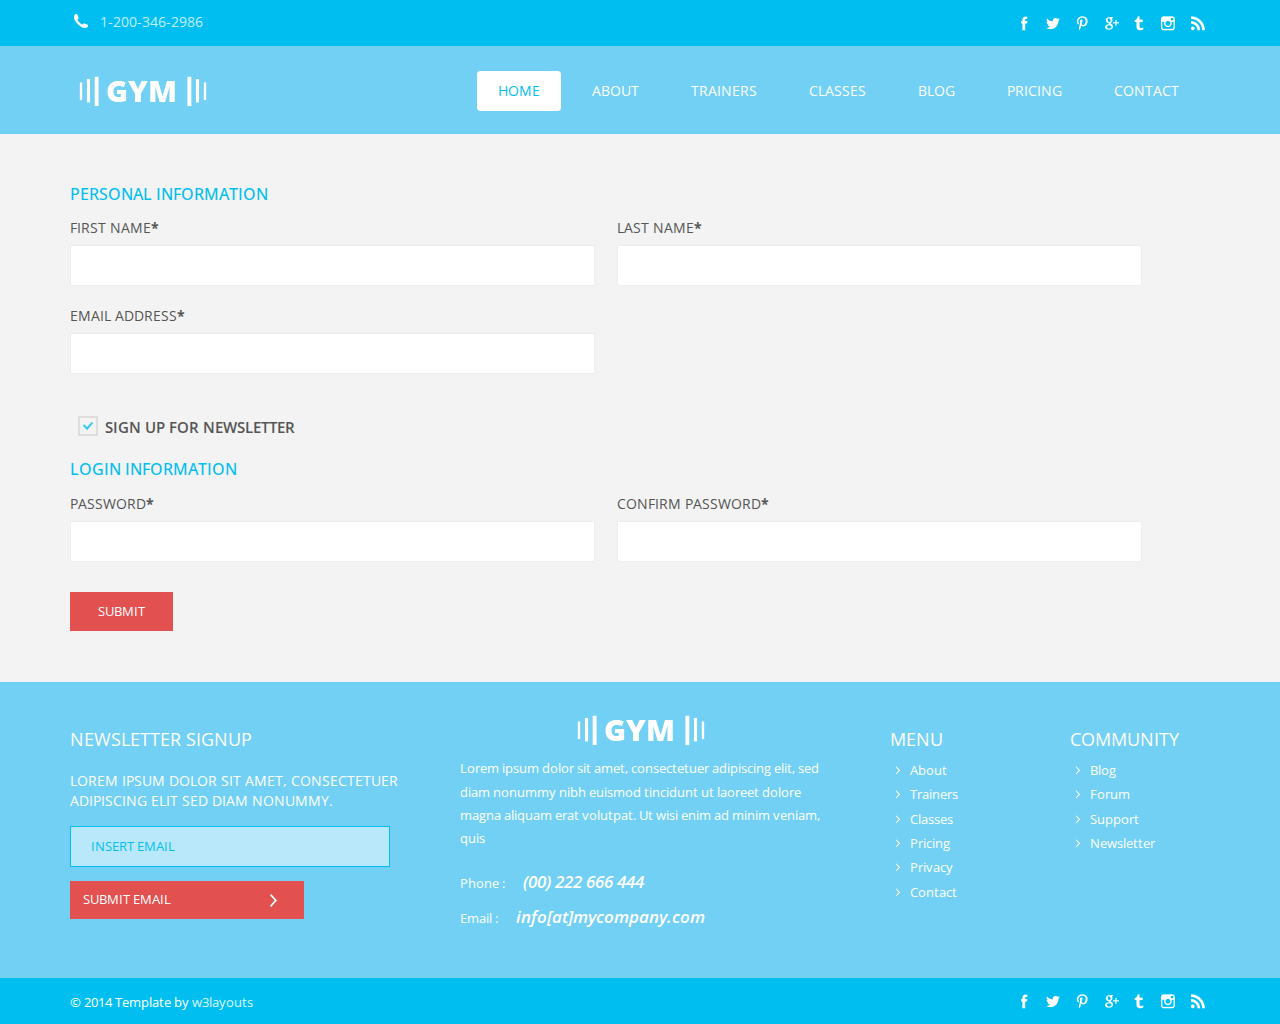
<file: register.html>
<!--A Design by W3layouts
Author: W3layout
Author URL: http://w3layouts.com
License: Creative Commons Attribution 3.0 Unported
License URL: http://creativecommons.org/licenses/by/3.0/
-->
<!DOCTYPE HTML>
<html>
<head>
<title>Free Gym Website Template | Register :: w3layouts</title>
<link href="css/bootstrap.css" rel='stylesheet' type='text/css' />
<link href="css/style.css" rel='stylesheet' type='text/css' />
<meta name="viewport" content="width=device-width, initial-scale=1, maximum-scale=1">
<meta http-equiv="Content-Type" content="text/html; charset=utf-8" />
<link href='http://fonts.googleapis.com/css?family=Open+Sans:400,300,600,700,800' rel='stylesheet' type='text/css'>
<link href='http://fonts.googleapis.com/css?family=Open+Sans+Condensed:300,700' rel='stylesheet' type='text/css'>
<script type="application/x-javascript"> addEventListener("load", function() { setTimeout(hideURLbar, 0); }, false); function hideURLbar(){ window.scrollTo(0,1); } </script>
<script src="js/jquery.min.js"></script>
</head>
<body>
    <!-- start header_bottom -->
    <div class="header-bottom">
		 <div class="container">
			<div class="header-bottom_left">
				<i class="phone"> </i><span>1-200-346-2986</span>
			</div>
			<div class="social">	
			   <ul>	
				  <li class="facebook"><a href="#"><span> </span></a></li>
				  <li class="twitter"><a href="#"><span> </span></a></li>
				  <li class="pinterest"><a href="#"><span> </span></a></li>	
				  <li class="google"><a href="#"><span> </span></a></li>
				  <li class="tumblr"><a href="#"><span> </span></a></li>
				  <li class="instagram"><a href="#"><span> </span></a></li>	
				  <li class="rss"><a href="#"><span> </span></a></li>							
			   </ul>
		   </div>
		   <div class="clear"></div>
		</div>
    </div>
    <!-- start menu -->
    <div class="menu">
	  <div class="container">
		 <div class="logo">
			<a href="index.html"><img src="images/logo.png" alt=""/></a>
		 </div>
		 <div class="h_menu4"><!-- start h_menu4 -->
		   <a class="toggleMenu" href="#">Menu</a>
			 <ul class="nav">
			   <li class="active"><a href="index.html">Home</a></li>
			   <li><a href="about.html">About</a></li>
			   <li><a href="trainers.html">Trainers</a></li>
			   <li><a href="classes.html">Classes</a></li>
			   <li><a href="blog.html">Blog</a></li>
			   <li><a href="pricing.html">Pricing</a></li>
			   <li><a href="contact.html">Contact</a></li>
			 </ul>
			  <script type="text/javascript" src="js/nav.js"></script>
		  </div><!-- end h_menu4 -->
		 <div class="clear"></div>
	  </div>
	</div>
	<!-- end menu -->
        <div class="main">
          <div class="register-grids">
          	<div class="container">
						<form> 
								<div class="register-top-grid">
										<h3>PERSONAL INFORMATION</h3>
										<div>
											<span>First Name<label>*</label></span>
											<input type="text"> 
										</div>
										<div>
											<span>Last Name<label>*</label></span>
											<input type="text"> 
										</div>
										<div>
											<span>Email Address<label>*</label></span>
											<input type="text"> 
										</div>
										<div class="clear"> </div>
											<a class="news-letter" href="#">
												<label class="checkbox"><input type="checkbox" name="checkbox" checked=""><i> </i>Sign Up for Newsletter</label>
											</a>
										<div class="clear"> </div>
								</div>
								<div class="clear"> </div>
								<div class="register-bottom-grid">
										<h3>LOGIN INFORMATION</h3>
										<div>
											<span>Password<label>*</label></span>
											<input type="text">
										</div>
										<div>
											<span>Confirm Password<label>*</label></span>
											<input type="text">
										</div>
										<div class="clear"> </div>
								</div>
								<div class="clear"> </div>
								<input type="submit" value="submit">
						</form>
					</div>
				</div>
         </div>
         <div class="footer-bottom">
		   <div class="container">
		 	 <div class="row section group">
				<div class="col-md-4">
				   <h4 class="m_7">Newsletter Signup</h4>
				   <p class="m_8">Lorem ipsum dolor sit amet, consectetuer adipiscing elit sed diam nonummy.</p>
				      <form class="subscribe">
			             <input type="text" value="Insert Email" onfocus="this.value = '';" onblur="if (this.value == '') {this.value = 'Insert Email';}">
					  </form>
			          <div class="subscribe1">
			            <a href="#">Submit Email<i class="but_arrow"> </i></a>
			          </div>
				</div>
				<div class="col-md-4">
					<div class="f-logo">
						<img src="images/logo.png" alt=""/>
					</div>
					<p class="m_9">Lorem ipsum dolor sit amet, consectetuer adipiscing elit, sed diam nonummy nibh euismod tincidunt ut laoreet dolore magna aliquam erat volutpat. Ut wisi enim ad minim veniam, quis</p>
					<p class="address">Phone : &nbsp;&nbsp;&nbsp;&nbsp;&nbsp;<span class="m_10">(00) 222 666 444</span></p>
					<p class="address">Email : &nbsp;&nbsp;&nbsp;&nbsp;&nbsp;<span class="m_10">info[at]mycompany.com</span></p>
				</div>
				<div class="col-md-4">
					<ul class="list">
						<h4 class="m_7">Menu</h4>
						<li><a href="#">About</a></li>
						<li><a href="#">Trainers</a></li>
						<li><a href="#">Classes</a></li>
						<li><a href="#">Pricing</a></li>
						<li><a href="#">Privacy</a></li>
						<li><a href="#">Contact</a></li>
					</ul>
					<ul class="list1">
						<h4 class="m_7">Community</h4>
						<li><a href="#">Blog</a></li>
						<li><a href="#">Forum</a></li>
						<li><a href="#">Support</a></li>
						<li><a href="#">Newsletter</a></li>
					</ul>
				</div>
				<div class="clear"></div>
	  		  </div>
		 	</div>
		 </div>
		 <div class="copyright">
		  <div class="container">
		    <div class="copy">
		        <p>© 2014 Template by <a href="http://w3layouts.com" target="_blank"> w3layouts</a></p>
		    </div>
		    <div class="social">	
			   <ul>	
				  <li class="facebook"><a href="#"><span> </span></a></li>
				  <li class="twitter"><a href="#"><span> </span></a></li>
				  <li class="pinterest"><a href="#"><span> </span></a></li>	
				  <li class="google"><a href="#"><span> </span></a></li>
				  <li class="tumblr"><a href="#"><span> </span></a></li>
				  <li class="instagram"><a href="#"><span> </span></a></li>	
				  <li class="rss"><a href="#"><span> </span></a></li>							
			   </ul>
		    </div>
		   <div class="clear"></div>
		  </div>
	   </div>
</body>
</html>
</file>
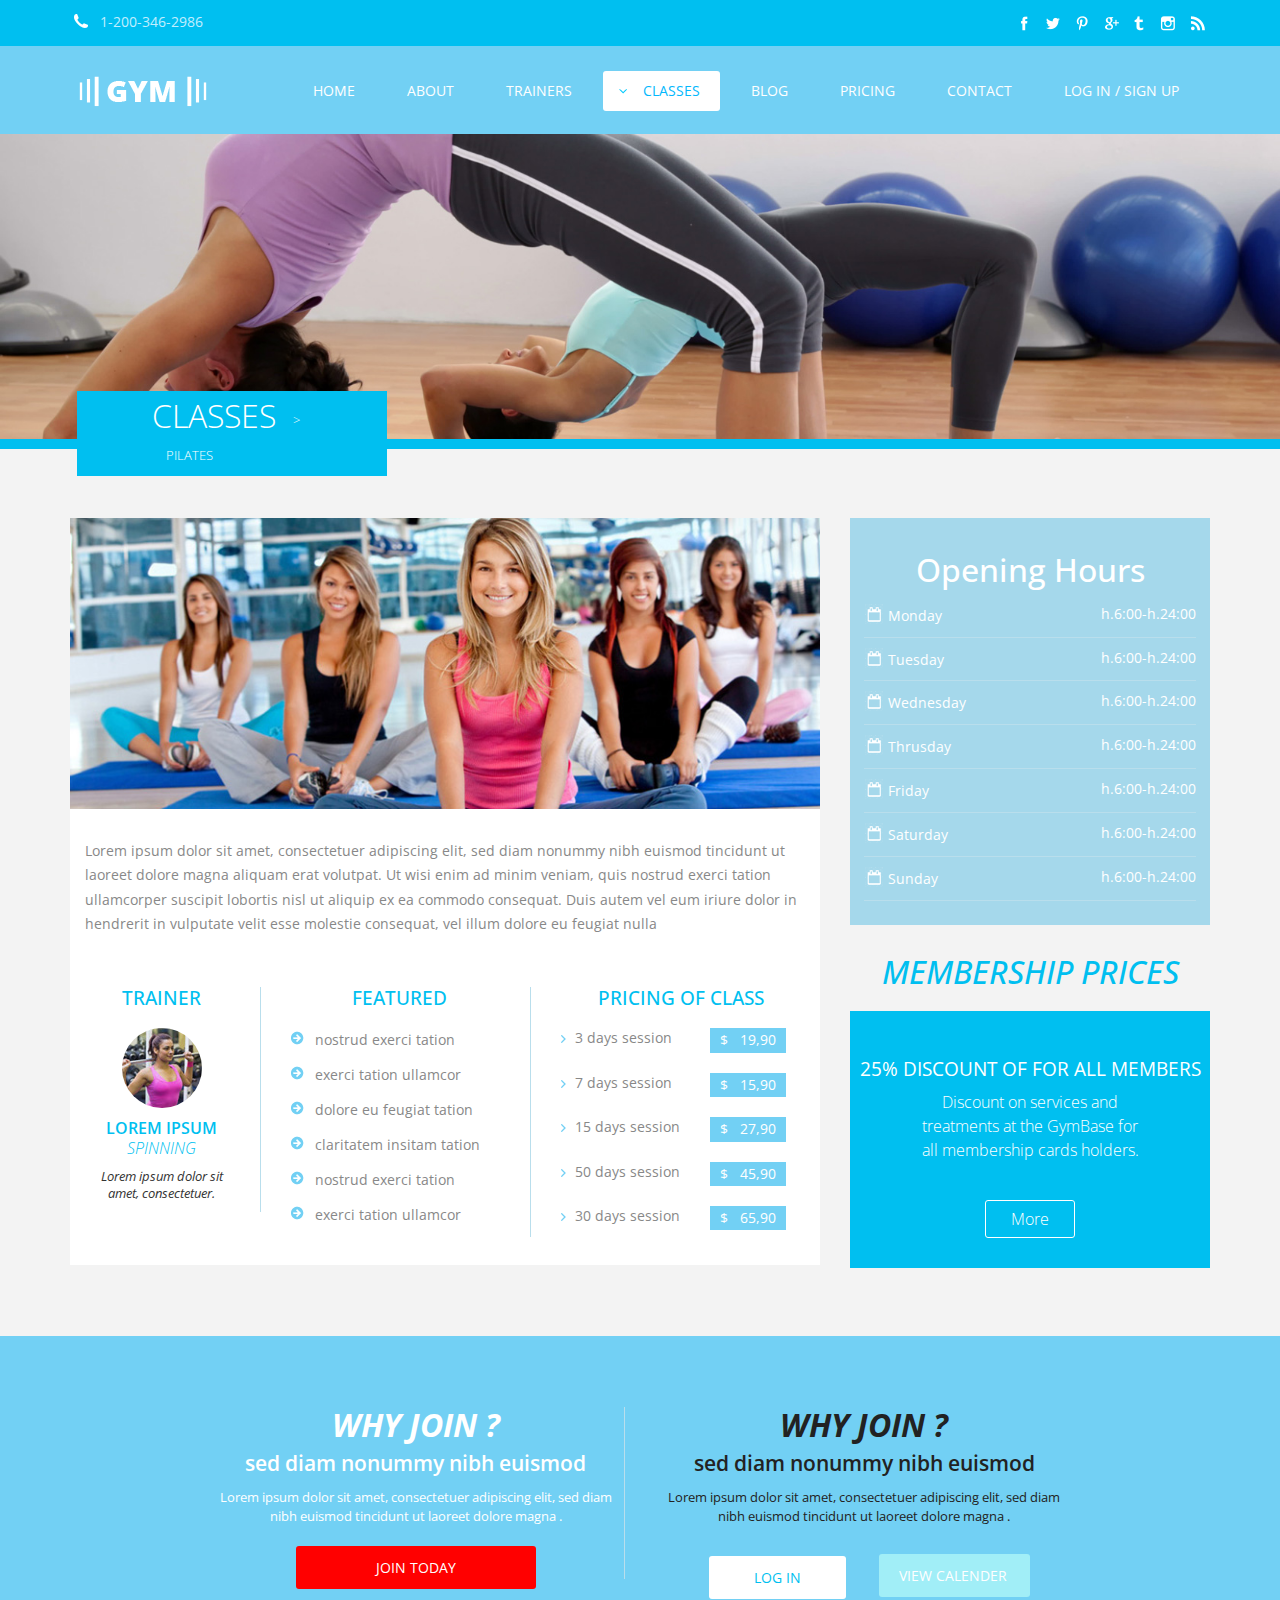
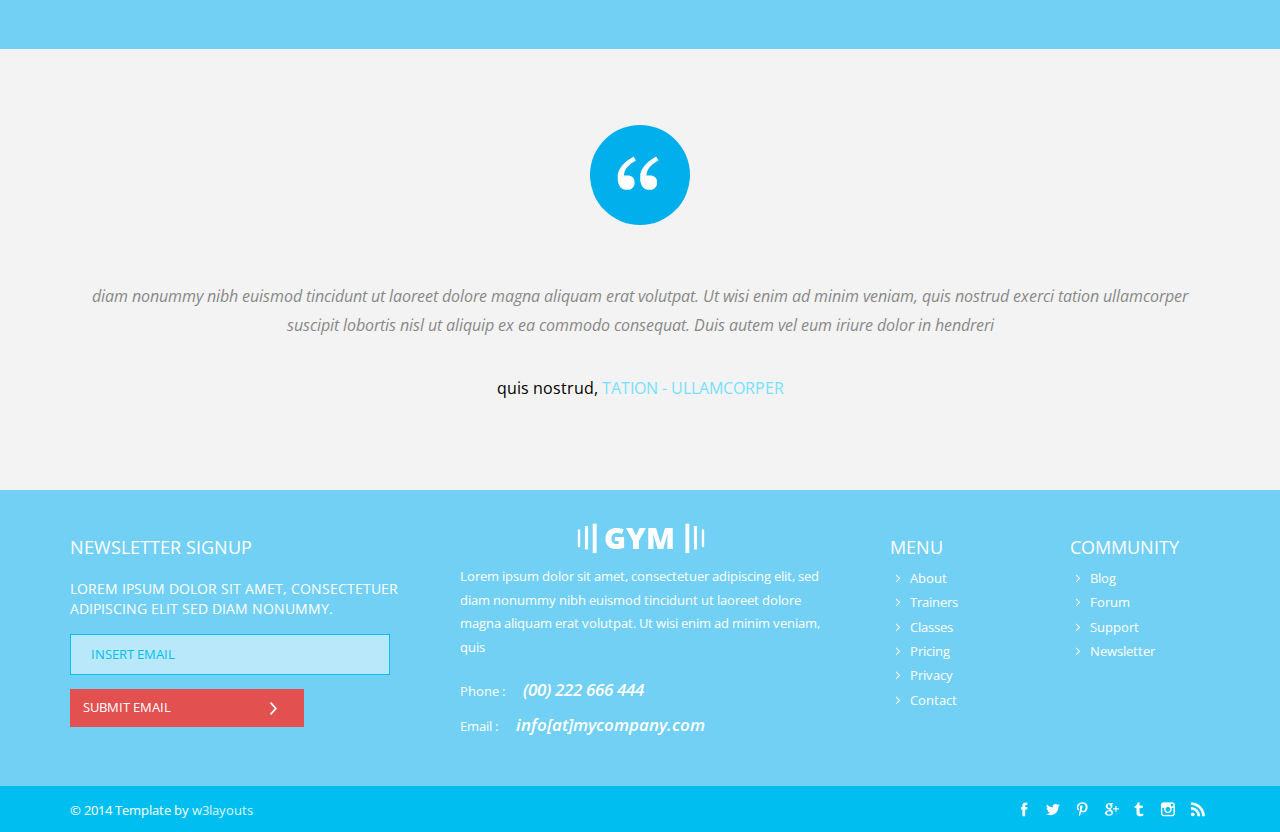
<file: single_class.html>
<!--A Design by W3layouts
Author: W3layout
Author URL: http://w3layouts.com
License: Creative Commons Attribution 3.0 Unported
License URL: http://creativecommons.org/licenses/by/3.0/
-->
<!DOCTYPE HTML>
<html>
<head>
<title>Free Gym Website Template | Single_Class :: w3layouts</title>
<link href="css/bootstrap.css" rel='stylesheet' type='text/css' />
<link href="css/style.css" rel='stylesheet' type='text/css' />
<meta name="viewport" content="width=device-width, initial-scale=1, maximum-scale=1">
<meta http-equiv="Content-Type" content="text/html; charset=utf-8" />
<link href='http://fonts.googleapis.com/css?family=Open+Sans:400,300,600,700,800' rel='stylesheet' type='text/css'>
<link href='http://fonts.googleapis.com/css?family=Open+Sans+Condensed:300,700' rel='stylesheet' type='text/css'>
<script type="application/x-javascript"> addEventListener("load", function() { setTimeout(hideURLbar, 0); }, false); function hideURLbar(){ window.scrollTo(0,1); } </script>
<script src="js/jquery.min.js"></script>
<!-- grid-slider -->
<script type="text/javascript" src="js/jquery.mousewheel.js"></script>
<script type="text/javascript" src="js/jquery.contentcarousel.js"></script>
<script type="text/javascript" src="js/jquery.easing.1.3.js"></script>
<!-- //grid-slider -->
<!---calender-style---->
<link rel="stylesheet" href="css/jquery-ui.css" />
<!---//calender-style---->		
</head>
<body>
    <!-- start header_bottom -->
    <div class="header-bottom">
		 <div class="container">
			<div class="header-bottom_left">
				<i class="phone"> </i><span>1-200-346-2986</span>
			</div>
			<div class="social">	
			   <ul>	
				  <li class="facebook"><a href="#"><span> </span></a></li>
				  <li class="twitter"><a href="#"><span> </span></a></li>
				  <li class="pinterest"><a href="#"><span> </span></a></li>	
				  <li class="google"><a href="#"><span> </span></a></li>
				  <li class="tumblr"><a href="#"><span> </span></a></li>
				  <li class="instagram"><a href="#"><span> </span></a></li>	
				  <li class="rss"><a href="#"><span> </span></a></li>							
			   </ul>
		   </div>
		   <div class="clear"></div>
		</div>
    </div>
    <!-- start menu -->
    <div class="menu">
	  <div class="container">
		 <div class="logo">
			<a href="index.html"><img src="images/logo.png" alt=""/></a>
		 </div>
		 <div class="h_menu4"><!-- start h_menu4 -->
		   <a class="toggleMenu" href="#">Menu</a>
			 <ul class="nav">
			   <li><a href="index.html">Home</a></li>
			   <li><a href="about.html">About</a></li>
			   <li><a href="trainers.html">Trainers</a></li>
			   <li class="active"><a href="classes.html">Classes</a>
			   	 <ul>
					<li><a href="single_class.html">Cardio Fitness</a></li>
					<li><a href="single_class.html">Pilates</a></li>
					<li><a href="single_class.html">Aerobics</a></li>
				 </ul></li>
			   <li><a href="blog.html">Blog</a></li>
			   <li><a href="pricing.html">Pricing</a></li>
			   <li><a href="contact.html">Contact</a></li>
			   <li><a href="login.html">Log In / Sign up</a></li>
			 </ul>
			  <script type="text/javascript" src="js/nav.js"></script>
		  </div><!-- end h_menu4 -->
		 <div class="clear"></div>
	  </div>
	</div>
	<!-- end menu -->
    <div class="main">
       <div class="about_banner_img"><img src="images/single_class.jpg" class="img-responsive" alt=""/></div>
		 <div class="about_banner_wrap">
      	    <h1 class="m_11">Classes <span class="class_1">&nbsp;&nbsp; >&nbsp;&nbsp;&nbsp;&nbsp; Pilates</span></h1>
      	 </div>
		 <div class="border"> </div> 
		  <div class="container">
		   <div class="row single-top">
				<div class="col-md-8">
				 <div class="single_class-left">
				  <img src="images/s1.jpg" alt=""/>
				  <div class="singe_desc">
				    <p>Lorem ipsum dolor sit amet, consectetuer adipiscing elit, sed diam nonummy nibh euismod tincidunt ut laoreet dolore magna aliquam erat volutpat. Ut wisi enim ad minim veniam, quis nostrud exerci tation ullamcorper suscipit lobortis nisl ut aliquip ex ea commodo consequat. Duis autem vel eum iriure dolor in hendrerit in vulputate velit esse molestie consequat, vel illum dolore eu feugiat nulla </p>
				    <ul class=single_grid>
				    	<li class="grid1">
				    	  <h3 class="m_13">Trainer</h3>
				    	  <img src="images/s2.jpg" class="img-responsive" alt=""/>
						  <h4>Lorem Ipsum<br><span class="m_text">Spinning</span></h4>
						  <p>Lorem ipsum dolor sit amet, consectetuer.</p>
				    	</li>
				    	<li class="grid2">
				    	   <h3 class="m_13">Featured</h3>
				    	   <ul class="list1_class">
				    	   	 <li><a href="#">nostrud exerci tation</a></li>
				    	   	 <li><a href="#">exerci tation ullamcor</a></li>
				    	   	 <li><a href="#">dolore eu feugiat tation</a></li>
				    	     <li><a href="#">claritatem insitam tation</a></li>
				    	     <li><a href="#">nostrud exerci tation</a></li>
				    	     <li><a href="#">exerci tation ullamcor</a></li>
				    	   </ul>
				    	</li>
				    	<li class="grid3">
				    	   <h3 class="m_13">Pricing of class</h3>
				    	   <ul class="list2_class">
							 <li><a href="#">3 days session<p class="price">$ &nbsp;&nbsp;19,90 </p></a><div class="clear"></div></li>
							 <li><a href="#">7 days session<p class="price">$ &nbsp;&nbsp;15,90 </p></a><div class="clear"></div></li>
							 <li><a href="#">15 days session<p class="price">$ &nbsp;&nbsp;27,90 </p></a><div class="clear"></div></li>
							 <li><a href="#">50 days session<p class="price">$ &nbsp;&nbsp;45,90 </p></a><div class="clear"></div></li>
							 <li><a href="#">30 days session<p class="price">$ &nbsp;&nbsp;65,90 </p></a><div class="clear"></div></li>
						   </ul>
				    	</li>
				    	<div class="clear"></div>
				    </ul>
				  </div>
			     </div>
			     </div>
			     <div class="col-md-4 single_class-right">
			        <ul class="single_times">
					 	<h3>Opening <span class="opening">Hours</span></h3>
					 	<li><i class="calender"> </i><span class="week_class">Monday</span><div class="hours_class">h.6:00-h.24:00</div>  <div class="clear"></div></li>
					 	<li><i class="calender"> </i><span class="week_class">Tuesday</span><div class="hours_class">h.6:00-h.24:00</div>  <div class="clear"></div></li>
					 	<li><i class="calender"> </i><span class="week_class">Wednesday</span><div class="hours_class">h.6:00-h.24:00</div>  <div class="clear"></div></li>
					 	<li><i class="calender"> </i><span class="week_class">Thrusday</span><div class="hours_class">h.6:00-h.24:00</div>  <div class="clear"></div></li>
					 	<li><i class="calender"> </i><span class="week_class">Friday</span><div class="hours_class">h.6:00-h.24:00</div>  <div class="clear"></div></li>
					 	<li><i class="calender"> </i><span class="week_class">Saturday</span><div class="hours_class">h.6:00-h.24:00</div>  <div class="clear"></div></li>
					 	<li><i class="calender"> </i><span class="week_class">Sunday</span><div class="hours_class">h.6:00-h.24:00</div>  <div class="clear"></div></li>
					 </ul>
					 <h3 class="m_4">Membership Prices</h3>
					  <div class="members">
					   <h4 class="m_3">25% Discount of for all members</h4>
					   <p>Discount on services and <br>treatments at the GymBase for<br> all membership cards holders.</p>
					   <div class="btn1">
					    <a href="#">More</a>
				       </div>
					 </div>
		         </div>
				<div class="clear"></div>
			</div>
		  </div>
		  <div class="login">
		    <div class="row login_details">
		 	  <div class="col-md-6 col_1_of_login span_1_of_login">
				  <div class="join">
				  	 <h3>Why Join ?</h3>
				  	 <h4>sed diam nonummy nibh euismod</h4>
				  	 <p>Lorem ipsum dolor sit amet, consectetuer adipiscing elit, sed diam<br> nibh euismod tincidunt ut laoreet dolore magna . </p>	
				  	 <div class="btn3">
				       <a href="#">Join Today</a>
			         </div>	
				  </div>
				</div>
				 <div class="col-md-6 col_1_of_login span_1_of_login">
				  <div class="join-right">
				  	 <h3>Why Join ?</h3>
				  	 <h4>sed diam nonummy nibh euismod</h4>
				  	 <p>Lorem ipsum dolor sit amet, consectetuer adipiscing elit, sed diam<br> nibh euismod tincidunt ut laoreet dolore magna . </p>	
				  	 <div class="buttons_login">
				  	 <div class="btn4">
				       <a href="login.html">Log In</a>
			         </div>	
			         <div class="p-ww">
					  <form>
					   <input class="date" id="datepicker" type="text" value="View Calender" onfocus="this.value = '';" onblur="if (this.value == '') {this.value = 'View Calender';}">
					  </form>
				     </div>
			         <div class="clear"></div>
			         <!---strat-date-piker---->
				  <script src="js/jquery-ui.js"></script>
				  <script>
				  $(function() {
				    $( "#datepicker" ).datepicker();
				  });
				  </script>
				  </div>
				  </div>
				</div>
				<div class="clear"></div>
		   </div>
	     </div>
	     <div class="testimonial">
		 	<div class="container">
		 		<i class="quot"> </i>
		 		<p>diam nonummy nibh euismod tincidunt ut laoreet dolore magna aliquam erat volutpat. Ut wisi enim ad minim veniam, quis nostrud exerci tation ullamcorper suscipit lobortis nisl ut aliquip ex ea commodo consequat. Duis autem vel eum iriure dolor in hendreri</p>
		 		<p class="ceo">quis nostrud, <span class="ceo1">tation - ullamcorper</span></p>
		 	</div>
	     </div>
	    </div>
	    <div class="footer-bottom">
		   <div class="container">
		 	 <div class="row section group">
				<div class="col-md-4">
				   <h4 class="m_7">Newsletter Signup</h4>
				   <p class="m_8">Lorem ipsum dolor sit amet, consectetuer adipiscing elit sed diam nonummy.</p>
				      <form class="subscribe">
			             <input type="text" value="Insert Email" onfocus="this.value = '';" onblur="if (this.value == '') {this.value = 'Insert Email';}">
					  </form>
			          <div class="subscribe1">
			            <a href="#">Submit Email<i class="but_arrow"> </i></a>
			          </div>
				</div>
				<div class="col-md-4">
					<div class="f-logo">
						<img src="images/logo.png" alt=""/>
					</div>
					<p class="m_9">Lorem ipsum dolor sit amet, consectetuer adipiscing elit, sed diam nonummy nibh euismod tincidunt ut laoreet dolore magna aliquam erat volutpat. Ut wisi enim ad minim veniam, quis</p>
					<p class="address">Phone : &nbsp;&nbsp;&nbsp;&nbsp;&nbsp;<span class="m_10">(00) 222 666 444</span></p>
					<p class="address">Email : &nbsp;&nbsp;&nbsp;&nbsp;&nbsp;<span class="m_10">info[at]mycompany.com</span></p>
				</div>
				<div class="col-md-4">
					<ul class="list">
						<h4 class="m_7">Menu</h4>
						<li><a href="#">About</a></li>
						<li><a href="#">Trainers</a></li>
						<li><a href="#">Classes</a></li>
						<li><a href="#">Pricing</a></li>
						<li><a href="#">Privacy</a></li>
						<li><a href="#">Contact</a></li>
					</ul>
					<ul class="list1">
						<h4 class="m_7">Community</h4>
						<li><a href="#">Blog</a></li>
						<li><a href="#">Forum</a></li>
						<li><a href="#">Support</a></li>
						<li><a href="#">Newsletter</a></li>
					</ul>
				</div>
				<div class="clear"></div>
	  		  </div>
		 	</div>
		 </div>
		 <div class="copyright">
		  <div class="container">
		    <div class="copy">
		        <p>© 2014 Template by <a href="http://w3layouts.com" target="_blank"> w3layouts</a></p>
		    </div>
		    <div class="social">	
			   <ul>	
				  <li class="facebook"><a href="#"><span> </span></a></li>
				  <li class="twitter"><a href="#"><span> </span></a></li>
				  <li class="pinterest"><a href="#"><span> </span></a></li>	
				  <li class="google"><a href="#"><span> </span></a></li>
				  <li class="tumblr"><a href="#"><span> </span></a></li>
				  <li class="instagram"><a href="#"><span> </span></a></li>	
				  <li class="rss"><a href="#"><span> </span></a></li>							
			   </ul>
		    </div>
		   <div class="clear"></div>
		  </div>
	     </div>
</body>
</html>
</file>
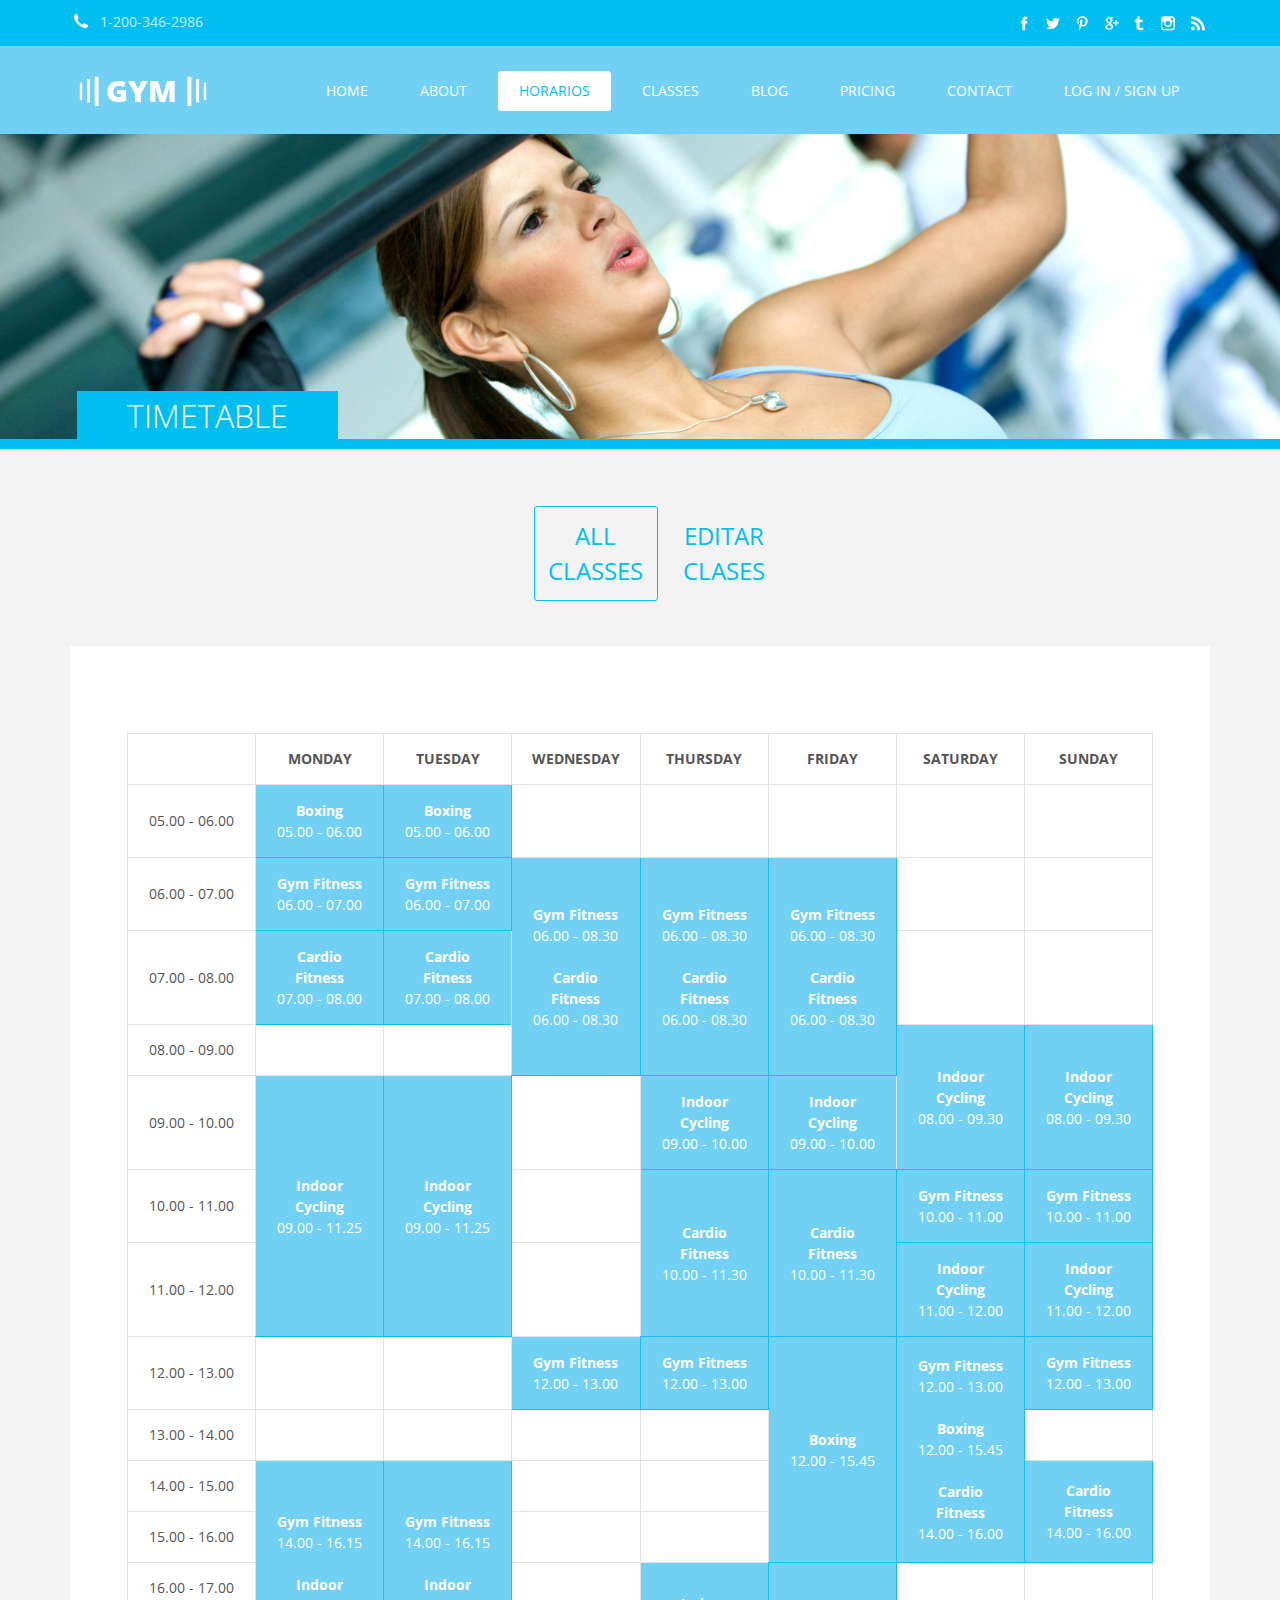
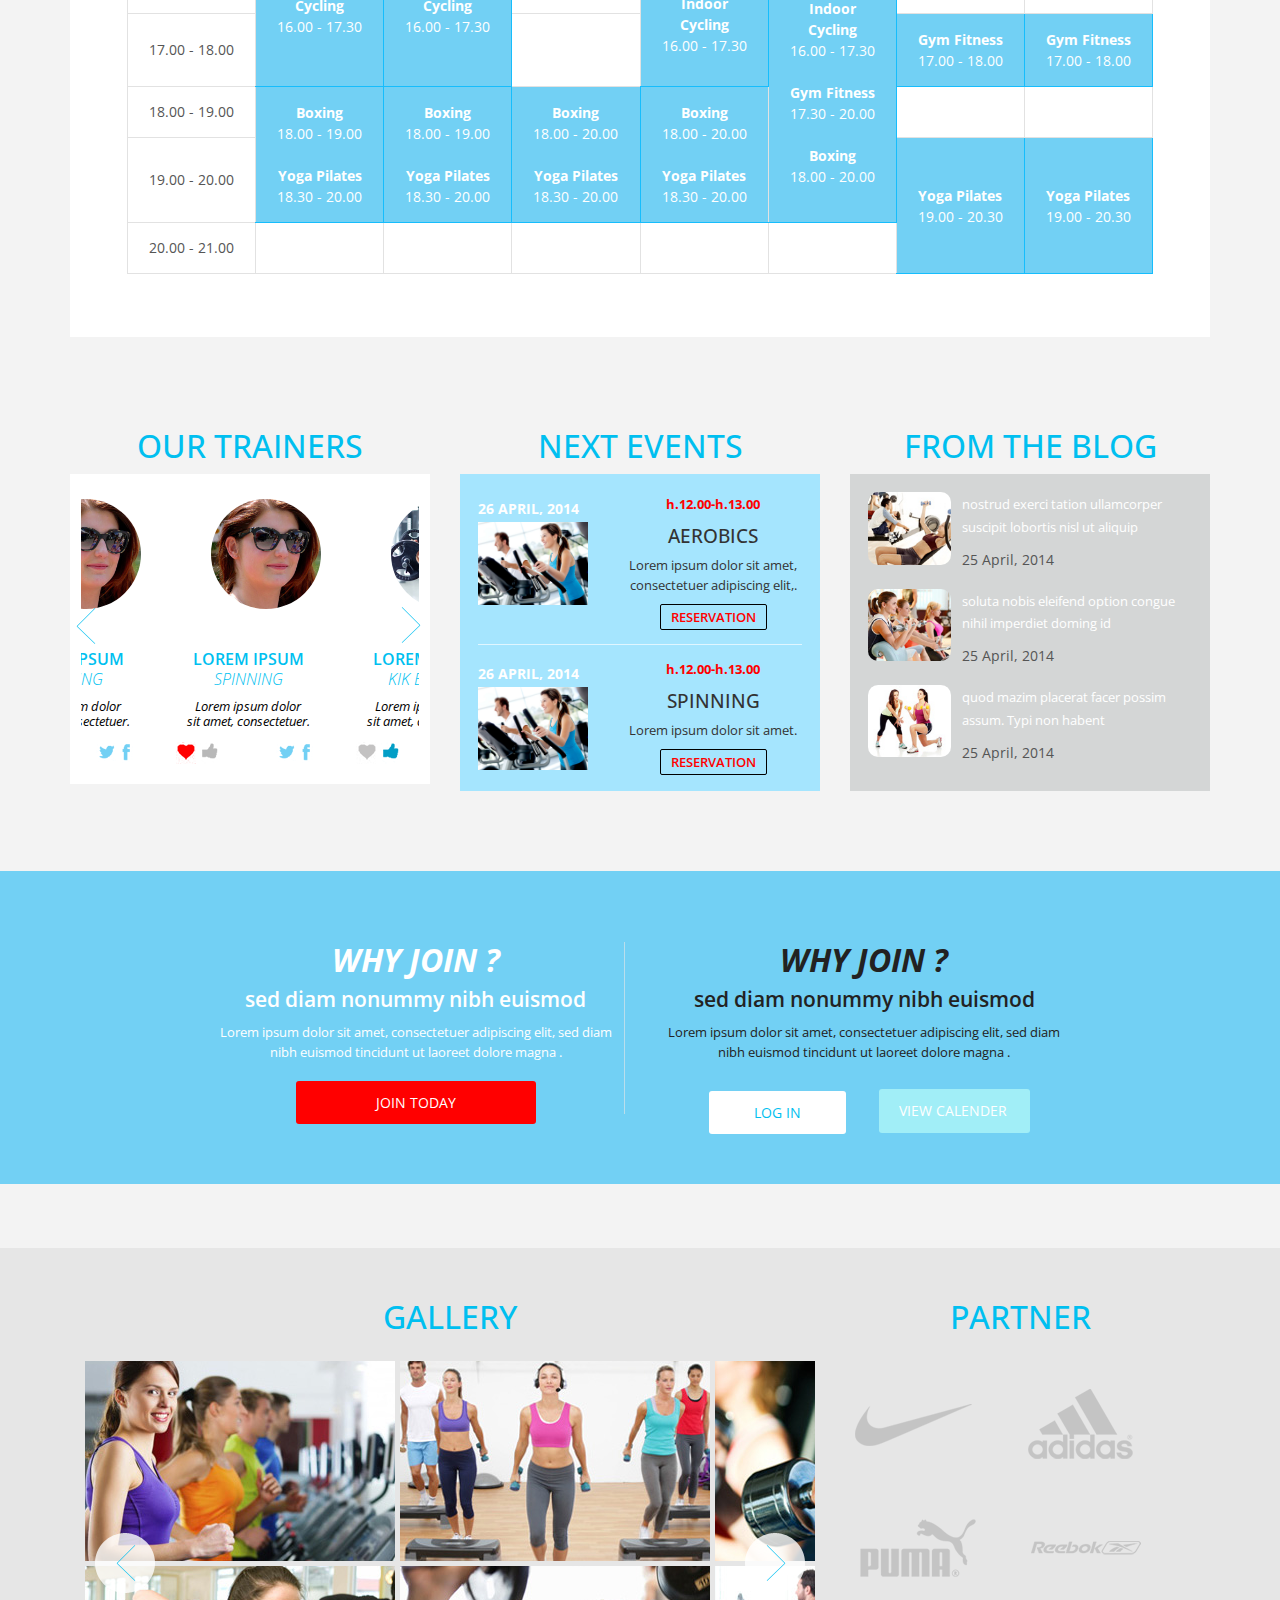
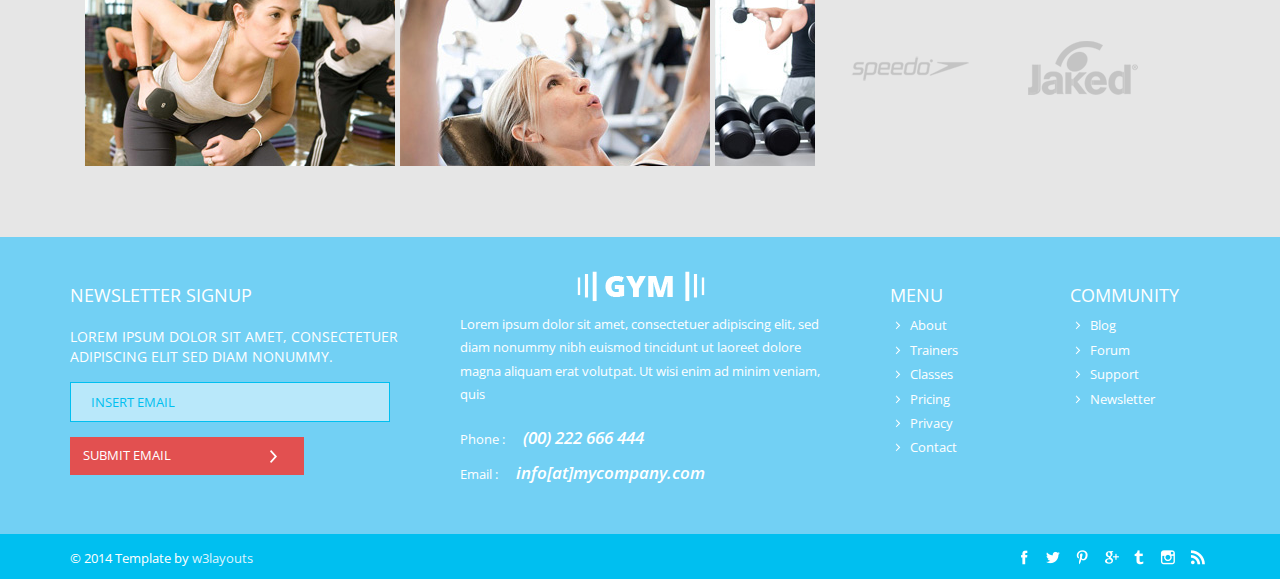
<file: trainers.html>
<!--A Design by W3layouts
Author: W3layout
Author URL: http://w3layouts.com
License: Creative Commons Attribution 3.0 Unported
License URL: http://creativecommons.org/licenses/by/3.0/
-->
<!DOCTYPE HTML>
<html>
<head>
<title>Free Gym Website Template | Trainers :: w3layouts</title>
<link href="css/bootstrap.css" rel='stylesheet' type='text/css' />
<link href="css/style.css" rel='stylesheet' type='text/css' />
<meta name="viewport" content="width=device-width, initial-scale=1, maximum-scale=1">
<meta http-equiv="Content-Type" content="text/html; charset=utf-8" />
<link href='http://fonts.googleapis.com/css?family=Open+Sans:400,300,600,700,800' rel='stylesheet' type='text/css'>
<link href='http://fonts.googleapis.com/css?family=Open+Sans+Condensed:300,700' rel='stylesheet' type='text/css'>
<script type="application/x-javascript"> addEventListener("load", function() { setTimeout(hideURLbar, 0); }, false); function hideURLbar(){ window.scrollTo(0,1); } </script>
<script src="js/jquery.min.js"></script>
<!-- grid-slider -->
<script type="text/javascript" src="js/jquery.mousewheel.js"></script>
<script type="text/javascript" src="js/jquery.contentcarousel.js"></script>
<!-- //grid-slider -->
<!---calender-style---->
<link rel="stylesheet" href="css/jquery-ui.css" />
<!---//calender-style---->				  
</head>
<body>
<!-- start header_bottom -->
	  <div class="header-bottom">
		 <div class="container">
			<div class="header-bottom_left">
				<i class="phone"> </i><span>1-200-346-2986</span>
			</div>
			<div class="social">	
			   <ul>	
				  <li class="facebook"><a href="#"><span> </span></a></li>
				  <li class="twitter"><a href="#"><span> </span></a></li>
				  <li class="pinterest"><a href="#"><span> </span></a></li>	
				  <li class="google"><a href="#"><span> </span></a></li>
				  <li class="tumblr"><a href="#"><span> </span></a></li>
				  <li class="instagram"><a href="#"><span> </span></a></li>	
				  <li class="rss"><a href="#"><span> </span></a></li>							
			   </ul>
		   </div>
		   <div class="clear"></div>
		</div>
	  </div>
	  <!-- start menu -->
    <div class="menu">
	  <div class="container">
		 <div class="logo">
			<a href="index.html"><img src="images/logo.png" alt=""/></a>
		 </div>
		 <div class="h_menu4"><!-- start h_menu4 -->
		   <a class="toggleMenu" href="#">Menu</a>
			 <ul class="nav">
			   <li><a href="index.html">Home</a></li>
			   <li><a href="about.html">About</a></li>
			   <li class="active"><a href="trainers.html">Horarios</a></li>
			   <li><a href="classes.html">Classes</a></li>
			   <li><a href="blog.html">Blog</a></li>
			   <li><a href="pricing.html">Pricing</a></li>
			   <li><a href="contact.html">Contact</a></li>
			   <li><a href="login.html">Log In / Sign up</a></li>
			 </ul>
			  <script type="text/javascript" src="js/nav.js"></script>
		  </div><!-- end h_menu4 -->
		 <div class="clear"></div>
	  </div>
	</div>
	<!-- end menu -->
	<div class="main">
	  <div class="about_banner_img"><img src="images/trine_img.jpg" class="img-responsive" alt=""></div>
	  <div class="about_banner_wrap">
      	  <h1 class="m_11">Timetable</h1>
      </div>
       <div class="border"> </div> 
       <div class="container">
       	<div class="sap_tabs">	
			<div id="horizontalTab" style="display: block; width: 100%; margin: 0px;">
			  <ul class="resp-tabs-list">
			  	  <li class="resp-tab-item" aria-controls="tab_item-0" role="tab"><span>All Classes</span></li>
				  <li class="resp-tab-item" aria-controls="tab_item-1" role="tab"><span>EDITAR CLASES</span></li>
				  
			  </ul>				  	 
				<div class="resp-tabs-container">
				      <div class="tab-1 resp-tab-content" aria-labelledby="tab_item-0">
						<div class="facts">
							<ul class="tab-left">
								<table class="timetable">
				<thead>
					<tr>
						<th></th>	<th>MONDAY</th>	<th>TUESDAY</th>	<th>WEDNESDAY</th>	<th>THURSDAY</th>	<th>FRIDAY</th>	<th>SATURDAY</th>	<th>SUNDAY</th>	</tr>
				</thead>
				<tbody><tr class="row_1 row_gray">
						<td>
							05.00 - 06.00
						</td><td class="event"><a href="#" title="Boxing">Boxing</a>05.00 - 06.00</td><td class="event"><a href="#" title="Boxing">Boxing</a>05.00 - 06.00</td><td></td><td></td><td></td><td></td><td></td></tr><tr class="row_2">
						<td>
							06.00 - 07.00
						</td><td class="event"><a href="#" title="Gym Fitness">Gym Fitness</a>06.00 - 07.00</td><td class="event"><a href="#" title="Gym Fitness">Gym Fitness</a>06.00 - 07.00</td><td class="event" rowspan="3"><a href="#">Gym Fitness</a>06.00 - 08.30<br><br><a href="#" title="Cardio Fitness">Cardio Fitness</a>06.00 - 08.30</td><td class="event" rowspan="3"><a href="#" title="Gym Fitness">Gym Fitness</a>06.00 - 08.30<br><br><a href="#" title="Cardio Fitness">Cardio Fitness</a>06.00 - 08.30</td><td class="event" rowspan="3"><a href="#" title="Gym Fitness">Gym Fitness</a>06.00 - 08.30<br><br><a href="#" title="Cardio Fitness">Cardio Fitness</a>06.00 - 08.30</td><td></td><td></td></tr><tr class="row_3 row_gray">
						<td>
							07.00 - 08.00
						</td><td class="event"><a href="#" title="Cardio Fitness">Cardio Fitness</a>07.00 - 08.00</td><td class="event"><a href="#" title="Cardio Fitness">Cardio Fitness</a>07.00 - 08.00</td><td></td><td></td></tr><tr class="row_4">
						<td>
							08.00 - 09.00
						</td><td></td><td></td><td class="event" rowspan="2"><a href="#" title="Indoor Cycling">Indoor Cycling</a>08.00 - 09.30</td><td class="event" rowspan="2"><a href="#" title="Indoor Cycling">Indoor Cycling</a>08.00 - 09.30</td></tr><tr class="row_5 row_gray">
						<td>
							09.00 - 10.00
						</td><td class="event" rowspan="3"><a href="#" title="Indoor Cycling">Indoor Cycling</a>09.00 - 11.25</td><td class="event" rowspan="3"><a href="#" title="Indoor Cycling">Indoor Cycling</a>09.00 - 11.25</td><td></td><td class="event"><a href="#" title="Indoor Cycling">Indoor Cycling</a>09.00 - 10.00</td><td class="event"><a href="#" title="Indoor Cycling">Indoor Cycling</a>09.00 - 10.00</td></tr><tr class="row_6">
						<td>
							10.00 - 11.00
						</td><td></td><td class="event" rowspan="2"><a href="#" title="Cardio Fitness">Cardio Fitness</a>10.00 - 11.30</td><td class="event" rowspan="2"><a href="#" title="Cardio Fitness">Cardio Fitness</a>10.00 - 11.30</td><td class="event"><a href="#" title="Gym Fitness">Gym Fitness</a>10.00 - 11.00</td><td class="event"><a href="#" title="Gym Fitness">Gym Fitness</a>10.00 - 11.00</td></tr><tr class="row_7 row_gray">
						<td>
							11.00 - 12.00
						</td><td></td><td class="event"><a href="#" title="Indoor Cycling">Indoor Cycling</a>11.00 - 12.00</td><td class="event"><a href="#" title="Indoor Cycling">Indoor Cycling</a>11.00 - 12.00</td></tr><tr class="row_8">
						<td>
							12.00 - 13.00
						</td><td></td><td></td><td class="event"><a href="#" title="Gym Fitness">Gym Fitness</a>12.00 - 13.00</td><td class="event"><a href="#" title="Gym Fitness">Gym Fitness</a>12.00 - 13.00</td><td class="event" rowspan="4"><a href="#" title="Boxing">Boxing</a>12.00 - 15.45</td><td class="event" rowspan="4"><a href="#" title="Gym Fitness">Gym Fitness</a>12.00 - 13.00<br><br><a href="#" title="Boxing">Boxing</a>12.00 - 15.45<br><br><a href="#" title="Cardio Fitness">Cardio Fitness</a>14.00 - 16.00</td><td class="event"><a href="#" title="Gym Fitness">Gym Fitness</a>12.00 - 13.00</td></tr><tr class="row_9 row_gray">
						<td>
							13.00 - 14.00
						</td><td></td><td></td><td></td><td></td><td></td></tr><tr class="row_10">
						<td>
							14.00 - 15.00
						</td><td class="event" rowspan="4"><a href="#" title="Gym Fitness">Gym Fitness</a>14.00 - 16.15<br><br><a href="#" title="Indoor Cycling">Indoor Cycling</a>16.00 - 17.30</td><td class="event" rowspan="4"><a href="#" title="Gym Fitness">Gym Fitness</a>14.00 - 16.15<br><br><a href="#" title="Indoor Cycling">Indoor Cycling</a>16.00 - 17.30</td><td></td><td></td><td class="event" rowspan="2"><a href="#" title="Cardio Fitness">Cardio Fitness</a>14.00 - 16.00</td></tr><tr class="row_11 row_gray">
						<td>
							15.00 - 16.00
						</td><td></td><td></td></tr><tr class="row_12">
						<td>
							16.00 - 17.00
						</td><td></td><td class="event" rowspan="2"><a href="#" title="Indoor Cycling">Indoor Cycling</a>16.00 - 17.30</td><td class="event" rowspan="4"><a href="#" title="Indoor Cycling">Indoor Cycling</a>16.00 - 17.30<br><br><a href="#" title="Gym Fitness">Gym Fitness</a>17.30 - 20.00<br><br><a href="#" title="Boxing">Boxing</a>18.00 - 20.00</td><td></td><td></td></tr><tr class="row_13 row_gray">
						<td>
							17.00 - 18.00
						</td><td></td><td class="event"><a href="#" title="Gym Fitness">Gym Fitness</a>17.00 - 18.00</td><td class="event"><a href="#" title="Gym Fitness">Gym Fitness</a>17.00 - 18.00</td></tr><tr class="row_14">
						<td>
							18.00 - 19.00
						</td><td class="event" rowspan="2"><a href="#" title="Boxing">Boxing</a>18.00 - 19.00<br><br><a href="#" title="Yoga Pilates">Yoga Pilates</a>18.30 - 20.00</td><td class="event" rowspan="2"><a href="#" title="Boxing">Boxing</a>18.00 - 19.00<br><br><a href="#" title="Yoga Pilates">Yoga Pilates</a>18.30 - 20.00</td><td class="event" rowspan="2"><a href="#" title="Boxing">Boxing</a>18.00 - 20.00<br><br><a href="#" title="Yoga Pilates">Yoga Pilates</a>18.30 - 20.00</td><td class="event" rowspan="2"><a href="#" title="Boxing">Boxing</a>18.00 - 20.00<br><br><a href="#" title="Yoga Pilates">Yoga Pilates</a>18.30 - 20.00</td><td></td><td></td></tr><tr class="row_15 row_gray">
						<td>
							19.00 - 20.00
						</td><td class="event" rowspan="2"><a href="#" title="Yoga Pilates">Yoga Pilates</a>19.00 - 20.30</td><td class="event" rowspan="2"><a href="#" title="Yoga Pilates">Yoga Pilates</a>19.00 - 20.30</td></tr><tr class="row_16">
						<td>
							20.00 - 21.00
						</td><td></td><td></td><td></td><td></td><td></td></tr>	
				</tbody>
			   </table>
			   <div class="timetable_small">
			   	  <ul class="items_list"><h3>Monday</h3>
			   		<li><p><a href>Gym Fitness</a></p><span class="m_31">10.00 - 20.00</span><div class="clear"></div></li>
			   		<li><p><a href>Cardio Fittness</a></p><span class="m_31">10.00 - 20.00</span><div class="clear"></div></li>
			   		<li><p><a href>Yoga</a></p><span class="m_31">10.00 - 20.00</span><div class="clear"></div></li>
			   		<li><p><a href>Boxing</a></p><span class="m_31">10.00 - 20.00</span><div class="clear"></div></li>
			   		<li><p><a href>Yoga Pilates</a></p><span class="m_31">10.00 - 20.00</span><div class="clear"></div></li>
			   		<li><p><a href>Cycling</a></p><span class="m_31">10.00 - 20.00</span><div class="clear"></div></li>
			   	  </ul>
			   	   <ul class="items_list"><h3>Tuesday</h3>
			   		<li><p><a href>Gym Fitness</a></p><span class="m_31">10.00 - 20.00</span><div class="clear"></div></li>
			   		<li><p><a href>Cardio Fittness</a></p><span class="m_31">10.00 - 20.00</span><div class="clear"></div></li>
			   		<li><p><a href>Yoga</a></p><span class="m_31">10.00 - 20.00</span><div class="clear"></div></li>
			   		<li><p><a href>Boxing</a></p><span class="m_31">10.00 - 20.00</span><div class="clear"></div></li>
			   		<li><p><a href>Yoga Pilates</a></p><span class="m_31">10.00 - 20.00</span><div class="clear"></div></li>
			   		<li><p><a href>Cycling</a></p><span class="m_31">10.00 - 20.00</span><div class="clear"></div></li>
			   	  </ul>
			   	  <ul class="items_list"><h3>Wednesday</h3>
			   		<li><p><a href>Gym Fitness</a></p><span class="m_31">10.00 - 20.00</span><div class="clear"></div></li>
			   		<li><p><a href>Cardio Fittness</a></p><span class="m_31">10.00 - 20.00</span><div class="clear"></div></li>
			   		<li><p><a href>Yoga</a></p><span class="m_31">10.00 - 20.00</span><div class="clear"></div></li>
			   		<li><p><a href>Boxing</a></p><span class="m_31">10.00 - 20.00</span><div class="clear"></div></li>
			   		<li><p><a href>Yoga Pilates</a></p><span class="m_31">10.00 - 20.00</span><div class="clear"></div></li>
			   		<li><p><a href>Cycling</a></p><span class="m_31">10.00 - 20.00</span><div class="clear"></div></li>
			   	  </ul>
			   	   <ul class="items_list"><h3>Thrusday</h3>
			   		<li><p><a href>Gym Fitness</a></p><span class="m_31">10.00 - 20.00</span><div class="clear"></div></li>
			   		<li><p><a href>Cardio Fittness</a></p><span class="m_31">10.00 - 20.00</span><div class="clear"></div></li>
			   		<li><p><a href>Yoga</a></p><span class="m_31">10.00 - 20.00</span><div class="clear"></div></li>
			   		<li><p><a href>Boxing</a></p><span class="m_31">10.00 - 20.00</span><div class="clear"></div></li>
			   		<li><p><a href>Yoga Pilates</a></p><span class="m_31">10.00 - 20.00</span><div class="clear"></div></li>
			   		<li><p><a href>Cycling</a></p><span class="m_31">10.00 - 20.00</span><div class="clear"></div></li>
			   	  </ul>
			   	  <ul class="items_list"><h3>Friday</h3>
			   		<li><p><a href>Gym Fitness</a></p><span class="m_31">10.00 - 20.00</span><div class="clear"></div></li>
			   		<li><p><a href>Cardio Fittness</a></p><span class="m_31">10.00 - 20.00</span><div class="clear"></div></li>
			   		<li><p><a href>Yoga</a></p><span class="m_31">10.00 - 20.00</span><div class="clear"></div></li>
			   		<li><p><a href>Boxing</a></p><span class="m_31">10.00 - 20.00</span><div class="clear"></div></li>
			   		<li><p><a href>Yoga Pilates</a></p><span class="m_31">10.00 - 20.00</span><div class="clear"></div></li>
			   		<li><p><a href>Cycling</a></p><span class="m_31">10.00 - 20.00</span><div class="clear"></div></li>
			   	  </ul>
			   	  <ul class="items_list"><h3>Saturday</h3>
			   		<li><p><a href>Gym Fitness</a></p><span class="m_31">10.00 - 20.00</span><div class="clear"></div></li>
			   		<li><p><a href>Cardio Fittness</a></p><span class="m_31">10.00 - 20.00</span><div class="clear"></div></li>
			   		<li><p><a href>Yoga</a></p><span class="m_31">10.00 - 20.00</span><div class="clear"></div></li>
			   		<li><p><a href>Boxing</a></p><span class="m_31">10.00 - 20.00</span><div class="clear"></div></li>
			   		<li><p><a href>Yoga Pilates</a></p><span class="m_31">10.00 - 20.00</span><div class="clear"></div></li>
			   		<li><p><a href>Cycling</a></p><span class="m_31">10.00 - 20.00</span><div class="clear"></div></li>
			   	  </ul>
			   	   <ul class="items_list"><h3>Sunday</h3>
			   		<li><p><a href>Gym Fitness</a></p><span class="m_31">10.00 - 20.00</span><div class="clear"></div></li>
			   		<li><p><a href>Cardio Fittness</a></p><span class="m_31">10.00 - 20.00</span><div class="clear"></div></li>
			   		<li><p><a href>Yoga</a></p><span class="m_31">10.00 - 20.00</span><div class="clear"></div></li>
			   		<li><p><a href>Boxing</a></p><span class="m_31">10.00 - 20.00</span><div class="clear"></div></li>
			   		<li><p><a href>Yoga Pilates</a></p><span class="m_31">10.00 - 20.00</span><div class="clear"></div></li>
			   		<li><p><a href>Cycling</a></p><span class="m_31">10.00 - 20.00</span><div class="clear"></div></li>
			   	  </ul>
			   	 </div>
			   </ul>	
			 </div>
		    </div>	
			<div class="tab-2 resp-tab-content" aria-labelledby="tab_item-1">
			  <div class="facts">
				<ul class="tab-left">
				  <table class="timetable">
				<thead>
					<tr>
						<th></th>	<th>MONDAY</th>	<th>TUESDAY</th>	<th>WEDNESDAY</th>	<th>THURSDAY</th>	<th>FRIDAY</th>	<th>SATURDAY</th>	<th>SUNDAY</th>	</tr>
				</thead>
				<tbody><tr class="row_1 row_gray">
						<td>
							06.00 - 07.00
						</td><td class="event"><a href="#" title="Gym Fitness">Gym Fitness</a>06.00 - 07.00</td><td class="event"><a href="#" title="Gym Fitness">Gym Fitness</a>06.00 - 07.00</td><td class="event" rowspan="3"><a href="#" title="Gym Fitness">Gym Fitness</a>06.00 - 08.30</td><td class="event" rowspan="3"><a href="#" title="Gym Fitness">Gym Fitness</a>06.00 - 08.30</td><td class="event" rowspan="3"><a href="#" title="Gym Fitness">Gym Fitness</a>06.00 - 08.30</td><td></td><td></td></tr><tr class="row_2">
						<td>
							07.00 - 08.00
						</td><td></td><td></td><td></td><td></td></tr><tr class="row_3 row_gray">
						<td>
							08.00 - 09.00
						</td><td></td><td></td><td></td><td></td></tr><tr class="row_4">
						<td>
							09.00 - 10.00
						</td><td></td><td></td><td></td><td></td><td></td><td></td><td></td></tr><tr class="row_5 row_gray">
						<td>
							10.00 - 11.00
						</td><td></td><td></td><td></td><td></td><td></td><td class="event"><a href="#" title="Gym Fitness">Gym Fitness</a>10.00 - 11.00</td><td class="event"><a href="#" title="Gym Fitness">Gym Fitness</a>10.00 - 11.00</td></tr><tr class="row_6">
						<td>
							11.00 - 12.00
						</td><td></td><td></td><td></td><td></td><td></td><td></td><td></td></tr><tr class="row_7 row_gray">
						<td>
							12.00 - 13.00
						</td><td></td><td></td><td class="event"><a href="#" title="Gym Fitness">Gym Fitness</a>12.00 - 13.00</td><td class="event"><a href="#" title="Gym Fitness">Gym Fitness</a>12.00 - 13.00</td><td></td><td class="event"><a href="#" title="Gym Fitness">Gym Fitness</a>12.00 - 13.00</td><td class="event"><a href="#" title="Gym Fitness">Gym Fitness</a>12.00 - 13.00</td></tr><tr class="row_8">
						<td>
							13.00 - 14.00
						</td><td></td><td></td><td></td><td></td><td></td><td></td><td></td></tr><tr class="row_9 row_gray">
						<td>
							14.00 - 15.00
						</td><td class="event" rowspan="3"><a href="#" title="Gym Fitness">Gym Fitness</a>14.00 - 16.15</td><td class="event" rowspan="3"><a href="#" title="Gym Fitness">Gym Fitness</a>14.00 - 16.15</td><td></td><td></td><td></td><td></td><td></td></tr><tr class="row_10">
						<td>
							15.00 - 16.00
						</td><td></td><td></td><td></td><td></td><td></td></tr><tr class="row_11 row_gray">
						<td>
							16.00 - 17.00
						</td><td></td><td></td><td></td><td></td><td></td></tr><tr class="row_12">
						<td>
							17.00 - 18.00
						</td><td></td><td></td><td></td><td></td><td class="event" rowspan="3"><a href="#" title="Gym Fitness">Gym Fitness</a>17.30 - 20.00</td><td class="event"><a href="#" title="Gym Fitness">Gym Fitness</a>17.00 - 18.00</td><td class="event"><a href="#" title="Gym Fitness">Gym Fitness</a>17.00 - 18.00</td></tr><tr class="row_13 row_gray">
						<td>
							18.00 - 19.00
						</td><td></td><td></td><td></td><td></td><td></td><td></td></tr><tr class="row_14">
						<td>
							19.00 - 20.00
						</td><td></td><td></td><td></td><td></td><td></td><td></td></tr>	
				</tbody>
			</table>
			<div class="timetable_small">
			   	  <ul class="items_list"><h3>Monday</h3>
			   		<li><p><a href>Gym Fitness</a></p><span class="m_31">10.00 - 20.00</span><div class="clear"></div></li>
			   		<li><p><a href>Cardio Fittness</a></p><span class="m_31">10.00 - 20.00</span><div class="clear"></div></li>
			   		<li><p><a href>Yoga</a></p><span class="m_31">10.00 - 20.00</span><div class="clear"></div></li>
			   		<li><p><a href>Boxing</a></p><span class="m_31">10.00 - 20.00</span><div class="clear"></div></li>
			   		<li><p><a href>Yoga Pilates</a></p><span class="m_31">10.00 - 20.00</span><div class="clear"></div></li>
			   		<li><p><a href>Cycling</a></p><span class="m_31">10.00 - 20.00</span><div class="clear"></div></li>
			   	  </ul>
			   	   <ul class="items_list"><h3>Tuesday</h3>
			   		<li><p><a href>Gym Fitness</a></p><span class="m_31">10.00 - 20.00</span><div class="clear"></div></li>
			   		<li><p><a href>Cardio Fittness</a></p><span class="m_31">10.00 - 20.00</span><div class="clear"></div></li>
			   		<li><p><a href>Yoga</a></p><span class="m_31">10.00 - 20.00</span><div class="clear"></div></li>
			   		<li><p><a href>Boxing</a></p><span class="m_31">10.00 - 20.00</span><div class="clear"></div></li>
			   		<li><p><a href>Yoga Pilates</a></p><span class="m_31">10.00 - 20.00</span><div class="clear"></div></li>
			   		<li><p><a href>Cycling</a></p><span class="m_31">10.00 - 20.00</span><div class="clear"></div></li>
			   	  </ul>
			   	  <ul class="items_list"><h3>Wednesday</h3>
			   		<li><p><a href>Gym Fitness</a></p><span class="m_31">10.00 - 20.00</span><div class="clear"></div></li>
			   		<li><p><a href>Cardio Fittness</a></p><span class="m_31">10.00 - 20.00</span><div class="clear"></div></li>
			   		<li><p><a href>Yoga</a></p><span class="m_31">10.00 - 20.00</span><div class="clear"></div></li>
			   		<li><p><a href>Boxing</a></p><span class="m_31">10.00 - 20.00</span><div class="clear"></div></li>
			   		<li><p><a href>Yoga Pilates</a></p><span class="m_31">10.00 - 20.00</span><div class="clear"></div></li>
			   		<li><p><a href>Cycling</a></p><span class="m_31">10.00 - 20.00</span><div class="clear"></div></li>
			   	  </ul>
			   	   <ul class="items_list"><h3>Thrusday</h3>
			   		<li><p><a href>Gym Fitness</a></p><span class="m_31">10.00 - 20.00</span><div class="clear"></div></li>
			   		<li><p><a href>Cardio Fittness</a></p><span class="m_31">10.00 - 20.00</span><div class="clear"></div></li>
			   		<li><p><a href>Yoga</a></p><span class="m_31">10.00 - 20.00</span><div class="clear"></div></li>
			   		<li><p><a href>Boxing</a></p><span class="m_31">10.00 - 20.00</span><div class="clear"></div></li>
			   		<li><p><a href>Yoga Pilates</a></p><span class="m_31">10.00 - 20.00</span><div class="clear"></div></li>
			   		<li><p><a href>Cycling</a></p><span class="m_31">10.00 - 20.00</span><div class="clear"></div></li>
			   	  </ul>
			   	  <ul class="items_list"><h3>Friday</h3>
			   		<li><p><a href>Gym Fitness</a></p><span class="m_31">10.00 - 20.00</span><div class="clear"></div></li>
			   		<li><p><a href>Cardio Fittness</a></p><span class="m_31">10.00 - 20.00</span><div class="clear"></div></li>
			   		<li><p><a href>Yoga</a></p><span class="m_31">10.00 - 20.00</span><div class="clear"></div></li>
			   		<li><p><a href>Boxing</a></p><span class="m_31">10.00 - 20.00</span><div class="clear"></div></li>
			   		<li><p><a href>Yoga Pilates</a></p><span class="m_31">10.00 - 20.00</span><div class="clear"></div></li>
			   		<li><p><a href>Cycling</a></p><span class="m_31">10.00 - 20.00</span><div class="clear"></div></li>
			   	  </ul>
			   	  <ul class="items_list"><h3>Saturday</h3>
			   		<li><p><a href>Gym Fitness</a></p><span class="m_31">10.00 - 20.00</span><div class="clear"></div></li>
			   		<li><p><a href>Cardio Fittness</a></p><span class="m_31">10.00 - 20.00</span><div class="clear"></div></li>
			   		<li><p><a href>Yoga</a></p><span class="m_31">10.00 - 20.00</span><div class="clear"></div></li>
			   		<li><p><a href>Boxing</a></p><span class="m_31">10.00 - 20.00</span><div class="clear"></div></li>
			   		<li><p><a href>Yoga Pilates</a></p><span class="m_31">10.00 - 20.00</span><div class="clear"></div></li>
			   		<li><p><a href>Cycling</a></p><span class="m_31">10.00 - 20.00</span><div class="clear"></div></li>
			   	  </ul>
			   	   <ul class="items_list"><h3>Sunday</h3>
			   		<li><p><a href>Gym Fitness</a></p><span class="m_31">10.00 - 20.00</span><div class="clear"></div></li>
			   		<li><p><a href>Cardio Fittness</a></p><span class="m_31">10.00 - 20.00</span><div class="clear"></div></li>
			   		<li><p><a href>Yoga</a></p><span class="m_31">10.00 - 20.00</span><div class="clear"></div></li>
			   		<li><p><a href>Boxing</a></p><span class="m_31">10.00 - 20.00</span><div class="clear"></div></li>
			   		<li><p><a href>Yoga Pilates</a></p><span class="m_31">10.00 - 20.00</span><div class="clear"></div></li>
			   		<li><p><a href>Cycling</a></p><span class="m_31">10.00 - 20.00</span><div class="clear"></div></li>
			   	  </ul>
			   	 </div>
			  </ul>	
			 </div>
			</div>				        					 
		    <div class="tab-3 resp-tab-content" aria-labelledby="tab_item-2">
			   <div class="facts">
			     <ul class="tab-left">
					<table class="timetable">
				<thead>
					<tr>
						<th></th>	<th>MONDAY</th>	<th>TUESDAY</th>	<th>WEDNESDAY</th>	<th>THURSDAY</th>	<th>FRIDAY</th>	<th>SATURDAY</th>	<th>SUNDAY</th>	</tr>
				</thead>
				<tbody><tr class="row_1 row_gray">
						<td>
							05.00 - 06.00
						</td><td class="event"><a href="#" title="Boxing">Boxing</a>05.00 - 06.00</td><td class="event"><a href="#" title="Boxing">Boxing</a>05.00 - 06.00</td><td></td><td></td><td></td><td></td><td></td></tr><tr class="row_2">
						<td>
							06.00 - 07.00
						</td><td></td><td></td><td></td><td></td><td></td><td></td><td></td></tr><tr class="row_3 row_gray">
						<td>
							07.00 - 08.00
						</td><td></td><td></td><td></td><td></td><td></td><td></td><td></td></tr><tr class="row_4">
						<td>
							08.00 - 09.00
						</td><td></td><td></td><td></td><td></td><td></td><td></td><td></td></tr><tr class="row_5 row_gray">
						<td>
							09.00 - 10.00
						</td><td></td><td></td><td></td><td></td><td></td><td></td><td></td></tr><tr class="row_6">
						<td>
							10.00 - 11.00
						</td><td></td><td></td><td></td><td></td><td></td><td></td><td></td></tr><tr class="row_7 row_gray">
						<td>
							11.00 - 12.00
						</td><td></td><td></td><td></td><td></td><td></td><td></td><td></td></tr><tr class="row_8">
						<td>
							12.00 - 13.00
						</td><td></td><td></td><td></td><td></td><td class="event" rowspan="4"><a href="#" title="Boxing">Boxing</a>12.00 - 15.45</td><td class="event" rowspan="4"><a href="#" title="Boxing">Boxing</a>12.00 - 15.45</td><td></td></tr><tr class="row_9 row_gray">
						<td>
							13.00 - 14.00
						</td><td></td><td></td><td></td><td></td><td></td></tr><tr class="row_10">
						<td>
							14.00 - 15.00
						</td><td></td><td></td><td></td><td></td><td></td></tr><tr class="row_11 row_gray">
						<td>
							15.00 - 16.00
						</td><td></td><td></td><td></td><td></td><td></td></tr><tr class="row_12">
						<td>
							16.00 - 17.00
						</td><td></td><td></td><td></td><td></td><td></td><td></td><td></td></tr><tr class="row_13 row_gray">
						<td>
							17.00 - 18.00
						</td><td></td><td></td><td></td><td></td><td></td><td></td><td></td></tr><tr class="row_14">
						<td>
							18.00 - 19.00
						</td><td class="event"><a href="#" title="Boxing">Boxing</a>18.00 - 19.00</td><td class="event"><a href="#" title="Boxing">Boxing</a>18.00 - 19.00</td><td class="event" rowspan="2"><a href="#" title="Boxing">Boxing</a>18.00 - 20.00</td><td class="event" rowspan="2"><a href="#" title="Boxing">Boxing</a>18.00 - 20.00</td><td class="event" rowspan="2"><a href="#" title="Boxing">Boxing</a>18.00 - 20.00</td><td></td><td></td></tr><tr class="row_15 row_gray">
						<td>
							19.00 - 20.00
						</td><td></td><td></td><td></td><td></td></tr>	
				</tbody>
			    </table>
			    <div class="timetable_small">
			   	  <ul class="items_list"><h3>Monday</h3>
			   		<li><p><a href>Gym Fitness</a></p><span class="m_31">10.00 - 20.00</span><div class="clear"></div></li>
			   		<li><p><a href>Cardio Fittness</a></p><span class="m_31">10.00 - 20.00</span><div class="clear"></div></li>
			   		<li><p><a href>Yoga</a></p><span class="m_31">10.00 - 20.00</span><div class="clear"></div></li>
			   		<li><p><a href>Boxing</a></p><span class="m_31">10.00 - 20.00</span><div class="clear"></div></li>
			   		<li><p><a href>Yoga Pilates</a></p><span class="m_31">10.00 - 20.00</span><div class="clear"></div></li>
			   		<li><p><a href>Cycling</a></p><span class="m_31">10.00 - 20.00</span><div class="clear"></div></li>
			   	  </ul>
			   	   <ul class="items_list"><h3>Tuesday</h3>
			   		<li><p><a href>Gym Fitness</a></p><span class="m_31">10.00 - 20.00</span><div class="clear"></div></li>
			   		<li><p><a href>Cardio Fittness</a></p><span class="m_31">10.00 - 20.00</span><div class="clear"></div></li>
			   		<li><p><a href>Yoga</a></p><span class="m_31">10.00 - 20.00</span><div class="clear"></div></li>
			   		<li><p><a href>Boxing</a></p><span class="m_31">10.00 - 20.00</span><div class="clear"></div></li>
			   		<li><p><a href>Yoga Pilates</a></p><span class="m_31">10.00 - 20.00</span><div class="clear"></div></li>
			   		<li><p><a href>Cycling</a></p><span class="m_31">10.00 - 20.00</span><div class="clear"></div></li>
			   	  </ul>
			   	  <ul class="items_list"><h3>Wednesday</h3>
			   		<li><p><a href>Gym Fitness</a></p><span class="m_31">10.00 - 20.00</span><div class="clear"></div></li>
			   		<li><p><a href>Cardio Fittness</a></p><span class="m_31">10.00 - 20.00</span><div class="clear"></div></li>
			   		<li><p><a href>Yoga</a></p><span class="m_31">10.00 - 20.00</span><div class="clear"></div></li>
			   		<li><p><a href>Boxing</a></p><span class="m_31">10.00 - 20.00</span><div class="clear"></div></li>
			   		<li><p><a href>Yoga Pilates</a></p><span class="m_31">10.00 - 20.00</span><div class="clear"></div></li>
			   		<li><p><a href>Cycling</a></p><span class="m_31">10.00 - 20.00</span><div class="clear"></div></li>
			   	  </ul>
			   	   <ul class="items_list"><h3>Thrusday</h3>
			   		<li><p><a href>Gym Fitness</a></p><span class="m_31">10.00 - 20.00</span><div class="clear"></div></li>
			   		<li><p><a href>Cardio Fittness</a></p><span class="m_31">10.00 - 20.00</span><div class="clear"></div></li>
			   		<li><p><a href>Yoga</a></p><span class="m_31">10.00 - 20.00</span><div class="clear"></div></li>
			   		<li><p><a href>Boxing</a></p><span class="m_31">10.00 - 20.00</span><div class="clear"></div></li>
			   		<li><p><a href>Yoga Pilates</a></p><span class="m_31">10.00 - 20.00</span><div class="clear"></div></li>
			   		<li><p><a href>Cycling</a></p><span class="m_31">10.00 - 20.00</span><div class="clear"></div></li>
			   	  </ul>
			   	  <ul class="items_list"><h3>Friday</h3>
			   		<li><p><a href>Gym Fitness</a></p><span class="m_31">10.00 - 20.00</span><div class="clear"></div></li>
			   		<li><p><a href>Cardio Fittness</a></p><span class="m_31">10.00 - 20.00</span><div class="clear"></div></li>
			   		<li><p><a href>Yoga</a></p><span class="m_31">10.00 - 20.00</span><div class="clear"></div></li>
			   		<li><p><a href>Boxing</a></p><span class="m_31">10.00 - 20.00</span><div class="clear"></div></li>
			   		<li><p><a href>Yoga Pilates</a></p><span class="m_31">10.00 - 20.00</span><div class="clear"></div></li>
			   		<li><p><a href>Cycling</a></p><span class="m_31">10.00 - 20.00</span><div class="clear"></div></li>
			   	  </ul>
			   	  <ul class="items_list"><h3>Saturday</h3>
			   		<li><p><a href>Gym Fitness</a></p><span class="m_31">10.00 - 20.00</span><div class="clear"></div></li>
			   		<li><p><a href>Cardio Fittness</a></p><span class="m_31">10.00 - 20.00</span><div class="clear"></div></li>
			   		<li><p><a href>Yoga</a></p><span class="m_31">10.00 - 20.00</span><div class="clear"></div></li>
			   		<li><p><a href>Boxing</a></p><span class="m_31">10.00 - 20.00</span><div class="clear"></div></li>
			   		<li><p><a href>Yoga Pilates</a></p><span class="m_31">10.00 - 20.00</span><div class="clear"></div></li>
			   		<li><p><a href>Cycling</a></p><span class="m_31">10.00 - 20.00</span><div class="clear"></div></li>
			   	  </ul>
			   	   <ul class="items_list"><h3>Sunday</h3>
			   		<li><p><a href>Gym Fitness</a></p><span class="m_31">10.00 - 20.00</span><div class="clear"></div></li>
			   		<li><p><a href>Cardio Fittness</a></p><span class="m_31">10.00 - 20.00</span><div class="clear"></div></li>
			   		<li><p><a href>Yoga</a></p><span class="m_31">10.00 - 20.00</span><div class="clear"></div></li>
			   		<li><p><a href>Boxing</a></p><span class="m_31">10.00 - 20.00</span><div class="clear"></div></li>
			   		<li><p><a href>Yoga Pilates</a></p><span class="m_31">10.00 - 20.00</span><div class="clear"></div></li>
			   		<li><p><a href>Cycling</a></p><span class="m_31">10.00 - 20.00</span><div class="clear"></div></li>
			   	  </ul>
			   	 </div>
					</ul>	
				  </div>           	      
			     </div>	
				</div>	
		       </div>
	        </div>
	        <script src="js/easyResponsiveTabs.js" type="text/javascript"></script>
		    <script type="text/javascript">
			    $(document).ready(function () {
			        $('#horizontalTab').easyResponsiveTabs({
			            type: 'default', //Types: default, vertical, accordion           
			            width: 'auto', //auto or any width like 600px
			            fit: true   // 100% fit in a container
			        });
			    });
			   </script>
			<div class="row trainers_middle_bottom">
			  <div class="col-md-4">
		        <h3 class="m_2">Our Trainers</h3>
		         <div class="course_demo">
		          <ul id="flexiselDemo3">	
					<li><img src="images/pic4.jpg" /><div class="desc">
						<h3>Lorem Ipsum<br><span class="m_text">Spinning</span></h3>
						<p>Lorem ipsum dolor<br> sit amet, consectetuer.</p>
						<div class="coursel_list">
							<i class="heart1"> </i>
							<i class="like"> </i>
						</div>
						<div class="coursel_list1">
							<i class="twt"> </i>
							<i class="fb"> </i>
						</div>
						<div class="clear"></div>
					</div></li>
					<li><img src="images/pic5.jpg" /><div class="desc">
						<h3>Lorem Ipsum<br><span class="m_text">Kik Boxing</span></h3>
						<p>Lorem ipsum dolor<br> sit amet, consectetuer.</p>
						<div class="coursel_list">
							<i class="heart2"> </i>
							<i class="like1"> </i>
						</div>
						<div class="coursel_list1">
							<i class="twt"> </i>
							<i class="fb"> </i>
						</div>
						<div class="clear"></div>
					</div></li>	
					<li><img src="images/pic4.jpg" /><div class="desc">
						<h3>Lorem Ipsum<br><span class="m_text">Spinning</span></h3>
						<p>Lorem ipsum dolor<br> sit amet, consectetuer.</p>
						<div class="coursel_list">
							<i class="heart2"> </i>
							<i class="like1"> </i>
						</div>
						<div class="coursel_list1">
							<i class="twt"> </i>
							<i class="fb"> </i>
						</div>
						<div class="clear"></div>
					</div></li>	
					<li><img src="images/pic5.jpg" /><div class="desc">
						<h3>Lorem Ipsum<br><span class="m_text">Kik Boxing</span></h3>
						<p>Lorem ipsum dolor<br> sit amet, consectetuer.</p>
						<div class="coursel_list">
							<i class="heart2"> </i>
							<i class="like1"> </i>
						</div>
						<div class="coursel_list1">
							<i class="twt"> </i>
							<i class="fb"> </i>
						</div>
						<div class="clear"></div>
					</div></li>	
					<li><img src="images/pic4.jpg" /><div class="desc">
						<h3>Lorem Ipsum<br><span class="m_text">Spinning</span></h3>
						<p>Lorem ipsum dolor<br> sit amet, consectetuer.</p>
						<div class="coursel_list">
							<i class="heart2"> </i>
							<i class="like1"> </i>
						</div>
						<div class="coursel_list1">
							<i class="twt"> </i>
							<i class="fb"> </i>
						</div>
						<div class="clear"></div>
					</div></li>							    	  	       	   	    	
				</ul>
				<script type="text/javascript">
			$(window).load(function() {
				$("#flexiselDemo3").flexisel({
					visibleItems: 4,
					animationSpeed: 1000,
					autoPlay: true,
					autoPlaySpeed: 3000,    		
					pauseOnHover: true,
					enableResponsiveBreakpoints: true,
			    	responsiveBreakpoints: { 
			    		portrait: { 
			    			changePoint:480,
			    			visibleItems: 1
			    		}, 
			    		landscape: { 
			    			changePoint:640,
			    			visibleItems: 2
			    		},
			    		tablet: { 
			    			changePoint:768,
			    			visibleItems: 2
			    		}
			    	}
			    });
			    
			});
		</script>
		<script type="text/javascript" src="js/jquery.flexisel.js"></script>
	  </div>
     </div>
     <div class="col-md-4">
     	 <h3 class="m_2">Next Events</h3>
     	 <div class="events">
     	 	<div class="event-top">
	     	 	<ul class="event1">
	     	 		<h4>26 April, 2014</h4>
	     	 		<img src="images/pic.jpg" alt=""/>
	     	 	</ul>
	     	 	<ul class="event1_text">
	     	 		<span class="m_5">h.12.00-h.13.00</span>
	     	 		<h4>Aerobics</h4>
	     	 		<p>Lorem ipsum dolor sit amet, consectetuer adipiscing elit,. </p>
	     	 		<div class="btn2">
					   <a href="#">Reservation</a>
					</div>
	     	 	</ul>
     	 		<div class="clear"></div>
     	 	</div>
     	 	<div class="event-bottom">
	     	 	<ul class="event1">
	     	 		<h4>26 April, 2014</h4>
	     	 		<img src="images/pic.jpg" alt=""/>
	     	 	</ul>
	     	 	<ul class="event1_text">
	     	 		<span class="m_5">h.12.00-h.13.00</span>
	     	 		<h4>Spinning</h4>
	     	 		<p>Lorem ipsum dolor sit amet. </p>
	     	 		<div class="btn2">
					   <a href="#">Reservation</a>
					</div>
	     	 	</ul>
     	 		<div class="clear"></div>
     	 	</div>
     	 </div>
       </div>
       <div class="col-md-4">
     	 <h3 class="m_2">From the blog</h3>
     	 <div class="blog_events">
     	 	<ul class="tab-left1">
				<span class="tab1-img"><img src="images/pic7.jpg" alt=""></span>
				<div class="tab-text1">
				 <p><a href="#">nostrud exerci tation ullamcorper suscipit lobortis nisl ut aliquip</a></p>
				 <span class="m_date">25 April, 2014</span>
				</div>
				<div class="clear"></div>
			</ul>
			<ul class="tab-left1">
				<span class="tab1-img"><img src="images/pic6.jpg" alt=""></span>
				<div class="tab-text1">
				 <p><a href="#">soluta nobis eleifend option congue nihil imperdiet doming id</a></p>
				 <span class="m_date">25 April, 2014</span>
				</div>
				<div class="clear"></div>
			</ul>
			<ul class="tab-last1">
				<span class="tab1-img"><img src="images/pic8.jpg" alt=""></span>
				<div class="tab-text1">
				 <p><a href="#">quod mazim placerat facer possim assum. Typi non habent</a></p>
				 <span class="m_date">25 April, 2014</span>
				</div>
				<div class="clear"></div>
			</ul>
     	 </div>
        </div>
        <div class="clear"></div>
       </div>
      </div>
      <div class="traine_login">
	  	    <div class="row login_details">
		 	  <div class="col-md-6">
				  <div class="join">
				  	 <h3>Why Join ?</h3>
				  	 <h4>sed diam nonummy nibh euismod</h4>
				  	 <p>Lorem ipsum dolor sit amet, consectetuer adipiscing elit, sed diam<br> nibh euismod tincidunt ut laoreet dolore magna . </p>	
				  	 <div class="btn3">
				       <a href="#">Join Today</a>
			         </div>	
				  </div>
				</div>
				 <div class="col-md-6">
				  <div class="join-right">
				  	 <h3>Why Join ?</h3>
				  	 <h4>sed diam nonummy nibh euismod</h4>
				  	 <p>Lorem ipsum dolor sit amet, consectetuer adipiscing elit, sed diam<br> nibh euismod tincidunt ut laoreet dolore magna . </p>	
				  	 <div class="buttons_login">
				  	 <div class="btn4">
				       <a href="login.html">Log In</a>
			         </div>	
			         <div class="p-ww">
					  <form>
					   <input class="date" id="datepicker" type="text" value="View Calender" onfocus="this.value = '';" onblur="if (this.value == '') {this.value = 'View Calender';}">
					  </form>
				     </div>
			         <div class="clear"></div>
			         <!---strat-date-piker---->
				  <script src="js/jquery-ui.js"></script>
				  <script>
				  $(function() {
				    $( "#datepicker" ).datepicker();
				  });
				  </script>
				  </div>
				  </div>
				</div>
				<div class="clear"></div>
		   </div>
	  </div>
	  <div class="about_gallery">
		 	<div class="container">
		 	  <div class="col-md-8">
		     	 <h3 class="m_2">Gallery</h3>
		     	 <div id="ca-container" class="ca-container">
				    <div class="ca-wrapper">
				         <div class="ca-item ca-item-1">
						   <div class="ca-item-main">
								<div class="ca-icon"> </div>
								<div class="ca-icon1"> </div>
							</div>
						  </div>
						<div class="ca-item ca-item-2">
							<div class="ca-item-main">
								<div class="ca-icon"> </div>
								<div class="ca-icon2"> </div>
							</div>
						</div>
						<div class="ca-item ca-item-3">
							<div class="ca-item-main">
								<div class="ca-icon"> </div>
								<div class="ca-icon3"> </div>
							</div>
						</div>
						<div class="ca-item ca-item-4">
							<div class="ca-item-main">
								<div class="ca-icon"> </div>
								<div class="ca-icon4"> </div>
						     </div>
						</div>
						<div class="ca-item ca-item-5">
							<div class="ca-item-main">
								<div class="ca-icon"> </div>
								<div class="ca-icon5"> </div>
							</div>
						</div>
						<div class="ca-item ca-item-6">
							<div class="ca-item-main">
								<div class="ca-icon"> </div>
								<div class="ca-icon6"> </div>
							</div>
						</div>
						<div class="ca-item ca-item-7">
							<div class="ca-item-main">
								<div class="ca-icon"> </div>
								<div class="ca-icon7"> </div>
							</div>
						</div>
						<div class="ca-item ca-item-8">
							<div class="ca-item-main">
								<div class="ca-icon"> </div>
								<div class="ca-icon"> </div>
							</div>
						</div>
			    </div>
			 </div>
				    <script type="text/javascript">
						$('#ca-container').contentcarousel();
					</script>
		   </div>
		   <div class="col-md-4">
		   	 <h3 class="m_2">Partner</h3>
			  <ul class="partner">
			  	<li><img src="images/p6.png" alt=""/></li>
			  	<li><img src="images/p5.png" alt=""/></li>
			  	<li><img src="images/p4.png" alt=""/></li>
			  	<li><img src="images/p3.png" alt=""/></li>
			  	<li><img src="images/p2.png" alt=""/></li>
			  	<li><img src="images/p1.png" alt=""/></li>
			  	 <div class="clear"></div>
			  </ul>
		    </div>
	        <div class="clear"></div>
	       </div>
		  </div>
      </div>
      <div class="footer-bottom">
		   <div class="container">
		 	 <div class="row section group">
				<div class="col-md-4">
				   <h4 class="m_7">Newsletter Signup</h4>
				   <p class="m_8">Lorem ipsum dolor sit amet, consectetuer adipiscing elit sed diam nonummy.</p>
				      <form class="subscribe">
			             <input type="text" value="Insert Email" onfocus="this.value = '';" onblur="if (this.value == '') {this.value = 'Insert Email';}">
					  </form>
			          <div class="subscribe1">
			            <a href="#">Submit Email<i class="but_arrow"> </i></a>
			          </div>
				</div>
				<div class="col-md-4">
					<div class="f-logo">
						<img src="images/logo.png" alt=""/>
					</div>
					<p class="m_9">Lorem ipsum dolor sit amet, consectetuer adipiscing elit, sed diam nonummy nibh euismod tincidunt ut laoreet dolore magna aliquam erat volutpat. Ut wisi enim ad minim veniam, quis</p>
					<p class="address">Phone : &nbsp;&nbsp;&nbsp;&nbsp;&nbsp;<span class="m_10">(00) 222 666 444</span></p>
					<p class="address">Email : &nbsp;&nbsp;&nbsp;&nbsp;&nbsp;<span class="m_10">info[at]mycompany.com</span></p>
				</div>
				<div class="col-md-4">
					<ul class="list">
						<h4 class="m_7">Menu</h4>
						<li><a href="#">About</a></li>
						<li><a href="#">Trainers</a></li>
						<li><a href="#">Classes</a></li>
						<li><a href="#">Pricing</a></li>
						<li><a href="#">Privacy</a></li>
						<li><a href="#">Contact</a></li>
					</ul>
					<ul class="list1">
						<h4 class="m_7">Community</h4>
						<li><a href="#">Blog</a></li>
						<li><a href="#">Forum</a></li>
						<li><a href="#">Support</a></li>
						<li><a href="#">Newsletter</a></li>
					</ul>
				</div>
				<div class="clear"></div>
	  		  </div>
		 	</div>
		 </div>
		 <div class="copyright">
		  <div class="container">
		    <div class="copy">
		        <p>© 2014 Template by <a href="http://w3layouts.com" target="_blank"> w3layouts</a></p>
		    </div>
		    <div class="social">	
			   <ul>	
				  <li class="facebook"><a href="#"><span> </span></a></li>
				  <li class="twitter"><a href="#"><span> </span></a></li>
				  <li class="pinterest"><a href="#"><span> </span></a></li>	
				  <li class="google"><a href="#"><span> </span></a></li>
				  <li class="tumblr"><a href="#"><span> </span></a></li>
				  <li class="instagram"><a href="#"><span> </span></a></li>	
				  <li class="rss"><a href="#"><span> </span></a></li>							
			   </ul>
		    </div>
		   <div class="clear"></div>
		  </div>
	     </div>
</body>
</html>
</file>
<file: css/style.css>
.clear{clear: both;}
html, body{
	font-family: 'Open Sans', sans-serif;
	background: #F3F3F3;
	font-size: 100%;
}
body a{
 	transition: 0.5s all;
	-webkit-transition: 0.5s all;
	-moz-transition: 0.5s all;
	-o-transition: 0.5s all;
}
.header {
	width: 100%;
	height: 450px;
	top: 0px;
	left: 0px;
	background: url(../images/gym.jpg)no-repeat center top;
	background-size: 100% 100%;
	/*padding:16% 0 0 0;*/
	-webkit-background-size: cover;
	-moz-background-size: cover;
	-o-background-size: cover;
	background-size: cover;
	background-position: center;
}
.header-text{
	background:rgba(33, 191, 252, 0.35);
	width:48%;
	padding:2%;
	border-bottom:5px solid #02b6fc;
	margin-left: 0%;
	margin-top: 1%;
}
.header-text h1{
	color:#fff;
	font-size:3.6em;
	text-shadow: -1px 0px 1px rgba(214, 214, 214, 0.59);
	-webkit-text-shadow: -1px 0px 1px rgba(214, 214, 214, 0.59);
	-moz-text-shadow: -1px 0px 1px rgba(214, 214, 214, 0.59);
	-o-text-shadow: -1px 0px 1px rgba(214, 214, 214, 0.59);
	text-transform:uppercase;
	font-family: 'Open Sans Condensed', sans-serif;
	margin-bottom: 5px;
}
.header-text h2{
	color: #FFF;
	font-size: 1.7em;
	text-shadow: -1px 0px 1px rgba(214, 214, 214, 0.59);
	-webkit-text-shadow: -1px 0px 1px rgba(214, 214, 214, 0.59);
	-moz-text-shadow: -1px 0px 1px rgba(214, 214, 214, 0.59);
	-o-text-shadow: -1px 0px 1px rgba(214, 214, 214, 0.59);
	text-transform: uppercase;
	font-weight: 100;
	margin: 10px 0 5px 0;
}
.header-text p{
	color:#fff;
	font-size:0.85em;
	/*line-height:1.5em;*/
	font-weight:100;
	width:80%;
	/*margin-bottom:5%;*/
}
.banner_btn{
	text-align:center;
}
.banner_btn a{
	background: none;
	font-size: 1em;
	padding:9px 30px;
	color: #FFF;
	cursor: pointer;
	outline: none;
	-webkit-appearance: none;
	-webkit-transition: all 0.3s;
	-moz-transition: all 0.3s;
	transition: all 0.3s;
	text-transform: uppercase;
	font-weight: 100;
	border-radius:5px;
	-webkit-border-radius: 5px;
	-moz-border-radius:5px;
	-o-border-radius:5px;
	border: 1px solid #FFF;
}
.banner_btn a:hover{
	background:rgba(255, 255, 255, 0.35);
	color:#000;
	text-decoration: none;
}
.header-arrow{
	text-align:center;
	padding:16% 0 5% 0;
}
.header-arrow a span {
	width:209px;
	height: 50px;
	display: inline-block;
	background: url(../images/img-sprite.png) no-repeat 0px 0px;
	vertical-align: middle;
}
.header-bottom_left {
	float: left;
}
.header-bottom {
	background: #00BFF0;
	padding:10px 0 5px 0;
}
i.phone {
	background: url(../images/img-sprite.png) no-repeat -220px -8px;
	width: 20px;
	height: 20px;
	float: left;
	margin-right: 10px;
}
.header-bottom_left span {
	color: #C0EEFF;
	font-size: 0.85em;
}
.social{
	float: right;
}
.social ul{
	margin:0;
	padding:0;
}
.social ul li:first-child, ol li:first-child {
	margin-top: 0px;
	margin-left: 0;
}
.social li {
	background: none;
	display: inline-block;
}
li.facebook a span {
	height: 25px;
	width: 25px;
	display: block;
	background: url(../images/img-sprite.png)no-repeat -250px -10px;
}
li.facebook a span:hover{
	background: url(../images/img-sprite.png)no-repeat -8px -207px #FFF;
}
li.twitter a span {
	height: 25px;
	width: 25px;
	display: block;
	background: url(../images/img-sprite.png)no-repeat -276px -10px;
}
li.twitter a span:hover{
	background: url(../images/img-sprite.png)no-repeat -33px -207px #FFF;
}
li.pinterest a span {
	height: 25px;
	width: 25px;
	display: block;
	background: url(../images/img-sprite.png)no-repeat -304px -10px;
}
li.pinterest a span:hover{
	background: url(../images/img-sprite.png)no-repeat -63px -207px #FFF;
}
li.google a span {
	height: 25px;
	width: 25px;
	display: block;
	background: url(../images/img-sprite.png)no-repeat -332px -10px;
}
li.google a span:hover{
	background: url(../images/img-sprite.png)no-repeat -91px -207px #FFF;
}
li.tumblr a span {
	height: 25px;
	width: 25px;
	display: block;
	background: url(../images/img-sprite.png)no-repeat -361px -10px;
}
li.tumblr a span:hover{
	background: url(../images/img-sprite.png)no-repeat -119px -207px #fff;
}
li.instagram a span {
	height: 25px;
	width: 25px;
	display: block;
	background: url(../images/img-sprite.png)no-repeat -389px -10px;
}
li.instagram a span:hover{
	background: url(../images/img-sprite.png)no-repeat -146px -207px #fff;
}
li.rss a span {
	height: 25px;
	width: 25px;
	display: block;
	background: url(../images/img-sprite.png)no-repeat -418px -10px;
}
li.rss a span:hover{
	background: url(../images/img-sprite.png)no-repeat -176px -207px #fff;
}
.menu{
	padding: 2% 0 1.8% 0;
	background: #72D0F4;
	z-index: 9999;
	width: 100%;
	clear: both;
}
.logo{
	float:left;
}
/* start h_menu */
.h_menu4{
	float:right;
}
.toggleMenu {
    display:  none;
    background:#00BFF0;
    padding: 10px 15px;
    width: 100%;
    color: #fff;
}
.nav {
    list-style: none;
     *zoom: 1;
}
.nav:before,
.nav:after {
    content: " "; 
    display: table; 
}
.nav:after {
    clear: both;
}
.nav ul {
    list-style: none;
    width:12em;
}
.nav li a {
	display: block;
	padding:9px 20px;
	color: #fff;
	font-size:0.85em;
	text-transform:uppercase;
	font-weight:400;
	margin-right: 10px;
	border:1px solid #72D0F4;
}
.nav li {
    position: relative;
}
.nav li.active a, .nav li a:hover {
	border:1px solid #fff;
	border-radius:3px;
	-webkit-border-radius:3px;
	-moz-border-radius:3px;
	-o-border-radius:3px;
	-webkit-transition: all 0.3s ease-out;
	-moz-transition: all 0.3s ease-out;
	-ms-transition: all 0.3s ease-out;
	-o-transition: all 0.3s ease-out;
	transition: all 0.3s ease-out;
	background:#fff;
	color:#00BFF0;
}
.nav > li {
    float: left;
}
.nav > li > a.parent {
   background: url(../images/nav_arrow.png) no-repeat 15px 15px #FFF;
	color: #03B8FD;
	border-radius: 3px;
	-webkit-border-radius: 3px;
	-moz-border-radius: 3px;
	-o-border-radius: 3px;
	border: none;
	padding: 10px 20px 10px 40px;
}
.nav li  ul {
    position: absolute;
    left:-9999px;
   	padding:27px 13px;
    z-index:9999;
}
.nav > li.hover > ul {
    left:-10px;
}
.nav li li.hover ul {
    left: 100%;
    top: 0;
    -webkit-transition: background .2s linear;
	-moz-transition: background .2s linear;
	-ms-transition: background .2s linear;
	-o-transition:  background .2s linear;
	transition: background .2s linear;
}
.nav li li a {
	font-size: 0.8725em;
	padding: 10px;
	display: block;
	color: #03B8FD;
	border-radius:3px;
	-webkit-border-radius:3px;
	-moz-border-radius:3px;
	-o-border-radius:3px;
	background:#fff;
	position: relative;
	z-index:9999;
	border-top: 1px solid rgba(233, 233, 233, 0.09);
	-webkit-transition: all 0.3s ease-out;
	-moz-transition: all 0.3s ease-out;
	-ms-transition: all 0.3s ease-out;
	-o-transition: all 0.3s ease-out;
	transition: all 0.3s ease-out;
	border:none;
	text-decoration: none;
}
.nav li li li a {
    background:#249578;
    z-index:200;
    border-top: 1px solid #1d7a62;
}
.nav li li a:hover{
	background:#72d0f4;
	color:#fff;
	border-bottom:none;
	border:none;
}
a:hover, a:focus {
	color:#D8F3FD;
	text-decoration:none;
}
/***** Media Quries *****/
@media screen and (max-width: 768px) {
	.h_logo4{
		text-align:center;
		float: none;
		margin: 4% 0;
	}
	.h_menu4{
		float: none;
		margin: 10px 0 0px;
	}
	.toggleMenu {
		padding: 10px 15px;
		width: 96%;
		text-align:center;
	}
	.nav li a {
		padding: 10px 15px;
	}
	.active {
        display: block;
    }
    .nav > li {
        float: none;
    }
    .nav > li > .parent {
        background-position: 95% 50% !important;
    }
   .nav ul {
        display: block;
        width: 100%;
    }
   .nav > li.hover > ul , .nav li li.hover ul {
        position: static;
    }
}
@media screen and (max-width: 640px) {
	.toggleMenu {
		width: 95%;
	}
}
@media screen and (max-width: 480px) {
	.toggleMenu {
		width: 92%;
	}
}
@media screen and (max-width: 320px) {
	.toggleMenu {
		width:100%;
	}
}
/*--main--*/
.content-top{
	padding:3% 0;
	width: 89%;
	margin: 0 auto;
}
.content_left_text {
	padding:10% 0 0 5%;
}
.content_left_text h3 {
	color: #555;
	font-size: 2.7em;
	font-weight: 100;
	margin: 0 0 10px;
}
.content_left_text p {
	color: #999;
	font-size: 0.85em;
	line-height: 1.5em;
}
.content_left_text{
	text-align: center;
}
ul.spinning{
	background:#72d0f4;
	padding:4%;
	list-style: none;
	margin-bottom: 0;
}
ul.spinning li.live{
	float:left;
	font-style:italic;
	text-transform:uppercase;
	color:#fff;
	font-size:1.2em;
	font-weight: 600;
}
span.m_1{
	font-weight:100;
}
ul.spinning li.room{
	float:right;
	color:#fff;
	font-size:0.85em;
	text-transform:uppercase;
	margin-top:3px;
	font-weight: 700;
}
.view {
   overflow: hidden;
   position: relative;
   border-bottom: 5px solid #00bff0;
}
.view .mask,.view .content {
   position: absolute;
   overflow: hidden;
   top:80px;
   left: 130px;
}
.view-fifth img {
   -webkit-transition: all 0.3s ease-in-out;
   -moz-transition: all 0.3s ease-in-out;
   -o-transition: all 0.3s ease-in-out;
   -ms-transition: all 0.3s ease-in-out;
   transition: all 0.3s ease-in-out;
}
.view-fifth .mask {
  -webkit-transform: translateX(-300px);
   -moz-transform: translateX(-300px);
   -o-transform: translateX(-300px);
   -ms-transform: translateX(-300px);
   transform: translateX(-300px);
   -ms-filter: "progid: DXImageTransform.Microsoft.Alpha(Opacity=100)";
   filter: alpha(opacity=100);
   opacity: 1;
   -webkit-transition: all 0.3s ease-in-out;
   -moz-transition: all 0.3s ease-in-out;
   -o-transition: all 0.3s ease-in-out;
   -ms-transition: all 0.3s ease-in-out;
   transition: all 0.3s ease-in-out;
}
.view-fifth:hover .mask {
   -webkit-transform: translateX(0px);
   -moz-transform: translateX(0px);
   -o-transform: translateX(0px);
   -ms-transform: translateX(0px);
   transform: translateX(0px);
}
.view1{
   overflow: hidden;
   position: relative;
}
.view1 .mask1,.view1 .content {
   position: absolute;
   overflow: hidden;
   top:130px;
   left:90px;
}
.info {
   display: inline-block;
   text-decoration: none;
   padding: 7px 14px;
   background:#00BFF0;
   color: #fff;
   text-transform: uppercase;
  	font-size:0.9em;
}
.info:hover {
   background:#000;
}
.view-fifth1 img {
   -webkit-transition: all 0.3s ease-in-out;
   -moz-transition: all 0.3s ease-in-out;
   -o-transition: all 0.3s ease-in-out;
   -ms-transition: all 0.3s ease-in-out;
   transition: all 0.3s ease-in-out;
}
.view-fifth1 .mask1 {
  -webkit-transform: translateX(-300px);
   -moz-transform: translateX(-300px);
   -o-transform: translateX(-300px);
   -ms-transform: translateX(-300px);
   transform: translateX(-300px);
   -ms-filter: "progid: DXImageTransform.Microsoft.Alpha(Opacity=100)";
   filter: alpha(opacity=100);
   opacity: 1;
   -webkit-transition: all 0.3s ease-in-out;
   -moz-transition: all 0.3s ease-in-out;
   -o-transition: all 0.3s ease-in-out;
   -ms-transition: all 0.3s ease-in-out;
   transition: all 0.3s ease-in-out;
}
.view-fifth1:hover .mask1 {
   -webkit-transform: translateX(0px);
   -moz-transform: translateX(0px);
   -o-transform: translateX(0px);
   -ms-transform: translateX(0px);
   transform: translateX(0px);
}	
.about{
	margin-top:7%;
}
h3.m_2{
	text-align:center;
	color:#00BFF0;
	text-transform:uppercase;
	font-size:2em;
	font-family: 'Open Sans Condensed', sans-serif;
	margin: 0 0 3%;
}
h3.m_4{
	text-align:center;
	color:#00BFF0;
	text-transform:uppercase;
	font-size:2em;
	font-family: 'Open Sans Condensed', sans-serif;
	font-style:italic;
	margin: 0 0 6%;
}
.classes{
	background:#72d0f4;
	padding:2%;
}
/*---social-icons-----*/
.social-media {
	float:right;
}
.social-media li{
	float:left;
	margin: 0px 4px 0px 0;
	display:inline-block;
}
.social-media li a {
	height:30px;
	width:30px;
	display: block;
}
.social-media li a:hover {
	zoom: 1;
	filter: alpha(opacity=50);
	opacity: 0.8;
	-webkit-transition: opacity .15s ease-in-out;
	-moz-transition: opacity .15s ease-in-out;
	-ms-transition: opacity .15s ease-in-out;
	-o-transition: opacity .15s ease-in-out;
	transition: opacity .15s ease-in-out;
}
/*--------social simptip--------*/
[data-tooltip] {
	position: relative;
	display: inline-block;
}
[data-tooltip].simptip-position-bottom:before {
	border-top-color:#fff;
}
[data-tooltip].simptip-position-bottom:after {
	background-color:#fff;
	color:#00BFF0;
}
[data-tooltip]:before {
	content: '';
	position: absolute;
	border-width: 6px;
	border-style: solid;
	border-color: rgba(0, 0, 0, 0);
}
[data-tooltip]:before, [data-tooltip]:after {
	position: absolute;
	visibility: hidden;
	opacity: 0;
	z-index: 999999;
}
[data-tooltip]:after {
	height:34px;
	padding: 11px 11px 0;
	font-size:0.85em;
	line-height: 11px;
	text-transform:uppercase;
	content: attr(data-tooltip);
	white-space: nowrap;
}
[data-tooltip]:hover, [data-tooltip]:focus {
	background-color: rgba(0, 0, 0, 0);
}
[data-tooltip]:hover:before, [data-tooltip]:hover:after, [data-tooltip]:focus:before, [data-tooltip]:focus:after {
	visibility: visible;
	opacity: 1;
}
.simptip-position-bottom.simptip-movable:before {
	margin-top:30px;
}
.simptip-position-bottom.simptip-movable:after {
	margin-top: -3px;
}
.simptip-position-bottom:before, .simptip-position-bottom:after, .simptip-position-top:before, .simptip-position-top:after {
	left: 32%;
}
.simptip-position-bottom:before, .simptip-position-bottom:after {
	top:-130%;
}
.simptip-position-bottom:after, .simptip-position-top:after {
	margin-left: -18px;
}
.simptip-position-right.simptip-movable:before, .simptip-position-right.simptip-movable:after, .simptip-position-left.simptip-movable:before, .simptip-position-left.simptip-movable:after, .simptip-position-top.simptip-movable:before, .simptip-position-top.simptip-movable:after, .simptip-position-bottom.simptip-movable:before, .simptip-position-bottom.simptip-movable:after {
	-webkit-transition: all .1s linear;
	-moz-transition: all .1s linear;
	-o-transition: all .1s linear;
	-ms-transition: all .1s linear;
	transition: all .1s linear;
	font-family: 'Open Sans Condensed', sans-serif;
	border-radius:2px;
	-webkit-border-radius:2px;
	-moz-border-radius:2px;
	-o-border-radius:2px;
}
.simptip-position-bottom.simptip-movable:hover:before, .simptip-position-bottom.simptip-movable:hover:after {
	-webkit-transform: translateY(10px);
	-moz-transform: translateY(10px);
	-ms-transform: translateY(10px);
	-o-transform: translateY(10px);
	transform: translateY(10px);
}
/*------------end social simptip----------------*/
.social-media li:nth-child(1) a{
	background: url(../images/img-sprite.png) -44px -73px;
}
.social-media li:nth-child(2) a{
	background: url(../images/img-sprite.png) -84px -74px;
}
.social-media li:nth-child(3) a{
	background: url(../images/img-sprite.png) -118px -75px;
}
.social-media li:nth-child(4) a{
	background: url(../images/img-sprite.png) -152px -74px;
}
ul.cardio{
	float:left;
	margin:8px 0 0 0;
	list-style: none;
	padding:0;
}
i.clock{
	width: 20px;
	height: 20px;
	background: url(../images/img-sprite.png) no-repeat -15px -78px;
	float: left;
}
ul.cardio span{
	color:#fff;
	font-size:0.85em;
	text-transform:uppercase;
	vertical-align:top;
	margin-left: 5px;
}
ul.tooltip{
	float:right;
}
.cardio_list{
	width: 46.5%;
	float: left;
	border-right: 1px solid #B9DEEC;
	padding: 0 3% 0 0;
	margin-right: 3%;
}
.cardio_list1{
	width: 46.5%;
	float: left;
}
.cardio_sublist{
	border-bottom: 1px solid #B9DEEC;
	padding:10px 0;
}
.members{
	background:#00bff0;
	padding:10.3% 0%;
	text-align:center;
}
h4.m_3{
	color: #FFF;
	font-size: 1.2em;
	text-transform: uppercase;
	font-weight: 400;
	margin-bottom:3%;
}
.members p{
	color: #FFF;
	font-size: 1em;
	line-height: 1.5em;
	font-weight: 100;
}
.btn1{
	padding-top:10%;
}
.btn1 a {
	background: none;
	font-size: 1em;
	padding:7px 25px;
	color: #FFF;
	cursor: pointer;
	outline: none;
	-webkit-appearance: none;
	-webkit-transition: all 0.3s;
	-moz-transition: all 0.3s;
	transition: all 0.3s;
	font-weight: 100;
	border-radius: 3px;
	-webkit-border-radius: 3px;
	-moz-border-radius: 3px;
	-o-border-radius: 3px;
	border: 1px solid #FFF;
}
.btn1 a:hover{
	background:#fff;
	color: #00BFF0;
	text-decoration: none;
}
/*--content-middle-botoom--*/
.content_middle_bottom {
	padding-top:7%;
}
#flexiselDemo1, #flexiselDemo2, #flexiselDemo3 {
	display: none;
}
.nbs-flexisel-container {
	position: relative;
	max-width: 100%;
}
.nbs-flexisel-ul {
	position: relative;
	width: 9999px;
	margin: 0px;
	padding: 0px;
	list-style-type: none;
	text-align: center;
}
.nbs-flexisel-inner {
	overflow: hidden;
	margin: 0 auto;
	width:100%;
  	background: #FFF;
}
.nbs-flexisel-item {
	float: left;
	margin:0px;
	padding:0px;
	cursor: pointer;
	position: relative;
	line-height: 0px;
	width:180px !important;
}
.course_demo{
	background: #FFF;
	padding:0% 3% 0 3%;
}
.nbs-flexisel-item img {
	  width: 100%;
	  cursor: pointer;
	  positon: relative;
	  max-width: 110px;
	  max-height:110px;
	  margin-top:25px;
	  margin-bottom: 10px;
	  display:inline;
	  border-radius:100px;
}
/*** Navigation ***/
.nbs-flexisel-nav-left,
.nbs-flexisel-nav-right {
  width:50px;
  height:50px;
  position: absolute;
  cursor: pointer;
  z-index: 100;
}
.nbs-flexisel-nav-left {
  	left:-30px;
  	background: url(../images/img-sprite.png) -184px -66px no-repeat;
}
.nbs-flexisel-nav-right {
  	right:-26px;
 	background: url(../images/img-sprite.png)-244px -66px no-repeat;
}
.desc{
	padding:10px 0 20px;
	width:80%;
}
.desc h3{
	text-align:center;
	line-height:20px;
	color:#00BFF0;
	font-size:1em;
	font-weight:600;
	text-transform:uppercase;
	margin-bottom: 10px;
}
span.m_text{
	font-style:italic;
	font-weight:100;
}
.desc p{
	color: #000;
	font-size: 0.8125em;
	font-style: italic;
	line-height:15px;
	text-align: center;
	margin-bottom: 10px;
}
i.heart1{
	background: url(../images/img-sprite.png)no-repeat -303px -76px;
	width: 20px;
	height: 25px;
	display: inline-block;
	cursor:pointer;
}
i.like{
	background: url(../images/img-sprite.png)no-repeat -350px -75px;
	width: 20px;
	height: 25px;
	display: inline-block;
	cursor:pointer;
}
i.twt{
	background: url(../images/img-sprite.png)no-repeat -390px -76px;
	width: 20px;
	height: 25px;
	display: inline-block;
	cursor:pointer;
}
i.fb{
	background: url(../images/img-sprite.png)no-repeat -432px -77px;
	width: 20px;
	height: 25px;
	display: inline-block;
	cursor:pointer;
}
i.heart2{
	background: url(../images/img-sprite.png)no-repeat -18px -136px;
	width: 20px;
	height: 25px;
	display: inline-block;
}
i.like1{
	background: url(../images/img-sprite.png)no-repeat -59px -136px;
	width: 20px;
	height: 25px;
	display: inline-block;
	cursor: pointer;
}
.coursel_list{
	float:left;
}
.coursel_list1{
	float:right;
}
.events{
	background:#a5e5fe;
	padding:5%;
}
ul.event1{
	width: 34%;
	float: left;
	padding:0;
	margin:0;
}
ul.event1 img{
	max-width:100%;
}
ul.event1_text{
	width:65%;
	float:left;
	text-align:center;
	margin:0;
}
.event1 h4{
	font-size:0.85em;
	color:#fff;
	text-transform:uppercase;
	font-weight:bold;
	margin-bottom: 5px;
}
span.m_5{
	color:#ff0000;
	font-size:0.8125em;
	font-weight:bold;
}
ul.event1_text h4{
	font-size:1.2em;
	text-transform:uppercase;
	color:#333;
}
ul.event1_text p{
	color:#333;
	font-size:0.8125em;
	line-height:1.5em;
}
.btn2{
	margin-top:10px;
}
.event-top{
	border-bottom: 1px solid #E0F6FF;
	padding-bottom: 16px;
	margin-bottom: 12px;
}
.btn2 a {
	background: none;
	font-size: 0.8125em;
	padding: 3px 10px;
	color: #F00;
	cursor: pointer;
	outline: none;
	-webkit-appearance: none;
	-webkit-transition: all 0.3s;
	-moz-transition: all 0.3s;
	transition: all 0.3s;
	border-radius: 2px;
	-webkit-border-radius: 2px;
	-moz-border-radius: 2px;
	-o-border-radius: 2px;
	border: 1px solid #000;
	font-weight: 600;
	text-transform: uppercase;
}
.btn2 a:hover {
	color:#00BFF0;
	text-decoration: none;
}
.blog_events{
	background:#d4d6d6;
	padding:5%;
}
.tab-left1 {
	margin-bottom:5.5%;
	padding: 0;
}
.tab-last1 {
	padding:0;
}
span.tab1-img {
	float: left;
	width:25.5%;
	margin-right:3.6%;
}
span.tab1-img img{
	border-radius:10px;
	-webkit-border-radius:10px;
	-moz-border-radius:10px;
	-o-border-radius:10px;
	display:block;
	max-width: 100%;
}
.tab-text1{
	float: left;
	width:70.5%;
}
.tab-text1 p a{
	color: #fff;
	font-size: 0.8125em;
	line-height: 1.5em;
	-webkit-transition: all 0.3s ease-out;
	-moz-transition: all 0.3s ease-out;
	-ms-transition: all 0.3s ease-out;
	-o-transition: all 0.3s ease-out;
	transition: all 0.3s ease-out;
}
.tab-text1 p a:hover{
	color: #00BFF0;
	text-decoration: none;
}	
.tab-text1 p {
	margin-bottom: 10px;
}
span.m_date{
	color:#555;
	font-size:0.85em;
}
/*--gallery--*/
/* Circular Content Carousel Style */
.ca-container{
	position: relative;
	height:430px;
}
.ca-container1{
	position: relative;
	padding-top:1em;
	height: 450px;
}
.ca-wrapper{
	width:100%;
	height:100%;
	position:relative;
}
.ca-item{
	position:relative;
	float:left;
	width:315px;
	height:100%;
	text-align:center;
}
.ca-item-main{
	position: absolute;
	top: 5px;
	left:0px;
	right: 5px;
	bottom: 5px;
	overflow: hidden;
}
.ca-icon{
	width:100%;
	height: 200px;
	display: block;
	position: relative;
	margin: 0 auto;
	background: transparent url(../images/pic12.jpg) no-repeat center center;
	margin-bottom: 5px;
}
.ca-icon1{
	width:100%;
	height: 200px;
	display: block;
	position: relative;
	margin: 0 auto;
	background: transparent url(../images/pic11.jpg) no-repeat center center;
	margin-bottom: 5px;
}
.ca-icon2{
	width:100%;
	height: 200px;
	display: block;
	position: relative;
	margin: 0 auto;
	background: transparent url(../images/pic10.jpg) no-repeat center center;
	margin-bottom: 5px;
}
.ca-icon3{
	width:100%;
	height: 200px;
	display: block;
	position: relative;
	margin: 0 auto;
	background: transparent url(../images/pic14.jpg) no-repeat center center;
	margin-bottom: 5px;
}
.ca-icon4{
	width:100%;
	height: 200px;
	display: block;
	position: relative;
	margin: 0 auto;
	background: transparent url(../images/pic15.jpg) no-repeat center center;
	margin-bottom: 5px;
}
.ca-icon5{
	width:100%;
	height: 200px;
	display: block;
	position: relative;
	margin: 0 auto;
	background: transparent url(../images/pic16.jpg) no-repeat center center;
	margin-bottom: 5px;
}
.ca-icon6{
	width:100%;
	height: 200px;
	display: block;
	position: relative;
	margin: 0 auto;
	background: transparent url(../images/pic17.jpg) no-repeat center center;
	margin-bottom: 5px;
}
.ca-icon7{
	width:100%;
	height: 200px;
	display: block;
	position: relative;
	margin: 0 auto;
	background: transparent url(../images/pic17.jpg) no-repeat center center;
	margin-bottom: 5px;
}
.ca-item-2 .ca-icon{
	background-image:url(../images/pic10.jpg);
}
.ca-item-2 .ca-icon1{
	background-image:url(../images/pic1.jpg);
}
.ca-item-2 .ca-icon2{
	background-image:url(../images/pic13.jpg);
}
.ca-item-2 .ca-icon3{
	background-image:url(../images/pic10.jpg);
}
.ca-item-2 .ca-icon4{
	background-image:url(../images/pic13.jpg);
}
.ca-item-2 .ca-icon5{
	background-image:url(../images/pic12.jpg);
}
.ca-item-2 .ca-icon6{
	background-image:url(../images/pic11.jpg);
}
.ca-item-2 .ca-icon7{
	background-image:url(../images/pic15.jpg);
}
.ca-item-3 .ca-icon{
	background-image:url(../images/pic15.jpg);
}
.ca-item-4 .ca-icon{
	background-image:url(../images/pic9.jpg);
}
.ca-content-wrapper{
	background:ghostwhite;
	position:absolute;
	width:0px; /* expands to width of the wrapper minus 1 element */
	height:440px;
	top:5px;
	text-align:left;
	z-index:10000;
	overflow:hidden;
}
.ca-content{
	width:100%;
	overflow:hidden;
}
.ca-content-text{
	padding: 10px 36px;
	color: #999;
	line-height: 1.8em;
	font-weight: 300;
	font-size: 0.875em;
}
.ca-content-text p{
	padding-bottom:5px;
}
.ca-content h6{
	margin:25px 20px 0px 35px;
	font-size:1.2em;
	padding-bottom:5px;
	color:#252525;
	border-bottom:2px solid #eee;
	text-shadow: 1px 1px 1px #eee;
}
.ca-nav span{
	width:70px;
	height:70px;
	background: url(../images/img-sprite.png)no-repeat -137px -119px; 
	position:absolute;
	top:50%;
	margin-top:-43px;
	text-indent:-9000px;
	cursor:pointer;
	z-index:100;
	left:5px;
}
.ca-nav span.ca-nav-next{
	background: url(../images/img-sprite.png)no-repeat -233px -119px;
	left:auto;
	right:5px;
}
.ca-nav span:hover{
	opacity:1.0;
}
ul.partner{
	margin: 8% 0 0 0;
	padding: 0;
}
ul.partner li{
	display: inline-block;
	margin:6% 0;
	width: 49%;
	vertical-align: middle;
}
.map{
	padding-top:5%;
	position:relative;
}
.opening_hours{
	position: absolute;
	background:rgba(46, 176, 226, 0.57);
	top: 15.5%;
	left: 63%;
	padding: 1%;
	width: 22%;
}
span.opening{
	font-family: 'Open Sans', sans-serif;
}
ul.times h3{
	color:#fff;
	font-size:2em;
	font-family: 'Open Sans Condensed', sans-serif;
	text-align:center;
	margin-bottom: 3%;
}
ul.times{
	list-style:none;
	padding: 0;
	margin: 0;
}
ul.times li{
	border-bottom:1px solid #B9DEEC;
	margin-bottom: 5px;
	padding-bottom: 5px;
}
ul.times p{
	color:#fff;
	font-size:0.8125em;
	line-height:1.5em;
	text-align:center;
	margin-top:5%;
}
ul.times h4{
	font-size: 1.5em;
	color: #FFF;
	font-family: 'Open Sans', sans-serif;
	font-weight: italic;
	text-align: center;
	font-style: italic;
	margin-top: 5%;
}
i.calender{
	background: url(../images/img-sprite.png)-49px -78px;
	width:20px;
	height:20px;
	float:left;
	margin-right: 1%;
}
span.week{
	color:#fff;
	font-size:0.8125em;
	font-family: 'Open Sans', sans-serif;
}
.hours{
	float:right;
	font-size:0.8125em;
	color:#fff;
}
/*--footer-top--*/
.footer-top{
	width:60%;
	margin:0 auto;
	padding:7% 0;
}
i.twt_icon{
	background: url(../images/img-sprite.png)no-repeat -335px -119px;
	width: 80px;
	height: 70px;
	float: left;
	margin-right: 5%;
}
ul.twitter_footer li p{
	color: #00BFF0;
	font-size: 0.85em;
	line-height: 1.5em;
	margin:10px 0 0;
	width: 86.5%;
	float: left;
}
span.m_6{
	color:#044C8F;
}
ul.twitter_footer{
	list-style:none;
	padding:0;
	margin: 0;
}
/*--fooer-bottom--*/
.footer-bottom{
	background:#72d0f4;
	padding:3% 0;
}
h4.m_7 {
	color:#fff;
	font-size: 1.1em;
	font-weight:400;
	margin-bottom:6%;
	text-transform:uppercase;
}
.copyright{
	background:#00bff0;
	padding:10px 0 2px;
}
.copy{
	float:left;
	margin-top: 5px;
}
.copy p{
	color:#fff;
	font-size:0.8125em;
}
.copy p a{
	color:#DBF5FF;
}
.copy p a:hover{
	color:#000;
}
p.m_8{
	color:#fff;
	font-size:0.85em;
	line-height:1.5em;
	text-transform:uppercase;
	margin-bottom: 4%;
}
.subscribe{
	margin-bottom:4%;
}
.subscribe input[type="text"] {
	background: #B9E8FA;
	transition: border-color 0.3s;
	-o-transition: border-color 0.3s;
	-ms-transition: border-color 0.3s;
	-moz-transition: border-color 0.3s;
	-webkit-transition: border-color 0.3s;
	-webkit-appearance: none;
	border: 1px solid #00BFF0;
	font-family: 'Open Sans', sans-serif;
	outline: none;
	font-size: 0.8125em;
	padding: 10px 20px;
	color: #00BFF0;
	position: relative;
	width:89%;
	text-transform: uppercase;
}
.subscribe1 {
	width:65%;
	background:#e25050;
}
.subscribe1:hover {
	background:#00BFF0;
}
.subscribe1 a{
	font-family: 'Open Sans', sans-serif;
	display: inline-block;
	border: none;
	color: #FFF;
	outline: none;
	font-size: 0.8125em;
	-webkit-appearance: none;
	text-transform: uppercase;
	padding: 5px 13px 10px;
	-webkit-transition: all 0.3s ease-out;
	-moz-transition: all 0.3s ease-out;
	-ms-transition: all 0.3s ease-out;
	-o-transition: all 0.3s ease-out;
	transition: all 0.3s ease-out;
	text-decoration: none;
}
i.but_arrow{
	background: url(../images/img-sprite.png) no-repeat -442px -128px;
	width: 20px;
	height: 23px;
	display: inline-block;
	margin: 0 0px 0 96px;
	vertical-align: bottom;
}
.f-logo{
	text-align: center;
	margin-top: -10px;
	padding-bottom: 2%;
}
p.m_9{
	color:#fff;
	font-size:0.8125em;
	line-height:1.8em;
	margin-bottom: 5%;
}
p.address{
	color:#fff;
	font-size:0.8125em;
	line-height:1.5em;
}
span.m_10{
	font-style:italic;
	font-size:1.3em;
	font-weight:600;
	line-height: 1.5em;
}
ul.list li a {
	color: #FFF;
	font-size: 0.8125em;
	line-height:1.8em;
}
ul.list li a:hover {
	color:#555;
	text-decoration: none;
}
ul.list {
	float: left;
	width: 50%;
}
ul.list1 {
	float: right;
	width: 50%;
}
ul.list1 li a {
	color: #FFF;
	font-size: 0.8125em;
	line-height:1.8em;
	text-decoration: none;
}
ul.list1 li a:hover {
	color:#000;
}
ul.list li {
	list-style-image: url(../images/list_arrow.png);
	margin: 0 20px 0px;
}
ul.list1 li {
	list-style-image: url(../images/list_arrow.png);
	margin: 0 20px 0px;
}
/*--about--*/
.about_banner_wrap{
	position:relative;
}
h1.m_11{
	color: #FFF;
	background: #00BFF0;
	padding: 7px 50px;
	font-size: 2em;
	text-transform: uppercase;
	font-weight: 100;
	position: absolute;
	top:-48px;
	text-align: center;
	left:14%;
	margin:0;
}
.about-wrapper {
	background: #00BFF0;
}
.about-top {
	padding: 7% 0;
	width: 89%;
	margin: 0 auto;
}
.about-left-text{
	text-align:center;
}
.about-left-text h2 {
	font-size: 2.5em;
	font-weight: 100;
	color: #FFF;
	margin:7% 0 1% 0;
}
.about-left-text  p {
	font-size: 1.1em;
	color: #FFF;
	line-height: 1.5em;
	font-weight: 100;
	margin-bottom: 10px;
}
.about-left-text h4 {
	font-size: 0.95em;
	font-weight: 600;
	color: #FFF;
}
span.m_12 {
	font-style: italic;
	font-weight: 400;
}
.about_trainer{
	padding:7% 0;
}
.about_box{
	margin-bottom:2.6%;
}
.box1{
	background:#72d0f4;
	padding:8% 5% 4% 5%;
}
.box1_left{
	width: 42.5%;
	float: left;
	text-align: center;
	border-right: 1px solid #B9DEEC;
	margin-right: 20px;
	padding-right: 20px;
}
.box1_right{
	width: 45.5%;
	float: left;
}
.box1_left img{
	border-radius:100px;
	-webkit-border-radius:100px;
	-moz-border-radius:100px;
	-o-border-radius:100px;
}
.desc1 h3 {
	text-align: center;
	line-height: 20px;
	color: #fff;
	font-size: 1em;
	font-weight:600;
	text-transform: uppercase;
	margin-bottom: 10px;
}
.desc1 p{
	color: #fff;
	font-size: 0.8125em;
	font-style: italic;
	line-height: 20px;
	text-align: center;
	margin-bottom: 10px;
	line-height: 1.3em;
}
i.a_twt {
	background: url(../images/img-sprite.png)no-repeat -316px -209px;
	width: 20px;
	height: 25px;
	display: inline-block;
	cursor: pointer;
}
i.a_fb {
	background: url(../images/img-sprite.png)no-repeat -354px -209px;
	width: 20px;
	height: 25px;
	display: inline-block;
	cursor: pointer;
}
i.a_heart{
	background: url(../images/img-sprite.png)no-repeat -395px -209px;
	width: 20px;
	height: 25px;
	display: inline-block;
	cursor: pointer;
}
i.a_heart:hover, i.a_fb:hover, i.a_twt:hover, i.like1:hover, i.heart1:hover, i.like:hover, i.twt:hover, i.twt:hover, i.fb:hover{
	opacity:0.5;
}
.box1_right h4{
	color: #FFF;
	font-size:0.9em;
	text-transform: uppercase;
	margin-bottom: 5px;
}
.box1_right p{
	color:#fff;
	font-size:0.79em;
	line-height:1.5em;
	margin-bottom:20px;
}
h4.right_text {
	color:#00BFF0;
}
p.para1{
	color:#fff;
	font-size:0.79em;
	line-height:1.5em;
}
.box2{
	background:#fff;
	padding: 8% 5% 4% 5%;
}
.desc2 h3 {
	text-align: center;
	line-height: 20px;
	color:#00BFF0;
	font-size: 1em;
	font-weight: 600;
	text-transform: uppercase;
	margin-bottom: 10px;
}
.desc2 p {
	color: #000;
	font-size: 0.8125em;
	font-style: italic;
	line-height: 20px;
	text-align: center;
	margin-bottom: 10px;
	line-height: 1.3em;
}
p.right_text1 {
	color: #00BFF0;
	font-size: 0.79em;
	line-height: 1.5em;
	margin-bottom: 20px;
}
p.right_text2 {
	color: #00BFF0;
}
.login{
	background:#72d0f4;
	padding:4% 0;
}
.login_details{
	width:70%;
	margin:0 auto;
}
.join{
	text-align:center;
	border-right: 1px solid #B9DEEC;
}
.join h3{
	color:#fff;
	font-style:italic;
	font-size:2em;
	font-weight:bold;
	text-transform:uppercase;
	margin-bottom: 3px;
}
.join h4{
	color: #FFF;
	font-size: 1.3em;
	font-weight: 600;
	margin-bottom: 3%;
}
.join p{
	color: #FFF;
	font-size:0.8125em;
	line-height:1.5em;
}
.btn3{
	margin-top:7%;
}
.btn3 a {
	background:#ff0000;
	font-size:0.85em;
	padding:12px 80px;
	color: #FFF;
	cursor: pointer;
	outline: none;
	-webkit-appearance: none;
	-webkit-transition: all 0.3s;
	-moz-transition: all 0.3s;
	transition: all 0.3s;
	border-radius: 3px;
	-webkit-border-radius: 3px;
	-moz-border-radius: 3px;
	-o-border-radius: 3px;
	border:none;
	text-transform:uppercase;
}
.btn3 a:hover{
	background:#DF0606;
	text-decoration: none;
}
.join-right h3{
	color:#222;
	font-style:italic;
	font-size:2em;
	font-weight:bold;
	text-transform:uppercase;
	margin-bottom: 3px;
}
.join-right h4{
	color: #222;
	font-size: 1.3em;
	font-weight: 600;
	margin-bottom: 3%;
}
.join-right{
	text-align:center;
}
.join-right p{
	color: #222;
	font-size:0.8125em;
	line-height:1.5em;
}
.btn4{
	float:left;
	margin-left:20%;
}
.btn4 a {
	background:#fff;
	font-size:0.85em;
	padding:12px 45px;
	color:#00BFF0;
	cursor: pointer;
	outline: none;
	-webkit-appearance: none;
	-webkit-transition: all 0.3s;
	-moz-transition: all 0.3s;
	transition: all 0.3s;
	border-radius: 3px;
	-webkit-border-radius: 3px;
	-moz-border-radius: 3px;
	-o-border-radius: 3px;
	border:none;
	text-transform:uppercase;
}
.btn4 a:hover {
	background: #00BFF0;
	color:#fff;
	text-decoration: none;
}
.buttons_login{
	padding-top:7%;
}
.p-ww{
	float:left;
	margin-top: -12px;
}
.p-ww input[type="text"] {
	font-family: 'Open Sans', sans-serif;
	padding: 12px 20px;
	border: none;
	outline: none;
	width:70%;
	color: #FFF;
	text-transform: uppercase;
	font-weight: 400;
	font-size: 0.85em;
	border-radius: 0.15em;
	-webkit-border-radius: 0.15em;
	-moz-border-radius: 0.15em;
	-o-border-radius: 0.15em;
	background: #A1EEF7;
	border-radius: 3px;
	-webkit-border-radius: 3px;
	-moz-border-radius: 3px;
	-o-border-radius: 3px;
	cursor: pointer;
}
.p-ww input[type="text"]:hover {
	background: #77E9F7;
}
.testimonial{
	padding:6% 0;
	text-align:center;
}
i.quot {
	width: 100px;
	height: 100px;
	background: url(../images/img-sprite.png)no-repeat #00afec 10px -241px;
	display: block;
	border-radius: 100px;
	-webkit-border-radius: 100px;
	-moz-border-radius: 100px;
	-o-border-radius: 100px;
	margin: 0 auto;
}
.testimonial p{
	font-style:italic;
	font-size:1em;
	color:#888;
	line-height:1.8em;
	margin-top:5%;
}
p.ceo{
	color:#000;
	font-size:1em;
	font-style: normal;
	margin-top: 3%;
}
span.ceo1{
	color:#73E2FF;
	font-size:1em;
	text-transform:uppercase;
}
.about_gallery{
	background:#e6e6e6;
	padding:4% 0;
}
/*--trainers--*/
.border {
	border: 5px solid #00BFF0;
}
/******** SAP ************/
.sap_tabs{
	clear:both;
	margin:5% 0;
}
.facts{
	padding: 5% 5% 1% 5%;
}
.top1{
	margin-top: 2%;
}
.resp-tabs-list {
	width: 100%;
	text-align: center;
	margin-bottom:4%;
}
.resp-tab-item{
	color: #00BFF0;
	font-size: 1.5em;
	text-transform: uppercase;
	cursor: pointer;
	padding: 12px 0;
	display: inline-block;
	margin: 0;
	text-align: center;
	list-style: none;
	float: dis;
	width: 11.28%;
	outline: none;
	-webkit-transition: all 0.3s ease-out;
	-moz-transition: all 0.3s ease-out;
	-ms-transition: all 0.3s ease-out;
	-o-transition: all 0.3s ease-out;
	transition: all 0.3s ease-out;
	font-family: 'Open Sans Condensed', sans-serif;
	margin: 0 auto;
}
.resp-tab-item:hover {
	border: 1px solid #00BFF0;
	background: #FFF;
}
.resp-tab-active{
	background: none;
	text-shadow: none;
	color:#00BFF0;
	border: 1px solid #00BFF0;
	border-radius: 3px;
	-webkit-border-radius: 3px;
	-moz-border-radius: 3px;
	-o-border-radius: 3px;
}
.resp-tabs-container {
	padding: 0px;
	background-color: #fff;
	clear: left;
}
h2.resp-accordion {
	cursor: pointer;
	padding: 5px;
	display: none;
}
.resp-tab-content {
	display: none;
}
.resp-content-active, .resp-accordion-active {
   display: block;
}
h2.resp-accordion {
	font-size:1em;
	margin: 0px;
	padding: 10px 15px;
	background:#F7FDFF;
	margin:10px 0;
	color:#00BFF0;
}
h2.resp-accordion:hover{
	background:#00BFF0;
	text-shadow: none;
	color: #FFF;
}
@media only screen and (max-width:768px) {
	.sap_tabs{
		padding-top:0;
	}
	.resp-tabs-container{
		padding:10px;
	}
ul.resp-tabs-list {
  	display: none;
}
h2.resp-accordion {
  	display: block;
}
.resp-vtabs .resp-tab-content {
  	border: 1px solid #C1C1C1;
}
.resp-vtabs .resp-tabs-container {
	border: none;
	float: none;
	width: 100%;
	min-height: initial;
	clear: none;
}
.resp-accordion-closed {
	display: none !important;
}
}
span.tab-img{
	float: left;
	width: 30.5%;
	margin-right: 2.6%;
}
.tab-text{
	float:left;
	width: 66.5%;
}
.tab-text p{
	margin-bottom: 10px;
}
.tab-text p a{
	color: #777;
	font-size: 0.95em;
	line-height: 1.5em;
	text-transform: uppercase;
}
.tab-text p a:hover{
	color:red;
}
.post-meta {
	font-size: 14px;
	margin-bottom: 10px;
}
.post-meta img{
	vertical-align:middle;
	margin-top: -2px;
}
.post-meta a {
	color: #777;
	margin-right: 10px;
}
.post-meta a:hover{
	color:red;
}
.tab-left{
	margin-bottom:5%;
	padding: 0;
}
.timetable {
	width: 100%;
	font-size: 11px;
	margin-top: 30px;
}
.timetable th, .timetable td {
	width: 12.5%;
	text-align: center;
	padding: 15px;
	border:1px solid #E2E2E2;
	background:#fff;
	font-size: 14px;
	color: #555;
}
.timetable .event {
	background-color:#72D0F4;
	color: #FFF;
	border-bottom: 1px solid #16BDFD;
	border-right: 1px solid #16BDFD;
	line-height: 150%;
}
.timetable .event:hover {
	background:#fff;
	color:#00BFF0;
}
.timetable .event a {
	display: block;
	color: #FFF;
	font-weight: bold;
	text-decoration: none;
}
.timetable .event:hover a {
	color:#00BFF0;
}
.trainers_middle_bottom{
	padding:3% 0 7% 0;
}
.traine_login{
	padding:4% 0;
	background:#72D0F4;
	margin-bottom:5%;
}
.timetable_small{
	display:none;
}
/*--classes--*/
.classes_wrapper {
	padding:6% 0;
}
.class_left{
	width:45.5%;
	float:left;
}
.class_right{
	width:54.5%;
	float: left;
	background: #72D0F4;
	padding: 4%;
}
.class_right h3{
	color:#fff;
	font-size:1.3em;
	text-transform:uppercase;
	text-align:center;
	font-weight:100;
	margin: 0 0 5px;
}
.class_right p{
	color:#fff;
	font-size:0.8125em;
	line-height:1.5em;
	margin-bottom: 8%;
}
.class_box{
	margin-bottom:2.6%;
}
.class_img{
	width:88%;
	margin:0 auto;
}
.class_img img{
	float: left;
	width:30.5%;
	margin-right:15px;
	border-radius: 100px;
	-webkit-border-radius: 100px;
	-moz-border-radius: 100px;
	-o-border-radius: 100px;
}
.class_desc{
	width:62.5%;
	float: left;
}
.class_desc h4{
	color:#fff;
	font-size:1em;
	font-weight:100;
	text-transform:uppercase;
	margin:0;
}
.class_desc h5{
	color:#fff;
	font-size:0.95em;
	font-weight:600;
	text-transform:uppercase;
	margin: 5px 0;
}
ul.buttons_class li.btn5{
	float:left;
	list-style: none;
}
ul.buttons_class li.btn5 a{
	background: none;
	font-size: 0.8125em;
	padding: 5px 10px;
	color: #FFF;
	cursor: pointer;
	outline: none;
	-webkit-appearance: none;
	-webkit-transition: all 0.3s;
	-moz-transition: all 0.3s;
	transition: all 0.3s;
	border-radius: 3px;
	-webkit-border-radius: 3px;
	-moz-border-radius: 3px;
	-o-border-radius: 3px;
	border: 1px solid #FFF;
	text-transform: uppercase;
	text-decoration:none;
}
ul.buttons_class li.btn5 a:hover{
	background:#fff;
	color:#00BFF0;
}
ul.buttons_class li.btn6{
	float:right;
	list-style:none;
}
ul.buttons_class li.btn6 a {
	background: none;
	font-size: 0.8125em;
	padding: 5px 10px;
	color: #FFF;
	cursor: pointer;
	outline: none;
	-webkit-appearance: none;
	-webkit-transition: all 0.3s;
	-moz-transition: all 0.3s;
	transition: all 0.3s;
	border-radius: 3px;
	-webkit-border-radius: 3px;
	-moz-border-radius: 3px;
	-o-border-radius: 3px;
	border: 1px solid #FFF;
	text-transform: uppercase;
	text-decoration:none;
}
ul.buttons_class li.btn6 a:hover{
	background:#fff;
	color:#00BFF0;
}
ul.buttons_class{
	padding: 5% 0 0 0;
}
.class_right1 {
	width:54.5%;
	float: left;
	background: #fff;
	padding:3.3%;
}
.class_right1 h3 {
	color:#00BFF0;
	font-size: 1.3em;
	text-transform: uppercase;
	text-align: center;
	font-weight: 100;
	margin: 0 0 5px 0;
}
.class_right1 p {
	color:#00BFF0;
	font-size: 0.8125em;
	line-height: 1.5em;
	margin-bottom: 8%;
}
.class_desc1 h4 {
	color:#00BFF0;
	font-size: 1em;
	font-weight: 100;
	text-transform: uppercase;
	margin:0;
}
.class_desc1 h5 {
	color:#00BFF0;
	font-size:0.95em;
	font-weight: 600;
	text-transform: uppercase;
	margin: 5px 0;
}
ul.buttons_class li.btn7 {
	float: left;
	list-style: none;
}
ul.buttons_class li.btn7 a {
	background: none;
	font-size: 0.8125em;
	padding: 5px 10px;
	color:#00BFF0;
	cursor: pointer;
	outline: none;
	-webkit-appearance: none;
	-webkit-transition: all 0.3s;
	-moz-transition: all 0.3s;
	transition: all 0.3s;
	border-radius: 3px;
	-webkit-border-radius: 3px;
	-moz-border-radius: 3px;
	-o-border-radius: 3px;
	border: 1px solid #00BFF0;
	text-transform: uppercase;
	text-decoration: none;
}
ul.buttons_class li.btn7 a:hover {
	background:#00BFF0;
	color:#fff;
}
ul.buttons_class li.btn8{
	float: right;
	list-style: none;
}
ul.buttons_class li.btn8 a {
	background: none;
	font-size: 0.8125em;
	padding: 5px 10px;
	color:#00BFF0;
	cursor: pointer;
	outline: none;
	-webkit-appearance: none;
	-webkit-transition: all 0.3s;
	-moz-transition: all 0.3s;
	transition: all 0.3s;
	border-radius: 3px;
	-webkit-border-radius: 3px;
	-moz-border-radius: 3px;
	-o-border-radius: 3px;
	border: 1px solid #00BFF0;
	text-transform: uppercase;
	list-style:none; 
	text-decoration: none;
}
ul.buttons_class li.btn8 a:hover {
	background:#00BFF0;
	color:#fff;
}
.classes_bottom{
	padding-bottom:6%;
}
span.class_1{
	font-size:13px;
	vertical-align: middle;
	margin-right: 40%;
}
/*--single_class--*/
.single-top {
	padding: 6% 0;
}
.single_class-left{
	background:#fff;
}
.single_class-left img{
	max-width:100%;
	display: inline-block;
}
.singe_desc{
	padding:4% 2% 2% 2%;
}
.singe_desc p{
	color: #888;
	font-size: 0.85em;
	line-height: 1.8em;
}
.single_times{
	background:#a5d8eb;
	padding: 4%;
	margin-bottom:8%;
	list-style: none;
}
.single_grid{
	padding:5.6% 0 0 0;
	list-style: none;
	margin-bottom: 0;
}
li.grid1{
	width: 24.5%;
	float: left;
	text-align: center;
	margin-right: 4%;
	padding-right: 3%;
	border-right: 1px solid #B9DEEC;
}
li.grid1 img{
	border-radius:100px;
	-webkit-border-radius:100px;
	-moz-border-radius:100px;
	-o-border-radius:100px;
}
li.grid1 h4{
	line-height: 20px;
	color:#00BFF0;
	font-size: 1em;
	font-weight: 600;
	text-transform: uppercase;
	margin-bottom: 10px;
}
li.grid1 p {
	color: #333;
	font-size: 0.8125em;
	font-style: italic;
	line-height: 20px;
	margin-bottom: 10px;
	line-height: 1.3em;
}
li.grid2{
	width: 33.5%;
	float: left;
	margin-right: 4%;
	padding-right: 3%;
	border-right: 1px solid #B9DEEC;
}
li.grid3{
	width:33.5%;
	float:left;
}
h3.m_13{
	color:#00BFF0;
	font-size:1.2em;
	text-transform:uppercase;
	text-align: center;
	margin: 0 0 20px;
}	
ul.list1_class li {
	list-style-image: url(../images/a3.png);
	margin: 0 25px 10px;
	vertical-align: bottom;
}
p.price{
	font-size:1em;
	float: right;
	background:#72d0f4;
	padding: 2px 10px;
	color:#fff;
	line-height: 1.5em;
}
ul.list2_class li {
	list-style-image: url(../images/a4.png);
	margin: 0 15px 10px;
}
ul.list2_class li a {
	color: #888;
	font-size: 0.85em;
	vertical-align: top;
	text-decoration: none;
}
ul.list2_class li a:hover {
	color:#00BFF0;
	vertical-align: top;
}
ul.list1_class li a{
	color:#888;
	font-size:0.85em;
	vertical-align: top;
	text-decoration: none;
}
ul.list1_class li a:hover{
	color:#00BFF0;
}
ul.single_times h3 {
	color: #FFF;
	font-size: 2em;
	font-family: 'Open Sans Condensed', sans-serif;
	text-align: center;
	margin-bottom:5%;
}
ul.single_times li {
	border-bottom: 1px solid #B9DEEC;
	margin-bottom:10px;
	padding-bottom:10px;
}
span.week_class {
	color: #FFF;
	font-size: 0.85em;
	font-family: 'Open Sans', sans-serif;
}
.hours_class{
	float: right;
	font-size: 0.85em;
	color: #FFF;
}
ul.list1_class, ul.list2_class{
	padding:0;
}
/*--blog--*/
.blog_grid h3{
	padding:2%;
	margin:0;
}
.blog_grid h3 a{
	color:#00BFF0;
	font-size:21px;
	line-height:1.5em;
	text-decoration:none;
}
.blog_grid h3 a:hover{
	color:#04A6CF;
}
i.document{
	width: 35px;
	height: 40px;
	background: url(../images/img-sprite.png)no-repeat -360px -267px #00BFF0;
	float: right;
	margin:-92px 0px 0 0px;
}
ul.links{
	float:left;
	text-align:center;
	padding: 0;
	margin: 0;
}
ul.links ul li {
	display: inline-block;
	margin-right: 20px;
}
ul.links ul li a {
	color: #4D606E;
	font-size: 0.85em;
	padding-left: 10px;
}
ul.links li {
	display: inline-block;
	margin-right:30px;
}
i.blog_icon1 {
	width: 30px;
	height: 30px;
	background: url(../images/img-sprite.png)no-repeat -108px -274px;
	display: inline-block;
}
i.blog_icon2 {
	width: 30px;
	height: 30px;
	background: url(../images/img-sprite.png)no-repeat -172px -272px;
	display: inline-block;
}
i.blog_icon3 {
	width: 30px;
	height: 30px;
	background: url(../images/img-sprite.png)no-repeat -238px -273px;
	display: inline-block;
}
i.blog_icon4 {
	width: 30px;
	height: 30px;
	background: url(../images/img-sprite.png)no-repeat -304px -274px;
	display: inline-block;
}
ul.links li a {
	color:#00BFF0;
	font-size: 0.8125em;
	padding-left: 10px;
	font-style: italic;
}
ul.links li a:hover {
	text-decoration:underline;
}
.btn_blog{
	float:right;
	margin-top:20px;
}
.btn_blog a {
	background: none;
	font-size: 1em;
	color: #ff0000;
	cursor: pointer;
	outline: none;
	-webkit-appearance: none;
	-webkit-transition: all 0.3s;
	-moz-transition: all 0.3s;
	transition: all 0.3s;
	font-style:italic;
	border: 1px solid #FFF;
	text-decoration: none;
}
.btn_blog a:hover {
	color:#00BFF0;
}
.comments{
	padding:3%;
	list-style:none;
}
ul.comment_head{
	list-style:none;
	padding: 0;
}
.blog_box{
	padding-bottom: 5%;
	margin-bottom: 5%;
	border-bottom: 2px ridge #FFF;
}
.blog_grid{
	background: #FFF;
}
.blog_grid img{
	max-width:100%;
}
i.document1{
	width: 35px;
	height: 40px;
	background: url(../images/img-sprite.png)no-repeat -414px -265px #F00086;
	float: right;
	margin: -92px 0px 0 0px;
}
i.document2{
	width: 35px;
	height: 40px;
	background: url(../images/img-sprite.png)no-repeat -464px -262px #F0AD00;
	float: right;
	margin: -92px 0px 0 0px;
}
i.document3{
	width: 35px;
	height: 40px;
	background: url(../images/img-sprite.png)no-repeat #00BFF0 -15px -335px;
	float: right;
	margin: -92px 0px 0 0px;
}
ul.dc_pagination {
	overflow: hidden;
	margin: 3% 0 2% 0;
}
ul.dc_pagination li:first-child {
	margin-left: 0px;
	text-transform: uppercase;
}
ul.dc_pagination li {
	display: inline-block;
	margin: 0px;
	margin-left: 5px;
	padding: 0px;
}
ul.dc_pagination li a {
	color: #000;
	display: block;
	padding: 8px 15px 8px 15px;
	text-decoration: none;
	font-size:0.85em;
}
ul.dc_paginationA06 li a:hover, ul.dc_paginationA06 li a.current {
	background:#00BFF0;
	color: #FFF;
	border-radius:3px;
	-webkit-border-radius:3px;
	-moz-border-radius:3px;
	-o-border-radius:3px;
}
ul.blog-list{
	background: #72D0F4;
	padding: 6%;
	margin-bottom:8%;
}
ul.blog-list h4, ul.recent-list h4{
	color:#fff;
	font-size:1.1em;
	text-transform:uppercase;
	margin-bottom: 7%;
}
ul.blog-list li {
	list-style-image: url(../images/a1.png);
	margin: 0 40px 10px;
}
ul.blog-list li a {
	color: #fff;
	text-transform:uppercase;
	font-size: 0.85em;
	vertical-align: top;
	text-decoration: none;
}
ul.blog-list li a:hover {
	color:#BCEBFD;
}
ul.recent-list{
	background:#00bff0;
	padding: 6%;
	margin-bottom:8%;
}
ul.recent-list li {
	list-style-image: url(../images/a2.png);
	margin: 0 30px 10px;
	border-bottom: 1px solid #B9DEEC;
	padding-bottom: 10px;
}
ul.recent-list li a {
	color: #fff;
	font-size: 0.85em;
	vertical-align: top;
	text-decoration: none;
}
ul.recent-list li span{
	color:#333;
	font-size:0.85em;
}
ul.recent-list li a:hover {
	color: #BCEBFD;
}
h3.m_14 {
	text-align: center;
	color: #00BFF0;
	text-transform: uppercase;
	font-size: 2em;
	font-family: 'Open Sans Condensed', sans-serif;
	font-style: italic;
	margin-bottom: 4%;
	padding-top:8%;
}
ul.blog-list1{
	padding-top: 8%;
	list-style: none;
	margin: 0;
	padding: 8% 0 0 0;
}
ul.blog-list1 h4, ul.archive-list h4{
	color: #00BFF0;
	font-size: 1.1em;
	text-transform: uppercase;
	margin-bottom:4%;
}
ul.blog-list1 li {
	float: left;
	background: #72d0f4;
	padding: 5px;
	margin:5px;
}
ul.blog-list1 li a {
	color: #fff;
	font-size: 0.85em;
	text-decoration: none;
}
ul.blog-list1 li a:hover {
	color:#333;
}
ul.archive-list{
	background:#e6e6e6;
	padding: 6%;
	margin-top: 8%;
}
ul.archive-list li {
	list-style-image: url(../images/a3.png);
	margin: 0 40px 10px;
}
ul.archive-list li a {
	color:#00BFF0;
	text-transform: uppercase;
	font-size: 0.85em;
	vertical-align: top;
	text-decoration: none;
}
ul.archive-list li a:hover {
	color:#fff;
}
h3.m_15 {
	text-align: center;
	color: #00BFF0;
	text-transform: uppercase;
	font-size: 2em;
	font-family: 'Open Sans Condensed', sans-serif;
	padding-top: 8%;
	margin: 0;
}
.video_player {
	width:100%;
}
ul.partner_blog {
	margin-top: 8%;
}
ul.partner_blog li {
	display: inline-block;
	width: 49%;
	vertical-align: middle;
}
/*--blog_single--*/
ul.links_blog{
	padding: 2%;
	text-decoration: none;
	margin: 0;
}
ul.links_blog li {
	display: inline-block;
	margin-right: 12%;
}
ul.links_blog li a {
	color: #00BFF0;
	font-size: 0.8125em;
	padding-left:15px;
	font-style: italic;
	vertical-align:middle;
}
ul.links_blog li a:hover {
	text-decoration:underline;
}
i.blog_icon5 {
	width: 30px;
	height: 30px;
	background: url(../images/img-sprite.png)no-repeat -108px -274px;
	float: left;
}
i.blog_icon6 {
	width: 30px;
	height: 30px;
	background: url(../images/img-sprite.png)no-repeat -172px -272px;
	float: left;
}
i.blog_icon7 {
	width: 30px;
	height: 30px;
	background: url(../images/img-sprite.png)no-repeat -238px -273px;
	float: left;
}
i.blog_icon8 {
	width: 30px;
	height: 30px;
	background: url(../images/img-sprite.png)no-repeat -304px -274px;
	float: left;
}
ul.links_blog h3{
	margin: 0 0 2% 0;
}
ul.links_blog h3 a {
	color: #00BFF0;
	font-size: 24px;
	line-height: 1.5em;
	text-decoration: none;
}
ul.links_blog h3 a:hover {
	color:#333;
}
.blog_single_grid{
	background:#fff;
}
.blog_single_grid img{
	max-width:100%;
}
p.m_16{
	color:#888;
	font-size:0.85em;
	line-height:1.8em;
}
p.m_17{
	color:#888;
	font-size:0.85em;
	line-height:1.8em;
	margin:3% 0;
}
.blog_single_desc{
	padding:4%;
}
ul.social_blog{
	background:#72d0f4;
	padding: 20px 20px 15px;
}
ul.social_blog li:first-child{
	margin-top: 0px;
	margin-left: 0;
}
ul.social_blog li {
	background: none;
	display: inline-block;
	margin-right: 6px;
}
ul.social_blog h3{
	float: left;
	margin:12px 20px 0 0;
	color: #FFF;
	font-size: 1em;
	text-transform: uppercase;
}
li.fb a span {
	height: 40px;
	width: 40px;
	display: block;
	background: url(../images/img-sprite.png)no-repeat -73px -333px #526da3;
	border-radius:5px;
	-webkit-border-radius:5px;
	-moz-border-radius:5px;
	-o-border-radius:5px;
}
li.fb a span:hover {
	background: url(../images/img-sprite.png)no-repeat -73px -333px #375590;
}
li.tw a span {
	height: 40px;
	width: 40px;
	display: block;
	background: url(../images/img-sprite.png)no-repeat -132px -333px #73bfe6;
	border-radius:5px;
	-webkit-border-radius:5px;
	-moz-border-radius:5px;
	-o-border-radius:5px;
}
li.tw a span:hover {
	background: url(../images/img-sprite.png)no-repeat -132px -333px #5badd8;
}
li.google_blog a span {
	height: 40px;
	width: 40px;
	display: block;
	background: url(../images/img-sprite.png)no-repeat -192px -333px #e2534b;
	border-radius:5px;
	-webkit-border-radius:5px;
	-moz-border-radius:5px;
	-o-border-radius:5px;
}
li.google_blog a span:hover {
	background: url(../images/img-sprite.png)no-repeat -192px -333px #d13b33;
}
li.linkedin a span {
	height: 40px;
	width: 40px;
	display: block;
	background: url(../images/img-sprite.png)no-repeat -251px -333px #527aa3;
	border-radius:5px;
	-webkit-border-radius:5px;
	-moz-border-radius:5px;
	-o-border-radius:5px;
}
li.linkedin a span:hover {
	background: url(../images/img-sprite.png)no-repeat -251px -333px #245587;
}
ul.comments li {
	padding-bottom: 30px;
}
i.preview {
	background: url(../images/img-sprite.png)no-repeat -303px -314px #7F8C8C;
	width: 70px;
	height:70px;
	float: left;
	border-radius:5px;
	-webkit-border-radius:5px;
	-moz-border-radius:5px;
	-o-border-radius:5px;
}
.data {
	float: left;
	width:89.5%;
	background: #F8F8F8;
	padding:1.5% 4%;
}
.data p{
	color:#777;
	font-size:0.85em;
	line-height:1.8em;
	margin: 0;
}
ul.comments li.middle {
	padding: 0 0px 0 3%;
	margin-bottom: 30px;
}
.data-middle {
	float: left;
	width:89.5%;
	background: #F8F8F8;
	padding: 1.5% 4%;
}
.data-middle  p {
	color: #777;
	font-size: 0.85em;
	line-height: 1.8em;
	margin: 0;
}
ul.comments h4{
	color: #72D0F4;
	font-size: 1.5em;
	font-weight: 600;
	padding:3% 0;
}
ul.comment_head h5{
	font-weight:600;
	font-size:1.2em;
	color:#00BFF0;
	float: left;
	margin: 0;
}
span.m_21 a{
	color:#555;
	font-size:12px;
	font-weight:600;
	vertical-align: inherit;
}
span.m_21 a:hover{
	color:#888;
}
i.reply{
	height: 40px;
	width:35px;
	float:left;
	background: url(../images/img-sprite.png)no-repeat -375px -332px;
}
.reply1{
	float:right;
}
span.m_22 a{
	color:#00BFF0;
	font-size:0.85em;
	text-transform:uppercase;
	vertical-align: -webkit-baseline-middle;
}
span.m_22 a:hover{
	color:#555;
}
#commentform p {
	position: relative;
	padding: 8px 0;
	font-size: 1em;
}
#commentform label {
	display: block; 
	font-size:1em; 
	float: right;
	margin-top:15px;
	color:#00BFF0;
	margin-right:20%;
}
#commentform span {
	color: #A60000;
	position: absolute;
}
#commentform input[type="text"] {
	padding: 13px 20px;
	width: 60%;
	color: #FFF;
	font-size:0.85em;
	border: 1px solid #32C5FD;
	background: #72D0F4;
	outline: none;
	display: block;
	font-family: 'Open Sans', sans-serif;
}
#commentform textarea {
	padding: 13px 20px;
	width:60%;
	color: #fff;
	font-size:0.85em;
	outline: none;
	height:150px;
	display: block;
	resize: none;
	border: 1px solid #32C5FD;
	background: #72D0F4;
	font-family: 'Open Sans', sans-serif;
}
#commentform input[type="submit"] {
	padding: 16px 80px;
	color: #FFF;
	background: #F00;
	outline: none;
	border: none;
	text-transform: uppercase;
	cursor: pointer;
	-webkit-appearance: none;
	font-size: 1.3em;
	font-family: 'Open Sans', sans-serif;
	font-weight: 600;
}
#commentform input[type="submit"]:hover {
	background:#555;
}
/*--pricing--*/
ul.price_list{
	list-style:none;
	padding:0;
}
ul.price_list p{
	margin:0;
}
ul.price1{
	background:#00bff0;
	text-align:center;
	padding:5%;
}
ul.price1 h4{
	color:#fff;
	font-size:1.1em;
	text-transform:uppercase;
	margin-bottom: 3%;
}
ul.price1 h3{
	color: #FFF;
	font-size: 3em;
	text-transform: uppercase;
	font-weight: 600;
	margin: 5% 0;
}
ul.price_list p  a{
	line-height: 1.8em;
	font-size:0.85em;
	color: #fff;
	text-decoration: none;
}
ul.price_list p a:hover{
	color:#B0E8FD
}
ul.price_list1{
	padding:0;
	list-style:none;
}
ul.price_list img {
	vertical-align:middle;
	margin-right: 6px;
}
li.price_but{
	background: none;
	font-size: 0.85em;
	padding:8px 20px;
	color: #FFF;
	cursor: pointer;
	outline: none;
	-webkit-appearance: none;
	-webkit-transition: all 0.3s;
	-moz-transition: all 0.3s;
	transition: all 0.3s;
	border-radius: 3px;
	-webkit-border-radius: 3px;
	-moz-border-radius: 3px;
	-o-border-radius: 3px;
	border: 1px solid #FFF;
	text-transform: uppercase;
	text-decoration: none;
	width: 55%;
	margin: 5% auto;
}
li.price_but:hover{
	background:#fff;
	color:#00BFF0;
}
h2.m_25 {
	font-size: 3em;
	color: #FFF;
	font-weight: 600;
	margin: 3.4% 0;
}
h2 small {
	font-size: 17px;
	vertical-align: text-top;
	color: #FFF;
}
ul.price2{
	background:#fff;
	text-align:center;
	padding:5%;
}
ul.price2 h4 {
	color:#00BFF0;
	font-size: 1.1em;
	text-transform: uppercase;
	margin-bottom: 3%;
}
h2.m_26{
	font-size: 3em;
	color:#00BFF0;
	font-weight: 600;
	margin: 3.4% 0;
}
ul.price_list1 p {
	margin:0;
}
ul.price_list1 p a {
	line-height: 1.8em;
	font-size: 0.85em;
	color:#00BFF0;
	text-decoration: none;
}
ul.price_list1 p a:hover {
	color:#01A3CC;
}
ul.price_list1 img {
	vertical-align: middle;
	margin-right: 6px;
}
li.price_but1{
	background: none;
	font-size: 0.85em;
	padding:8px 20px;
	color:#00BFF0;
	cursor: pointer;
	outline: none;
	-webkit-appearance: none;
	-webkit-transition: all 0.3s;
	-moz-transition: all 0.3s;
	transition: all 0.3s;
	border-radius: 3px;
	-webkit-border-radius: 3px;
	-moz-border-radius: 3px;
	-o-border-radius: 3px;
	border: 1px solid #00BFF0;
	text-transform: uppercase;
	text-decoration: none;
	width: 55%;
	margin: 5% auto;
}
li.price_but1:hover{
	background:#00BFF0;
	color:#fff;
}
.price_plans{
	padding:5% 0;
}
ul.price_question{
	background:#e6e6e6;
	padding:4% 0;
	list-style: none;
}
li.question_left{
	width:73.5%;
	float: left;
	margin-right: 6.6%;
}
li.question_left h4{
	color:#00BFF0;
	font-size:2em;
	font-weight:600;
	margin: 0 0 5px;
}
li.question_left p{
	color:#00BFF0;
	font-size:1em;
	margin: 0;
}
li.question_right{
	width:19.5%;
	float: left;
	background: #F00;
	padding: 10px;
	color: #FFF;
	font-weight: 600;
	font-size: 1.5em;
	text-align: center;
	margin-top:5px;
}
.pricing{
	padding:5% 0;
}
/*--contact--*/
.contact{
	background:#00bff0;
	padding:5% 0;
}
p.contact_msg{
	color:#fff;
	font-size:0.85em;
	margin-bottom:10px;
}
.to input[type="text"] {
	padding:10px;
	width:29%;
	font-size:0.85em;
	font-family: 'Open Sans', sans-serif;
	margin: 10px 0;
	border:none;
	color: #fff;
	background: #80dff8;
	float: left;
	outline: none;
}
.text{
	float:left;
	width:63%;
}
.text input[type="text"], .text textarea {
	width:96.5%;
	font-size:0.85em;
	margin: 10px 0;
	border:none;
	color: #fff;
	font-family: 'Open Sans', sans-serif;
	outline: none;
	background: #80dff8;
	height: 100px;
	padding:10px;
	resize:none;
}
.form-submit1{
	float:left;
	margin: 10px 0px 0 6px;
}
.form-submit1 input[type="submit"] {
	color: #FFF;
	font-family: 'Open Sans', sans-serif;
	font-size: 0.95em;
	font-weight: normal;
	padding: 10px 34px 10px 10px;
	text-transform: uppercase;
	background: url(../images/submit_arrow.png)no-repeat 180px 13px #E25050;
	display: inline-block;
	-webkit-transition: all 0.3s ease-out;
	-moz-transition: all 0.3s ease-out;
	-ms-transition: all 0.3s ease-out;
	-o-transition: all 0.3s ease-out;
	transition: all 0.3s ease-out;
	font-weight: 100;
	border: none;
	cursor: pointer;
}
.form-submit1 input[type="submit"]:hover {
	background: url(../images/submit_arrow.png)no-repeat 180px 13px #555;
}
p.m_msg{
	color:#B4EDFC;
	font-size:0.8125em;
	margin:10px;
}
ul.contact_info{
	padding: 0;
	list-style: none;
	margin: 0;
}
i.mobile{
	height: 20px;
	width: 15px;
	float: left;
	background: url(../images/img-sprite.png)no-repeat -430px -338px;
	margin-right: 2%;
}
i.message{
	height: 20px;
	width: 15px;
	float: left;
	background: url(../images/img-sprite.png)no-repeat -470px -337px;
	margin-right: 2%;
}
ul.contact_info span{
	color:#fff;
	font-size:0.8125em;
}
ul.contact_info span.msg{
	cursor:pointer;
}
ul.contact_info span.msg:hover{
	text-decoration:underline;
}
.contact_hours {
	background:#72d0f4;
	padding:6%;
}
span.contact_week {
	color: #FFF;
	font-size: 0.85em;
	font-family: 'Open Sans', sans-serif;
}
.hours1{
	float: right;
	font-size: 0.85em;
	color: #FFF;
}
ul.times_contact h3 {
	color: #FFF;
	font-size: 2em;
	font-family: 'Open Sans Condensed', sans-serif;
	text-align: center;
	margin-bottom: 3%;
}
ul.times_contact{
	padding: 0;
	list-style: none;
	margin: 0;
}
ul.times_contact li {
	border-bottom: 1px solid #B9DEEC;
	margin-bottom:10px;
	padding-bottom:10px;
}
ul.times_contact p{
	color: #FFF;
	font-size: 1em;
	text-align: center;
	font-weight: 100;
	margin:5% 0 2%;
	line-height: 1.5em;
}
ul.times_contact h4 {
	font-size: 1.8em;
	color: #FFF;
	font-family: 'Open Sans', sans-serif;
	font-weight: italic;
	text-align: center;
	font-style: italic;
	font-weight:600;
}
.contact_bottom{
	background: #00AFEC;
	padding: 1.5% 3%;
	width: 64%;
	float: right;
	margin-top: -9%;
	border-radius: 5px;
	-webkit-border-radius: 5px;
	-moz-border-radius: 5px;
	-o-border-radius: 5px;
	margin-right: 14px;
}
.contact_bottom h3 {
	color: #FFF;
	font-style: italic;
	font-size:1.5em;
	font-weight: bold;
	text-transform: uppercase;
	margin:0 0 3px;
	text-align: center;
}
ul.btn_contact{
	float:right;
	margin:22px 0 0;
}
ul.btn_contact a {
	background: #F00;
	font-size: 0.85em;
	padding:10px 50px;
	color: #FFF;
	cursor: pointer;
	outline: none;
	-webkit-appearance: none;
	-webkit-transition: all 0.3s;
	-moz-transition: all 0.3s;
	transition: all 0.3s;
	border-radius: 3px;
	-webkit-border-radius: 3px;
	-moz-border-radius: 3px;
	-o-border-radius: 3px;
	border: none;
	text-transform: uppercase;
}
ul.btn_contact a:hover {
	background: #EB0101;
	text-decoration:none;
}
span.m_26{
	color: #FFF;
	font-size: 18px;
	font-family: 'Open Sans', sans-serif;
	font-style: normal;
	font-weight: 400;
	text-transform: none;
}
ul.join_text{
	float:left;
	width:66%;
	padding:0;
	margin: 0;
}
ul.join_text p{
	color:#fff;
	font-size:0.8125em;
	line-height:1.5em;
	margin: 0;
}
.contact-top h3 {
	color: #FFF;
	font-size: 1em;
	text-transform: uppercase;
	font-weight: 100;
	margin: 0 0 5px;
}
.contact-top_right h3 {
	color: #FFF;
	font-size: 1em;
	text-transform: uppercase;
	font-weight: 100;
	margin: 0 0 5px;
}
.contact-top_right p {
	color: #FFF;
	font-size: 0.8125em;
	line-height: 1.8em;
	margin: 9% 0 7%;
}
/*--login--*/
.login_top {
	padding: 4% 0;
}
.login-page {
	padding:4%;
	background: #FFF;
}
h4.title {
	color: #00BFF0;
	margin-bottom: 0.5em;
	font-size: 1em;
	line-height: 1.2;
	font-weight: normal;
	margin-top: 0px;
	letter-spacing: -1px;
	text-transform: uppercase;
	border-bottom: 1px solid #ECECEC;
	padding-bottom: 13px;
}
.login-page p {
	color: #777;
	font-size: 0.85em;
	line-height: 1.8em;
}
.button1 input[type="submit"] {
	background: #00BFF0;
	border: none;
	color: #FFF;
	padding: 10px 20px;
	cursor: pointer;
	float: right;
	font-family: 'Open Sans', sans-serif;
	outline: none;
	font-size: 1em;
}
.button1 input[type="submit"]:hover {
	background: #555;
}
#login-form label {
	color: #777;
	line-height: 2.8em;
	font-size: 0.95em;
	font-weight: 400;
	margin: 0;
	display: block;
}
input.inputbox, input.required, div.k2AccountPage input[type="text"] {
	background: #FFF;
	outline-color: #00BFF0;
	border: 1px solid #EEE;
	color: inherit;
	padding: 7px 20px;
	width: 100%;
	font-family: 'Open Sans', sans-serif;
	font-size: 0.85em;
}
.remember {
	margin-top: 6%;
}
p#login-form-remember {
	float: left;
}
fieldset.input input[type="submit"] {
	background: #00BFF0;
	border: none;
	color: #FFF;
	padding: 10px 30px;
	cursor: pointer;
	float: right;
	font-family: 'Open Sans', sans-serif;
	outline: none;
	font-size:1em;
}
fieldset.input input[type="submit"]:hover {
	background:#555;
}
#login-form label a {
	color: #777;
	color:0.85em;
}
#login-form label a:hover {
	color:#00BFF0;
}
.button1 {
	float: right;
	margin-top:8%;
}
.button1 input[type="submit"] {
	background: #00BFF0;
	border: none;
	color: #FFF;
	padding: 10px 20px;
	cursor: pointer;
	float: right;
	font-family: 'Open Sans', sans-serif;
	outline: none;
	font-size: 1em;
}
.button1 input[type="submit"]:hover {
	background:#555;
}
.register-top-grid h3, .register-bottom-grid h3 {
	color:#00BFF0;
	font-size: 1em;
	padding-bottom: 5px;
	margin: 0;
}
.register-top-grid div, .register-bottom-grid div {
	width: 48%;
	float: left;
	margin: 10px 0;
}
.register-top-grid span, .register-bottom-grid span {
	color:#555;
	font-size: 0.85em;
	padding-bottom: 0.2em;
	display: block;
	text-transform: uppercase;
}
.register-top-grid input[type="text"], .register-bottom-grid input[type="text"] {
	border: 1px solid #EEE;
	outline-color:#00BFF0;
	width: 96%;
	font-size: 1em;
	padding: 0.5em;
	font-family: 'Open Sans', sans-serif;
}
.checkbox {
	margin-bottom: 4px;
	padding-left: 27px;
	font-size: 1.1em;
	line-height: 27px;
	cursor: pointer;
}
.checkbox {
	float: left;
	margin-left: 8px;
	position: relative;
	font-weight: 600;
}
.checkbox:last-child {
	margin-bottom: 4px;
}
.checkbox:last-child {
	margin-bottom: 0;
}
.news-letter {
	color: #555;
	font-weight:600;
	font-size: 0.85em;
	margin-bottom: 1em;
	display: block;
	text-transform: uppercase;
	transition: 0.5s all;
	-webkit-transition: 0.5s all;
	-moz-transition: 0.5s all;
	-o-transition: 0.5s all;
	clear: both;
}
.checkbox i {
	position: absolute;
	bottom: 5px;
	left: 0;
	display: block;
	width:20px;
	height:20px;
	outline: none;
	border: 2px solid #DDD;
}
.checkbox input + i:after {
	content: '';
	background: url("../images/tick1.png") no-repeat 1px 2px;
	top: -1px;
	left: -1px;
	width: 15px;
	height: 15px;
	font: normal 12px/16px FontAwesome;
	text-align: center;
}
.checkbox input + i:after {
	position: absolute;
	opacity: 0;
	transition: opacity 0.1s;
	-o-transition: opacity 0.1s;
	-ms-transition: opacity 0.1s;
	-moz-transition: opacity 0.1s;
	-webkit-transition: opacity 0.1s;
}
.checkbox input {
	position: absolute;
	left: -9999px;
}
.checkbox input:checked + i:after {
	opacity: 1;
}
.news-letter:hover {
	color:#00BFF0;
}
.register-grids form input[type="submit"] {
	background:#E25050;
	color: #FFF;
	font-size: 0.8em;
	padding:0.8em 2.2em;
	border:none;
	transition: 0.5s all;
	-webkit-transition: 0.5s all;
	-moz-transition: 0.5s all;
	-o-transition: 0.5s all;
	display: inline-block;
	font-family: 'Open Sans', sans-serif;
	cursor: pointer;
	outline: none;
	text-transform: uppercase;
}
.register-grids form input[type="submit"]:hover {
	background:#555;
}
.register-grids{
	padding:4% 0;
}
/*--responsive design--*/
@media (max-width:1366px){
.btn4 {
	margin-left: 18%;
}
h1.m_11 {
	left: 9%;
}
ul.twitter_footer li p {
	width: 84.5%;
}
}
@media (max-width:1280px){
.btn4 {
	margin-left: 13%;
}
h1.m_11 {
	left:6%;
}
ul.twitter_footer li p {
	width: 83.5%;
}
}
@media (max-width:1024px){
.btn4 {
	margin-left:0%;
}
h1.m_11 {
	left:6%;
}
ul.twitter_footer li p {
	width: 81.5%;
	margin: 0;
}
.header-text h1 {
	font-size: 3em;
}
.header-text h2 {
	font-size: 1.2em;
}
.header-text p {
	font-size: 0.8125em;
}
.btn a {
	padding: 7px 20px;
}
.nav li a {
	padding: 7px 15px;
	margin-right: 3px;
}
.nav > li > a.parent {
	background: url(../images/nav_arrow.png) no-repeat 12px 15px #FFF;
	padding: 10px 20px 8px 30px;
}
.nav li ul {
	padding: 20px 13px;
}
.view .mask, .view .content {
	top: 60px;
	left: 95px;
}
.content_left_text h3 {
	font-size: 2.1em;
}
.content_left_text {
	padding: 9% 0 0 5%;
}
.social-media li {
	margin:0;
}
.tab-text1 p {
	line-height: 0;
}
.event1 h4 {
	font-size: 0.8125em;
}
.opening_hours {
	top: 10%;
	width: 27%;
}
i.twt_icon {
	margin-right: 2%;
}
i.but_arrow {
	margin: 0 0px 0 54px;
}
h1.m_11 {
	top: -39px;
	font-size: 1.5em;
}
.about-left-text h2 {
	font-size:2em;
}
.about-left-text p {
	font-size: 0.85em;
}
.btn3 a {
	padding: 10px 50px;
}
.btn4 a {
	padding: 10px 30px;
}
.p-ww input[type="text"] {
	padding: 10px 15px;
}
.p-ww {
	margin-top: -9px;
}
.testimonial p {
	font-size: 0.85em;
}
.resp-tab-item {
	font-size: 1.1em;
	padding: 7px 0;
}
.timetable th, .timetable td {
	font-size: 12px;
}
.class_img {
	width: 100%;
}
.class_desc {
	width: 61.5%;
}
ul.list2_class li a,ul.list1_class li a {
	font-size: 0.8125em;
}
ul.list1_class li {
	margin: 0 15px 10px;
}
.blog_grid h3 a {
	font-size: 17px;
}
i.document, i.document1, i.document2, i.document3{
	margin: -81px 0px 0 0px;
}
ul.links_blog h3 a {
	font-size: 20px;
}
ul.links_blog li {
	margin-right: 9%;
}
li.question_right {
	font-size:1em;
}
.form-submit1 input[type="submit"] {
	padding: 10px 15px 10px 5px;
	background: url(../images/submit_arrow.png)no-repeat 170px 12px #E25050;
}
.form-submit1 input[type="submit"]:hover {
	background: url(../images/submit_arrow.png)no-repeat 170px 12px #E25050;
}
ul.btn_contact a {
	padding: 10px 30px;
}
span.m_26 {
	font-size: 17px;
}
.contact_bottom {
	margin-top: -12%;
	margin-right: 12px;
}
.data, .data-middle{
	width: 86.5%;
}
}
@media (max-width:768px){
  .timetable
	{
		display:none;
	}
	.timetable_small
	{
		display: block;
	}
	.facts{
		padding:10px;
	}
	ul.items_list{
		list-style:none;
		padding:0;
		margin-bottom: 4%;
	}
	ul.items_list h3{
		font-size: 18px;
		color: #555;
		margin: 0 0 10px;
		display: inline-block;
		border-bottom: 1px solid #00BFF0;
		padding-bottom: 5px;
	}
	ul.items_list li{
		border-bottom:1px solid #ECECEC;
		padding-bottom:7px;
		margin-bottom:7px;
	}
	ul.items_list li a{
		color:#555;
		font-size:0.8125em;
	}
	ul.items_list p{
		float:left;
		margin:0;
	}
	span.m_31{
		float:right;
		color:#555;
		font-size:0.8125em;
	}
	.logo {
		float: none;
		text-align: center;
	}
	h3.m_4 {
		margin: 4% 0 3%;
	}
	.members {
		padding:2%;
	}
	.btn1 {
		padding: 2% 0;
	}
	h3.m_2 {
		margin:3% 0;
	}
	.blog_events {
		padding: 2%;
	}
	ul.spinning {
		padding: 2%;
	}
	.tab-left1 {
		margin-bottom: 2.5%;
	}
	ul.partner li {
	   margin:0;
	}
	.footer-top {
		width: 80%;
	}
	h4.m_7 {
		margin-bottom: 2%;
	}
	.f-logo {
		padding-bottom: 0%;
		margin: 2% 0;
	}
	p.m_8 {
		margin-bottom: 2%;
	}
	.subscribe {
		margin-bottom: 1%;
	}
	p.m_9 {
		margin-bottom: 1%;
	}
	p.address {
		margin: 0;
	}
	.subscribe1 {
		width: 29%;
	}
	ul.list {
		padding: 0;
	}
	.box1, .box2{
		padding: 2%;
		margin-bottom: 15px;
	}
	.join {
		border-right: 0;
	}
	.join h3, .join-right h3 {
		font-size: 1.5em;
		margin: 0;
	}
	.join h4, .join-right h4 {
		font-size: 1em;
		margin-bottom:0;
	}
	.join p {
		margin: 10px 0 0;
	}
	.btn3 {
		margin: 4% 0 6%;
	}
	ul.price1, ul.price2{
		padding: 2%;
		margin-bottom: 20px;
	}
	ul.price1 h3, ul.price2 h3 {
		margin: 1% 0;
	}
	li.price_but, li.price_but1{
		padding: 1% 0;
		width: 20%;
		margin: 2% auto;
	}
	h2.m_26 {
		margin: 1% 0;
	}
	li.question_left h4 {
		font-size: 1.5em;
	}
	li.question_left p {
		font-size: 0.8125em;
	}
	.contact-top_right p {
		margin:1% 0;
	}
	.contact_hours {
		padding: 2%;
	}
	.contact_bottom {
		margin-top: 20px;
		margin-right: 0;
		width: 99%;
	}
	ul.recent-list, ul.blog-list{
		padding: 2%;
	}
	ul.blog-list h4, ul.recent-list h4 {
		margin-bottom: 2%;
	}
	li.grid2 {
		margin-right: 2%;
	}
	.class_left {
		margin-bottom: 10px;
		width: 42.5%;
	}
}
@media (max-width:640px){
	.header-text p {
		display: none;
	}
	.header-text h1 {
		font-size: 2.5em;
	}
	.banner_btn a {
		font-size: 0.85em;
		padding: 6px 20px;
	}
	.header-text h2 {
		font-size: 1em;
	}
	.banner_btn {
		margin: 20px 0 10px;
	}
	.subscribe1 {
		width: 34%;
	}
	.opening_hours {
		top: 6%;
		width: 37%;
		left: 57%;
	}
}
@media (max-width:480px){
	.header-text h2 {
		display: none;
	}
	.header-text h1 {
		font-size: 2em;
	}
	.subscribe1 {
		width: 45%;
	}
	.btn4 a {
		padding: 6px 15px;
		font-size: 0.8125em;
	}
	h1.m_11 {
		top: -39px;
		font-size: 1.2em;
		padding: 10px 20px;
	}
	.class_left img {
		width: 100%;
		height: 100%;
	}
	.class_desc h5 {
		font-size: 0.85em;
	}
	.cardio_list {
		width: 100%;
		float: none;
		border-right: none;
		padding: 0 0% 0 0;
		margin-right: 0;
	}
	.cardio_list1 {
		width: 100%;
		float: none;
	}
	li.grid1, li.grid2, li.grid3{
		width: 100%;
		float: none;
		margin-right: 0;
		padding-right: 0;
		border-right: none;
	}
	ul.links_blog h3 a {
		font-size: 15px;
	}
	ul.links_blog li a {
		padding-left:7px;
	}
	ul.links_blog li {
		margin-right: 5%;
	}
	span.class_1 {
		display: none;
	}
	.data, .data-middle {
		width: 81.5%;
	}
	ul.twitter_footer li p {
		width: 75.5%;
		margin: 0;
	}
	ul.dc_pagination {
		padding: 0;
	}
	i.document, i.document1, i.document2, i.document3 {
		margin: -101px 0px 0 0px;
	}
	ul.dc_pagination li a {
		padding: 4px 8px 4px 8px;
	}
	#commentform input[type="submit"] {
		padding: 10px 50px;
		font-size: 1em;
	}	
	.to input[type="text"] {
		margin-left: 0px !important;
		width: 100%;
		padding:8px;
		font-size:0.8125em;
	}
	.text {
		float: none;
		width: 100%;
	}
	.text textarea {
		width:100%;
		padding:8px;
		font-size:0.8125em;
	}
	ul.btn_contact a {
		padding: 7px 10px;
		font-size: 0.8125em;
	}
	.contact_bottom h3 {
		font-size: 1.2em;
	}
	ul.btn_contact {
		margin: 38px 0 0;
	}
	.header-arrow a span {
		width: 100px;
		height: 25px;
		background: url(../images/img-sprite.png) no-repeat -325px -421px;
	}
}
@media (max-width:320px){
	.header-text h1 {
		font-size: 1.3em;
		
	}
	.banner_btn a {
		font-size: 0.8125em;
		padding: 3px 5px;
	}
	.header-bottom_left, .social{
		float: none;
	}
	.content_left_text h3 {
		font-size: 1.3em;
	}
	h3.m_2 {
		font-size: 1.5em;
	}
	h3.m_4 {
		margin:5% 0 4%;
		font-size: 1.5em;
	}
	.members p {
		font-size: 0.8125em;
	}
	.btn1 {
		padding: 2% 0 5%;
	}
	.opening_hours {
		top: 3%;
		width: 74%;
		left: 23%;
	}
	ul.twitter_footer li p {
		width: 65.5%;
		margin: 0;
	}
	.subscribe1 {
		width:70%;
	}
	.copy {
		float: none;
	}
	.toggleMenu {
		padding: 5px 15px;
	}
	.about-left-text h2 {
		font-size: 1.3em;
	}
	.login_details {
		width: 100%;
	}
	.btn3 a {
		padding: 7px 25px;
	}
	.p-ww input[type="text"] {
		padding:6px 10px;
		font-size: 0.8125em;
		width: 60%;
	}
	.class_left, .class_right, .class_right1{
		width: 100%;
		float: none;
	}
	.blog_grid h3 a {
		font-size: 13px;
	}
	i.document, i.document1, i.document2, i.document3 {
		margin: -93px 0px 0 0px;
	}
	ul.dc_pagination {
		padding: 0;
		margin-bottom: 20px;
	}
	ul.dc_pagination li a {
		padding: 3px 2px 3px 2px;
		font-size: 12px;
	}
	p.m_16 {
		display:none;
	}
	ul.social_blog h3 {
		margin: 8px 10px 0 0;
	}
	ul.social_blog li {
		margin-right: 0px;
	}
	p.m_17 {
		font-size: 0.8125em;
	}
	.data, .data-middle {
		width: 71.5%;
	}
	#commentform label {
		float: none;
		margin-top: 0;
		margin-right: 0;
		font-size:0.8125em;
	}
	#commentform input[type="text"] {
		padding: 6px 15px;
		width: 100%;
	}
	.data p, .data-middle p{
		font-size: 0.8125em;
		line-height: 1.5em;
	}
	#commentform textarea {
		padding: 10px 15px;
		width: 100%;
		height: 100px;
	}
	h3.m_14 {
		font-size:1.5em;
	}
	li.price_but, li.price_but1 {
		padding: 1% 0;
		width: 32%;
		margin: 2% auto;
		font-size: 0.8125em;
	}
	li.question_left {
		width: 100%;
		float: none;
		margin-right: 0;
	}
	li.question_right {
		font-size: 1em;
		width: 60%;
		float: none;
	}
	.footer-top {
		width: 100%;
	}
	ul.price1 h3, ul.price2 h3, h2.m_25, h2.m_26 {
		font-size: 2em;
	}
	.text {
		float: none;
		width: 100%;
	}
	.to input[type="text"] {
		padding: 5px;
		width: 26%;
	}
	.form-submit1 {
		float: none;
		margin: 0;
	}
	ul.join_text {
		float: none;
		width: 100%;
	}
	ul.btn_contact {
		float: none;
		margin: 15px 0;
	}
	.header-arrow {
		padding: 8% 0 7% 0;
	}
	.banner_btn {
		margin: 10px 0 10px;
	}
	.social {
		float:none;
		text-align:center;
	}
	.to input[type="text"] {
		margin-left: 0px !important;
		width: 100%;
		padding:8px;
		font-size:0.8125em;
	}
	.text {
		float: none;
		width: 100%;
	}
	.text textarea {
		width:100%;
		padding:8px;
		font-size:0.8125em;
	}
	ul.btn_contact a {
		padding: 7px 10px;
		font-size: 0.8125em;
	}
	.contact_bottom h3 {
		font-size: 1.2em;
	}
	ul.btn_contact {
		text-align: center;
		padding: 0;
	}
	ul.partner li img{
		width:100%;
	}
	ul.partner li {
		width: 32%;
	}
	.singe_desc p {
		font-size: 0.8125em;
	}
	ul.partner_blog {
		padding: 0;
	}
	ul.partner_blog li img{
		width:100%;
	}
	ul.partner_blog li {
		width: 31%;
	}
	ul.list1 {
		padding: 0;
	}
	ul.social_blog h3 {
		margin: 10px 8px 0 0;
		font-size: 0.85em;
	}
	ul.comment_head h5 {
		font-size: 1em;
	}
	.register-top-grid div, .register-bottom-grid div {
		width: 100%;
		float: none;
	}
	.course_demo {
		padding: 0 5%;
	}
}
</file>
